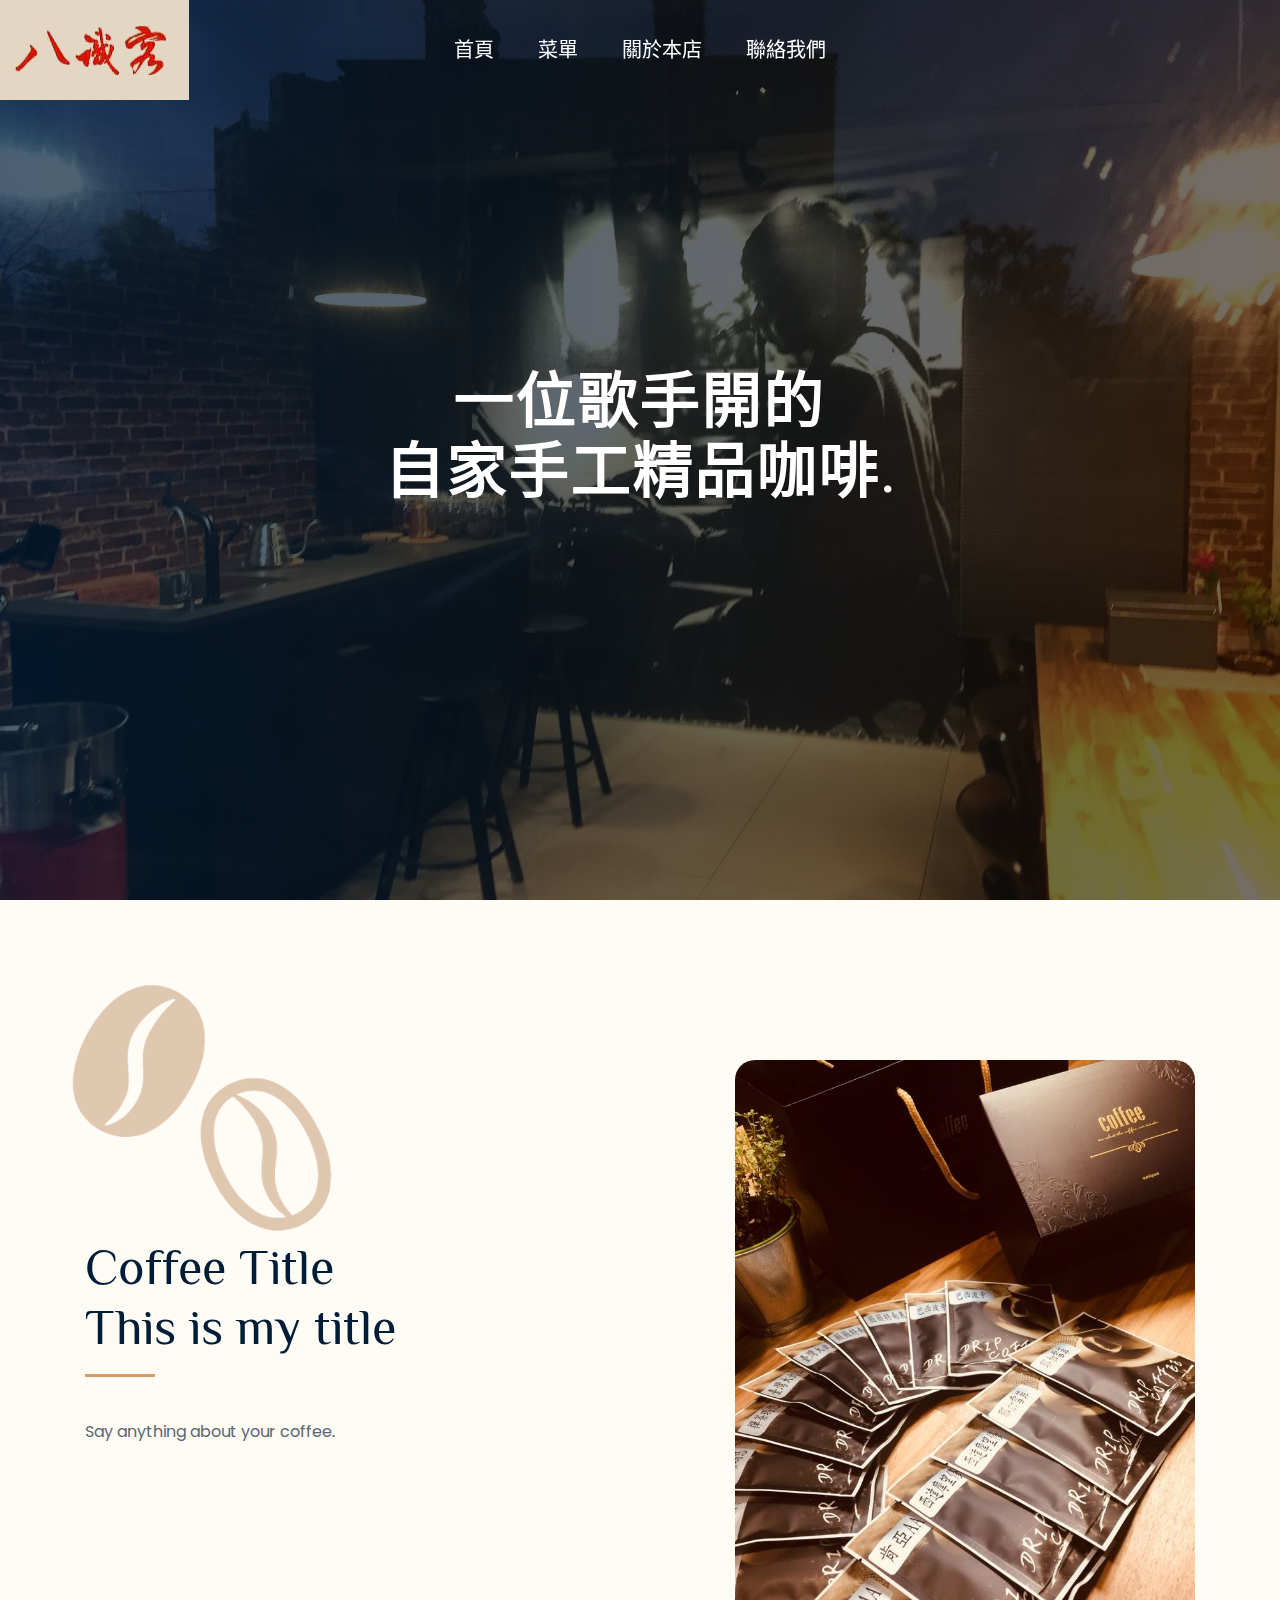
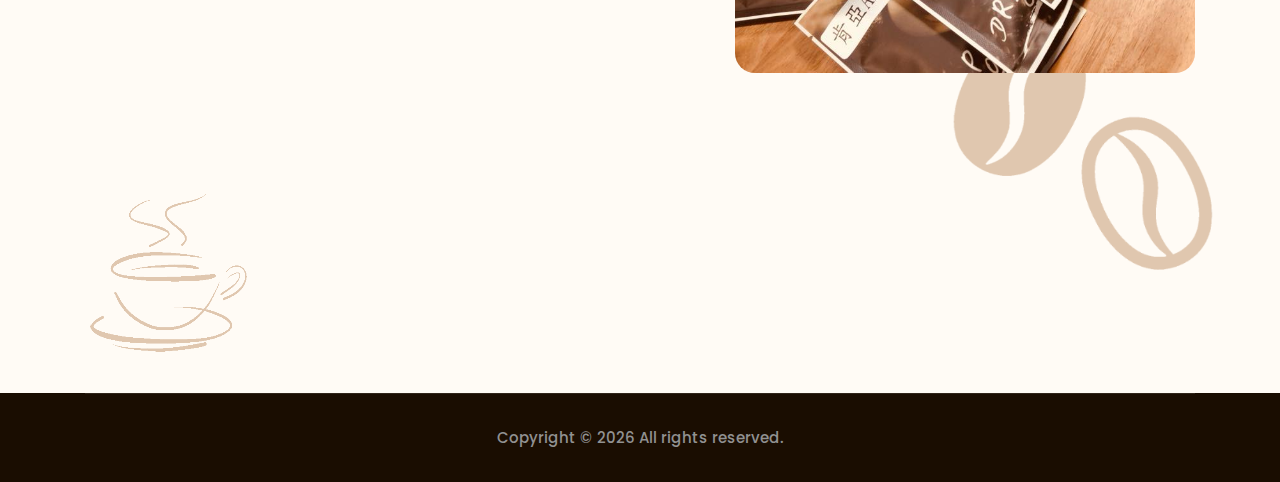
<file: index.html>
﻿<!DOCTYPE html>

<html xmlns="http://www.w3.org/1999/xhtml" class="no-js" lang="zh-tw">
<head>
    <meta http-equiv="Content-Type" content="text/html; charset=utf-8" />
    <meta http-equiv="x-ua-compatible" content="ie=edge" />
    <meta name="viewport" content="width=device-width, initial-scale=1" />
    <meta name="keywords" content="樂兒の八識客咖啡,八識客,樂兒,busker,Busker,buskerCoffee,BuskerCoffee,busker coffee" />
    <meta name="description" content="一位歌手開的自家手工精品咖啡." />
    <meta name="author" content="TJay" />
    <title>樂兒の八識客咖啡</title>

    <link rel="shortcut icon" type="image/x-icon" href="img/favicon.png" />

    <link rel="stylesheet" href="css/bootstrap.min.css" />
    <link rel="stylesheet" href="css/owl.carousel.min.css" />
    <link rel="stylesheet" href="css/magnific-popup.css" />
    <link rel="stylesheet" href="css/font-awesome.min.css" />
    <link rel="stylesheet" href="css/themify-icons.css" />
    <link rel="stylesheet" href="css/gijgo.css" />
    <link rel="stylesheet" href="css/nice-select.css" />
    <link rel="stylesheet" href="css/flaticon.css" />
    <link rel="stylesheet" href="css/slicknav.css" />

    <link rel="stylesheet" href="css/style.css" />
    <link rel="stylesheet" href="css/myTheme.css" />

</head>
<body>
    <!--[if lte IE 9]>
            <p class="browserupgrade">You are using an <strong>outdated</strong> browser. Please <a href="https://browsehappy.com/">upgrade your browser</a> to improve your experience and security.</p>
        <![endif]-->
    <!-- Start header -->
    <header>
        <div class="header-area">
            <div id="sticky-header" class="main-header-area">
                <div class="container-fluid p-0">
                    <div class="header_bottom_border">
                        <div class="row align-items-center no-gutters">
                            <!--Logo (Left)-->
                            <div class="col-xl-3 col-lg-2">
                                <div class="logo">
                                    <a href="index.html">
                                        <img src="img/logo_3.png" alt="" />
                                    </a>
                                </div>
                            </div>
                            <!--Menu (center)-->
                            <div class="col-xl-6 col-lg-7">
                                <div class="main-menu  d-none d-lg-block">
                                    <nav>
                                        <ul id="navigation">
                                            <li><a class="active" href="index.html">首頁</a></li>
                                            <li><a href="menu.html">菜單</a></li>
                                            <li><a href="about.html">關於本店</a></li>
                                            <!--
                                            <li>
                                                <a href="#">關於本店 <i class="ti-angle-down"></i></a>
                                                <ul class="submenu">
                                                    <li><a href="">本店位置</a></li>
                                                </ul>
                                            </li>-->
                                            <li><a href="contact.html">聯絡我們</a></li>
                                        </ul>
                                    </nav>
                                </div>
                            </div>
                            <!--gotop (Right)-->
                            <!-- <div class="col-xl-3 col-lg-3 d-none d-lg-block">
                                <div class="say_hello">
                                    <a href="#">Go Top</a>
                                </div>
                            </div>-->
                            <div class="col-12">
                                <div class="mobile_menu d-block d-lg-none"></div>
                            </div>
                        </div>
                    </div>

                </div>
            </div>
        </div>
    </header>
    <!-- End header -->
    <!-- Start 第一區塊 -->
    <div class="slider_area">
        <div class="slider_active owl-carousel">
            <!--1.-->
            <div class="single_slider  d-flex align-items-center slider_bg_1 overlay">
                <div class="container">
                    <div class="row align-items-center justify-content-center">
                        <div class="col-xl-9 col-md-9 col-md-12">
                            <div class="slider_text text-center">
                                <h3>
                                    一位歌手開的<br />
                                    自家手工精品咖啡.
                                </h3>
                                <!--<a href="menu.html" class="boxed-btn3">View Menus</a>-->
                            </div>
                        </div>
                    </div>
                </div>
            </div>
            <!--2.-->
            <div class="single_slider  d-flex align-items-center slider_bg_2 overlay">
                <div class="container">
                    <div class="row align-items-center justify-content-center">
                        <div class="col-xl-9 col-md-9 col-md-12">
                            <div class="slider_text text-center">
                                <h3>
                                    一位歌手開的<br />
                                    自家手工精品咖啡.
                                </h3>

                            </div>
                        </div>
                    </div>
                </div>
            </div>
            <!--3.-->
            <div class="single_slider  d-flex align-items-center slider_bg_3 overlay">
                <div class="container">
                    <div class="row align-items-center justify-content-center">
                        <div class="col-xl-9 col-md-9 col-md-12">
                            <div class="slider_text text-center">
                                <h3>
                                    一位歌手開的<br />
                                    自家手工精品咖啡.
                                </h3>

                            </div>
                        </div>
                    </div>
                </div>
            </div>

        </div>
    </div>
    <!-- End 第一區塊 -->
    <!-- Start 第二區塊 -->
    <div class="about_area">
        <div class="icon_1 d-none d-md-block">
            <img src="img/icon/coffee_beans.png" alt="" />
        </div>
        <div class="icon_2 d-none d-md-block">
            <img src="img/icon/coffee_cup.png" alt="" />
        </div>
        <div class="icon_3 d-none d-md-block">
            <img src="img/icon/coffee_beans.png" alt="" />
        </div>
        <div class="container">
            <div class="row align-items-center">
                <div class="col-lg-6">
                    <div class="about_info_wrap">
                        <h3>
                            Coffee Title
                            <br />
                            This is my title
                        </h3>
                        <span class="long_dash"></span>
                        <p>Say anything about your coffee.</p>

                        <!--<ul class="food_list">
                            <li>
                                <img src="img/svg_icon/salad.svg" alt="" />
                                <span>Fresh Ingredients</span>
                            </li>
                            <li>
                                <img src="img/svg_icon/tray.svg" alt="" />
                                <span>Expert cooker</span>
                            </li>
                        </ul>-->
                    </div>
                </div>
                <div class="col-lg-6">
                    <div class="about_img">
                        <div class="img_1">
                            <img src="img/about/big.png" alt="" />
                        </div>
                        <!--<div class="small_img">
                            <img src="img/about/small.png" alt="" />
                        </div>-->
                    </div>
                </div>
            </div>
        </div>
    </div>
    <!-- End 第二區塊 -->
    <!-- Start footer  -->
    <footer class="footer">
        <div class="copy-right_text">
            <div class="container">
                <div class="footer_border"></div>
                <div class="row">
                    <div class="col-xl-12">
                        <p class="copy_right text-center">
                            Copyright &copy;
                            <script>document.write(new Date().getFullYear());</script>
                            All rights reserved.
                        </p>
                    </div>
                </div>
            </div>
        </div>
    </footer>
    <!-- End footer -->
    <!-- JS here -->
    <script src="js/vendor/modernizr-3.5.0.min.js"></script>
    <script src="js/vendor/jquery-1.12.4.min.js"></script>
    <script src="js/popper.min.js"></script>
    <script src="js/bootstrap.min.js"></script>
    <script src="js/owl.carousel.min.js"></script>
    <script src="js/isotope.pkgd.min.js"></script>
    <script src="js/ajax-form.js"></script>
    <script src="js/waypoints.min.js"></script>
    <script src="js/jquery.counterup.min.js"></script>
    <script src="js/imagesloaded.pkgd.min.js"></script>
    <script src="js/scrollIt.js"></script>
    <script src="js/jquery.scrollUp.min.js"></script>
    <script src="js/wow.min.js"></script>
    <script src="js/gijgo.min.js"></script>
    <script src="js/nice-select.min.js"></script>
    <script src="js/jquery.slicknav.min.js"></script>
    <script src="js/jquery.magnific-popup.min.js"></script>
    <script src="js/plugins.js"></script>

    <!--contact js-->
    <script src="js/contact.js"></script>
    <script src="js/jquery.ajaxchimp.min.js"></script>
    <script src="js/jquery.form.js"></script>
    <script src="js/jquery.validate.min.js"></script>
    <script src="js/mail-script.js"></script>

    <script src="js/main.js"></script>
</body>
</html>
</file>
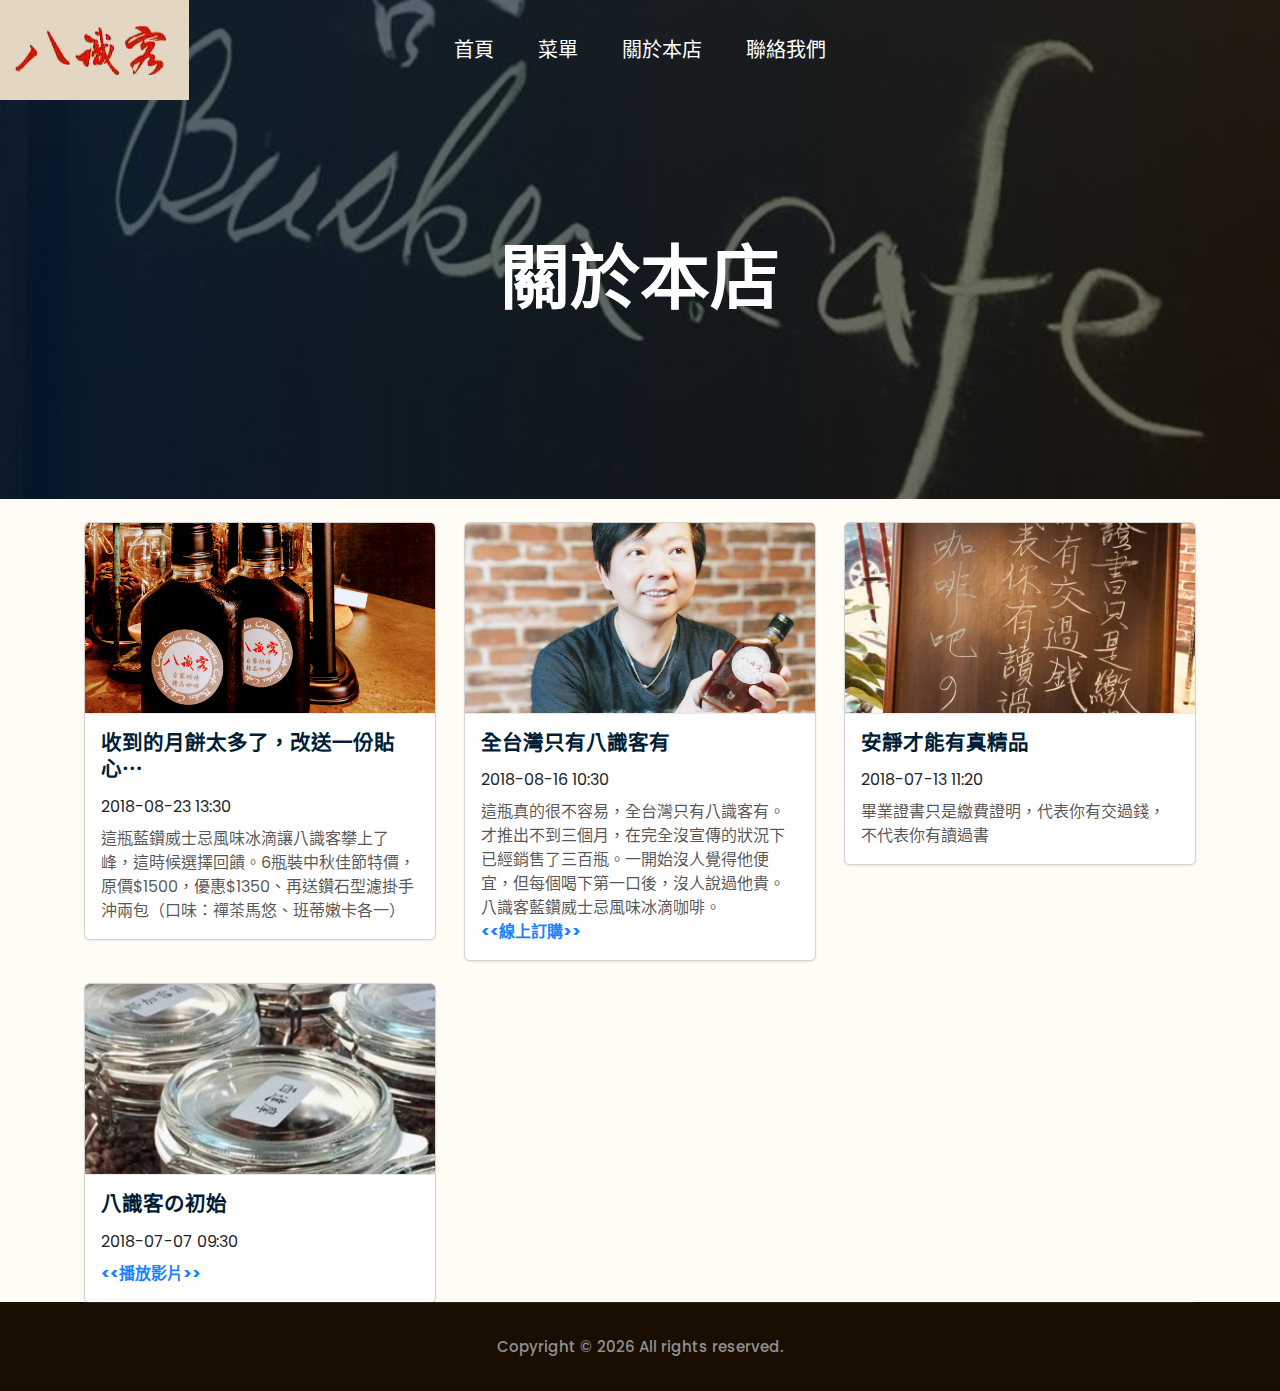
<file: about.html>
﻿<!DOCTYPE html>

<html xmlns="http://www.w3.org/1999/xhtml" class="no-js" lang="zh-tw">
<head>
    <meta http-equiv="Content-Type" content="text/html; charset=utf-8" />
    <meta http-equiv="x-ua-compatible" content="ie=edge" />
    <meta name="viewport" content="width=device-width, initial-scale=1" />
    <meta name="keywords" content="樂兒の八識客咖啡,八識客,樂兒,busker,Busker,buskerCoffee,BuskerCoffee,busker coffee" />
    <meta name="description" content="一位歌手開的自家手工精品咖啡." />
    <meta name="author" content="TJay" />
    <title>樂兒の八識客咖啡</title>

    <link rel="shortcut icon" type="image/x-icon" href="img/favicon.png" />

    <link rel="stylesheet" href="css/bootstrap.min.css" />
    <link rel="stylesheet" href="css/owl.carousel.min.css" />
    <link rel="stylesheet" href="css/magnific-popup.css" />
    <link rel="stylesheet" href="css/font-awesome.min.css" />
    <link rel="stylesheet" href="css/themify-icons.css" />
    <link rel="stylesheet" href="css/gijgo.css" />
    <link rel="stylesheet" href="css/nice-select.css" />
    <link rel="stylesheet" href="css/flaticon.css" />
    <link rel="stylesheet" href="css/animate.css" />
    <link rel="stylesheet" href="css/slicknav.css" />

    <link rel="stylesheet" href="css/style.css" />
    <link rel="stylesheet" href="css/myTheme.css" />
    <link rel="stylesheet" href="css/myAbout.css" />
</head>
<body>
    <!--[if lte IE 9]>
            <p class="browserupgrade">You are using an <strong>outdated</strong> browser. Please <a href="https://browsehappy.com/">upgrade your browser</a> to improve your experience and security.</p>
        <![endif]-->
    <!-- Start header -->
    <header>
        <div class="header-area">
            <div id="sticky-header" class="main-header-area">
                <div class="container-fluid p-0">
                    <div class="header_bottom_border">
                        <div class="row align-items-center no-gutters">
                            <!--Logo (Left)-->
                            <div class="col-xl-3 col-lg-2">
                                <div class="logo">
                                    <a href="index.html">
                                        <img src="img/logo_3.png" alt="" />
                                    </a>
                                </div>
                            </div>
                            <!--Menu (center)-->
                            <div class="col-xl-6 col-lg-7">
                                <div class="main-menu  d-none d-lg-block">
                                    <nav>
                                        <ul id="navigation">
                                            <li><a class="active" href="index.html">首頁</a></li>
                                            <li><a href="menu.html">菜單</a></li>
                                            <li><a href="about.html">關於本店</a></li>
                                            <!--
                                            <li>
                                                <a href="#">關於本店 <i class="ti-angle-down"></i></a>
                                                <ul class="submenu">
                                                    <li><a href="">本店位置</a></li>
                                                </ul>
                                            </li>-->
                                            <li><a href="contact.html">聯絡我們</a></li>
                                        </ul>
                                    </nav>
                                </div>
                            </div>
                            <!--gotop (Right)-->
                            <!-- <div class="col-xl-3 col-lg-3 d-none d-lg-block">
                                <div class="say_hello">
                                    <a href="#">Go Top</a>
                                </div>
                            </div>-->
                            <div class="col-12">
                                <div class="mobile_menu d-block d-lg-none"></div>
                            </div>
                        </div>
                    </div>

                </div>
            </div>
        </div>
    </header>
    <!-- End header -->
    <!-- Start 第一區塊 -->
    <div class="bradcam_area bradcam_bg_2">
        <div class="container">
            <div class="row">
                <div class="col-xl-12">
                    <div class="bradcam_text text-center">
                        <h3>關於本店</h3>
                    </div>
                </div>
            </div>
        </div>
    </div>
    <!-- End 第一區塊 -->
    <!-- Start 第二區塊 -->
    <div class="container">
        <div class="row">
            <div class="col-sm-6 col-md-4 col-lg-4 mt-4">
                <div class="card">
                    <!--<img class="card-img-top" src="img/about/about_1.png" style="max-height:190px;" />-->
                    <a class="popup-image" href="img/about/about_1.png"><div class="card-img-top card-img-top-fix" style="max-height:190px;background-image:url(img/about/about_1.png);"></div></a>
                    <div class="card-block">
                        <h4 class="card-title">收到的月餅太多了，改送一份貼心⋯</h4>
                        <div class="meta">
                            2018-08-23 13:30
                        </div>
                        <div class="card-text">
                            這瓶藍鑽威士忌風味冰滴讓八識客攀上了峰，這時候選擇回饋。6瓶裝中秋佳節特價，原價$1500，優惠$1350、再送鑽石型濾掛手沖兩包（口味：禪茶馬悠、班蒂嫩卡各一）
                        </div>
                    </div>
                    <!--<div class="card-footer">
                        <span>More</span>
                    </div>-->
                </div>
            </div>
            <div class="col-sm-6 col-md-4 col-lg-4 mt-4">
                <div class="card">
                    <!--<img class="card-img-top" src="img/about/about_2.png" style="max-height:190px;" />-->
                    <a class="popup-image" href="img/about/about_2.png"><div class="card-img-top card-img-top-fix" style="max-height:190px;background-image:url(img/about/about_2.png);"></div></a>
                    <div class="card-block">
                        <h4 class="card-title">全台灣只有八識客有</h4>
                        <div class="meta">
                            2018-08-16 10:30
                        </div>
                        <div class="card-text">
                            這瓶真的很不容易，全台灣只有八識客有。才推出不到三個月，在完全沒宣傳的狀況下已經銷售了三百瓶。一開始沒人覺得他便宜，但每個喝下第一口後，沒人說過他貴。八識客藍鑽威士忌風味冰滴咖啡。
                            <br />
                            <a href="https://busker.cashier.ecpay.com.tw/product/6988" target="_blank" style="font-weight:bold;color:#1c82ff"><span><<</span>線上訂購<span>>></span></a>
                        </div>
                    </div>
                </div>
            </div>
            <div class="col-sm-6 col-md-4 col-lg-4 mt-4">
                <div class="card">
                    <!--<img class="card-img-top" src="img/about/about_3.png" style="max-height:190px;" />-->
                    <a class="popup-image" href="img/about/about_3.png"><div class="card-img-top card-img-top-fix" style="max-height:190px;background-image:url(img/about/about_3.png);"></div></a>
                    <div class="card-block">
                        <h4 class="card-title">安靜才能有真精品</h4>
                        <div class="meta">
                            2018-07-13 11:20
                        </div>
                        <div class="card-text">
                            畢業證書只是繳費證明，代表你有交過錢，不代表你有讀過書
                        </div>
                    </div>
                </div>
            </div>
            <div class="col-sm-6 col-md-4 col-lg-4 mt-4">
                <div class="card">
                    <a class="popup-video" href="video/videoplayback.mp4"><div class="card-img-top card-img-top-fix" style="max-height:190px;background-image:url(img/about/about_4.png);"></div></a>
                    <div class="card-block">
                        <h4 class="card-title">八識客の初始</h4>
                        <div class="meta">
                            2018-07-07 09:30
                        </div>
                        <div class="card-text">
                            <a class="popup-video" href="video/videoplayback.mp4" style="font-weight:bold;color:#1c82ff"><span><<</span>播放影片<span>>></span></a>
                        </div>
                    </div>
                </div>
            </div>

        </div>
    </div>
    <!-- End 第二區塊 -->
    <!-- Start footer  -->
    <footer class="footer">
        <div class="copy-right_text">
            <div class="container">
                <div class="footer_border"></div>
                <div class="row">
                    <div class="col-xl-12">
                        <p class="copy_right text-center">
                            Copyright &copy;
                            <script>document.write(new Date().getFullYear());</script>
                            All rights reserved.
                        </p>
                    </div>
                </div>
            </div>
        </div>
    </footer>
    <!-- End footer -->
    <!-- JS here -->
    <script src="js/vendor/modernizr-3.5.0.min.js"></script>
    <script src="js/vendor/jquery-1.12.4.min.js"></script>
    <script src="js/popper.min.js"></script>
    <script src="js/bootstrap.min.js"></script>
    <script src="js/owl.carousel.min.js"></script>
    <script src="js/isotope.pkgd.min.js"></script>
    <script src="js/ajax-form.js"></script>
    <script src="js/waypoints.min.js"></script>
    <script src="js/jquery.counterup.min.js"></script>
    <script src="js/imagesloaded.pkgd.min.js"></script>
    <script src="js/scrollIt.js"></script>
    <script src="js/jquery.scrollUp.min.js"></script>
    <script src="js/wow.min.js"></script>
    <script src="js/gijgo.min.js"></script>
    <script src="js/nice-select.min.js"></script>
    <script src="js/jquery.slicknav.min.js"></script>
    <script src="js/jquery.magnific-popup.min.js"></script>
    <script src="js/plugins.js"></script>

    <!--contact js-->
    <script src="js/contact.js"></script>
    <script src="js/jquery.ajaxchimp.min.js"></script>
    <script src="js/jquery.form.js"></script>
    <script src="js/jquery.validate.min.js"></script>
    <script src="js/mail-script.js"></script>

    <script src="js/main.js"></script>
</body>
</html>
</file>
<file: css/themify-icons.css>
@font-face {
	font-family: 'themify';
	src:url('../fonts/themify.eot?-fvbane');
	src:url('../fonts/themify.eot?#iefix-fvbane') format('embedded-opentype'),
		url('../fonts/themify.woff?-fvbane') format('woff'),
		url('../fonts/themify.ttf?-fvbane') format('truetype'),
		url('../fonts/themify.svg?-fvbane#themify') format('svg');
	font-weight: normal;
	font-style: normal;
}

[class^="ti-"], [class*=" ti-"] {
	font-family: 'themify';
	/* speak: none; */
	font-style: normal;
	font-weight: normal;
	font-variant: normal;
	text-transform: none;
	line-height: 1;

	/* Better Font Rendering =========== */
	-webkit-font-smoothing: antialiased;
	-moz-osx-font-smoothing: grayscale;
}

.ti-wand:before {
	content: "\e600";
}
.ti-volume:before {
	content: "\e601";
}
.ti-user:before {
	content: "\e602";
}
.ti-unlock:before {
	content: "\e603";
}
.ti-unlink:before {
	content: "\e604";
}
.ti-trash:before {
	content: "\e605";
}
.ti-thought:before {
	content: "\e606";
}
.ti-target:before {
	content: "\e607";
}
.ti-tag:before {
	content: "\e608";
}
.ti-tablet:before {
	content: "\e609";
}
.ti-star:before {
	content: "\e60a";
}
.ti-spray:before {
	content: "\e60b";
}
.ti-signal:before {
	content: "\e60c";
}
.ti-shopping-cart:before {
	content: "\e60d";
}
.ti-shopping-cart-full:before {
	content: "\e60e";
}
.ti-settings:before {
	content: "\e60f";
}
.ti-search:before {
	content: "\e610";
}
.ti-zoom-in:before {
	content: "\e611";
}
.ti-zoom-out:before {
	content: "\e612";
}
.ti-cut:before {
	content: "\e613";
}
.ti-ruler:before {
	content: "\e614";
}
.ti-ruler-pencil:before {
	content: "\e615";
}
.ti-ruler-alt:before {
	content: "\e616";
}
.ti-bookmark:before {
	content: "\e617";
}
.ti-bookmark-alt:before {
	content: "\e618";
}
.ti-reload:before {
	content: "\e619";
}
.ti-plus:before {
	content: "\e61a";
}
.ti-pin:before {
	content: "\e61b";
}
.ti-pencil:before {
	content: "\e61c";
}
.ti-pencil-alt:before {
	content: "\e61d";
}
.ti-paint-roller:before {
	content: "\e61e";
}
.ti-paint-bucket:before {
	content: "\e61f";
}
.ti-na:before {
	content: "\e620";
}
.ti-mobile:before {
	content: "\e621";
}
.ti-minus:before {
	content: "\e622";
}
.ti-medall:before {
	content: "\e623";
}
.ti-medall-alt:before {
	content: "\e624";
}
.ti-marker:before {
	content: "\e625";
}
.ti-marker-alt:before {
	content: "\e626";
}
.ti-arrow-up:before {
	content: "\e627";
}
.ti-arrow-right:before {
	content: "\e628";
}
.ti-arrow-left:before {
	content: "\e629";
}
.ti-arrow-down:before {
	content: "\e62a";
}
.ti-lock:before {
	content: "\e62b";
}
.ti-location-arrow:before {
	content: "\e62c";
}
.ti-link:before {
	content: "\e62d";
}
.ti-layout:before {
	content: "\e62e";
}
.ti-layers:before {
	content: "\e62f";
}
.ti-layers-alt:before {
	content: "\e630";
}
.ti-key:before {
	content: "\e631";
}
.ti-import:before {
	content: "\e632";
}
.ti-image:before {
	content: "\e633";
}
.ti-heart:before {
	content: "\e634";
}
.ti-heart-broken:before {
	content: "\e635";
}
.ti-hand-stop:before {
	content: "\e636";
}
.ti-hand-open:before {
	content: "\e637";
}
.ti-hand-drag:before {
	content: "\e638";
}
.ti-folder:before {
	content: "\e639";
}
.ti-flag:before {
	content: "\e63a";
}
.ti-flag-alt:before {
	content: "\e63b";
}
.ti-flag-alt-2:before {
	content: "\e63c";
}
.ti-eye:before {
	content: "\e63d";
}
.ti-export:before {
	content: "\e63e";
}
.ti-exchange-vertical:before {
	content: "\e63f";
}
.ti-desktop:before {
	content: "\e640";
}
.ti-cup:before {
	content: "\e641";
}
.ti-crown:before {
	content: "\e642";
}
.ti-comments:before {
	content: "\e643";
}
.ti-comment:before {
	content: "\e644";
}
.ti-comment-alt:before {
	content: "\e645";
}
.ti-close:before {
	content: "\e646";
}
.ti-clip:before {
	content: "\e647";
}
.ti-angle-up:before {
	content: "\e648";
}
.ti-angle-right:before {
	content: "\e649";
}
.ti-angle-left:before {
	content: "\e64a";
}
.ti-angle-down:before {
	content: "\e64b";
}
.ti-check:before {
	content: "\e64c";
}
.ti-check-box:before {
	content: "\e64d";
}
.ti-camera:before {
	content: "\e64e";
}
.ti-announcement:before {
	content: "\e64f";
}
.ti-brush:before {
	content: "\e650";
}
.ti-briefcase:before {
	content: "\e651";
}
.ti-bolt:before {
	content: "\e652";
}
.ti-bolt-alt:before {
	content: "\e653";
}
.ti-blackboard:before {
	content: "\e654";
}
.ti-bag:before {
	content: "\e655";
}
.ti-move:before {
	content: "\e656";
}
.ti-arrows-vertical:before {
	content: "\e657";
}
.ti-arrows-horizontal:before {
	content: "\e658";
}
.ti-fullscreen:before {
	content: "\e659";
}
.ti-arrow-top-right:before {
	content: "\e65a";
}
.ti-arrow-top-left:before {
	content: "\e65b";
}
.ti-arrow-circle-up:before {
	content: "\e65c";
}
.ti-arrow-circle-right:before {
	content: "\e65d";
}
.ti-arrow-circle-left:before {
	content: "\e65e";
}
.ti-arrow-circle-down:before {
	content: "\e65f";
}
.ti-angle-double-up:before {
	content: "\e660";
}
.ti-angle-double-right:before {
	content: "\e661";
}
.ti-angle-double-left:before {
	content: "\e662";
}
.ti-angle-double-down:before {
	content: "\e663";
}
.ti-zip:before {
	content: "\e664";
}
.ti-world:before {
	content: "\e665";
}
.ti-wheelchair:before {
	content: "\e666";
}
.ti-view-list:before {
	content: "\e667";
}
.ti-view-list-alt:before {
	content: "\e668";
}
.ti-view-grid:before {
	content: "\e669";
}
.ti-uppercase:before {
	content: "\e66a";
}
.ti-upload:before {
	content: "\e66b";
}
.ti-underline:before {
	content: "\e66c";
}
.ti-truck:before {
	content: "\e66d";
}
.ti-timer:before {
	content: "\e66e";
}
.ti-ticket:before {
	content: "\e66f";
}
.ti-thumb-up:before {
	content: "\e670";
}
.ti-thumb-down:before {
	content: "\e671";
}
.ti-text:before {
	content: "\e672";
}
.ti-stats-up:before {
	content: "\e673";
}
.ti-stats-down:before {
	content: "\e674";
}
.ti-split-v:before {
	content: "\e675";
}
.ti-split-h:before {
	content: "\e676";
}
.ti-smallcap:before {
	content: "\e677";
}
.ti-shine:before {
	content: "\e678";
}
.ti-shift-right:before {
	content: "\e679";
}
.ti-shift-left:before {
	content: "\e67a";
}
.ti-shield:before {
	content: "\e67b";
}
.ti-notepad:before {
	content: "\e67c";
}
.ti-server:before {
	content: "\e67d";
}
.ti-quote-right:before {
	content: "\e67e";
}
.ti-quote-left:before {
	content: "\e67f";
}
.ti-pulse:before {
	content: "\e680";
}
.ti-printer:before {
	content: "\e681";
}
.ti-power-off:before {
	content: "\e682";
}
.ti-plug:before {
	content: "\e683";
}
.ti-pie-chart:before {
	content: "\e684";
}
.ti-paragraph:before {
	content: "\e685";
}
.ti-panel:before {
	content: "\e686";
}
.ti-package:before {
	content: "\e687";
}
.ti-music:before {
	content: "\e688";
}
.ti-music-alt:before {
	content: "\e689";
}
.ti-mouse:before {
	content: "\e68a";
}
.ti-mouse-alt:before {
	content: "\e68b";
}
.ti-money:before {
	content: "\e68c";
}
.ti-microphone:before {
	content: "\e68d";
}
.ti-menu:before {
	content: "\e68e";
}
.ti-menu-alt:before {
	content: "\e68f";
}
.ti-map:before {
	content: "\e690";
}
.ti-map-alt:before {
	content: "\e691";
}
.ti-loop:before {
	content: "\e692";
}
.ti-location-pin:before {
	content: "\e693";
}
.ti-list:before {
	content: "\e694";
}
.ti-light-bulb:before {
	content: "\e695";
}
.ti-Italic:before {
	content: "\e696";
}
.ti-info:before {
	content: "\e697";
}
.ti-infinite:before {
	content: "\e698";
}
.ti-id-badge:before {
	content: "\e699";
}
.ti-hummer:before {
	content: "\e69a";
}
.ti-home:before {
	content: "\e69b";
}
.ti-help:before {
	content: "\e69c";
}
.ti-headphone:before {
	content: "\e69d";
}
.ti-harddrives:before {
	content: "\e69e";
}
.ti-harddrive:before {
	content: "\e69f";
}
.ti-gift:before {
	content: "\e6a0";
}
.ti-game:before {
	content: "\e6a1";
}
.ti-filter:before {
	content: "\e6a2";
}
.ti-files:before {
	content: "\e6a3";
}
.ti-file:before {
	content: "\e6a4";
}
.ti-eraser:before {
	content: "\e6a5";
}
.ti-envelope:before {
	content: "\e6a6";
}
.ti-download:before {
	content: "\e6a7";
}
.ti-direction:before {
	content: "\e6a8";
}
.ti-direction-alt:before {
	content: "\e6a9";
}
.ti-dashboard:before {
	content: "\e6aa";
}
.ti-control-stop:before {
	content: "\e6ab";
}
.ti-control-shuffle:before {
	content: "\e6ac";
}
.ti-control-play:before {
	content: "\e6ad";
}
.ti-control-pause:before {
	content: "\e6ae";
}
.ti-control-forward:before {
	content: "\e6af";
}
.ti-control-backward:before {
	content: "\e6b0";
}
.ti-cloud:before {
	content: "\e6b1";
}
.ti-cloud-up:before {
	content: "\e6b2";
}
.ti-cloud-down:before {
	content: "\e6b3";
}
.ti-clipboard:before {
	content: "\e6b4";
}
.ti-car:before {
	content: "\e6b5";
}
.ti-calendar:before {
	content: "\e6b6";
}
.ti-book:before {
	content: "\e6b7";
}
.ti-bell:before {
	content: "\e6b8";
}
.ti-basketball:before {
	content: "\e6b9";
}
.ti-bar-chart:before {
	content: "\e6ba";
}
.ti-bar-chart-alt:before {
	content: "\e6bb";
}
.ti-back-right:before {
	content: "\e6bc";
}
.ti-back-left:before {
	content: "\e6bd";
}
.ti-arrows-corner:before {
	content: "\e6be";
}
.ti-archive:before {
	content: "\e6bf";
}
.ti-anchor:before {
	content: "\e6c0";
}
.ti-align-right:before {
	content: "\e6c1";
}
.ti-align-left:before {
	content: "\e6c2";
}
.ti-align-justify:before {
	content: "\e6c3";
}
.ti-align-center:before {
	content: "\e6c4";
}
.ti-alert:before {
	content: "\e6c5";
}
.ti-alarm-clock:before {
	content: "\e6c6";
}
.ti-agenda:before {
	content: "\e6c7";
}
.ti-write:before {
	content: "\e6c8";
}
.ti-window:before {
	content: "\e6c9";
}
.ti-widgetized:before {
	content: "\e6ca";
}
.ti-widget:before {
	content: "\e6cb";
}
.ti-widget-alt:before {
	content: "\e6cc";
}
.ti-wallet:before {
	content: "\e6cd";
}
.ti-video-clapper:before {
	content: "\e6ce";
}
.ti-video-camera:before {
	content: "\e6cf";
}
.ti-vector:before {
	content: "\e6d0";
}
.ti-themify-logo:before {
	content: "\e6d1";
}
.ti-themify-favicon:before {
	content: "\e6d2";
}
.ti-themify-favicon-alt:before {
	content: "\e6d3";
}
.ti-support:before {
	content: "\e6d4";
}
.ti-stamp:before {
	content: "\e6d5";
}
.ti-split-v-alt:before {
	content: "\e6d6";
}
.ti-slice:before {
	content: "\e6d7";
}
.ti-shortcode:before {
	content: "\e6d8";
}
.ti-shift-right-alt:before {
	content: "\e6d9";
}
.ti-shift-left-alt:before {
	content: "\e6da";
}
.ti-ruler-alt-2:before {
	content: "\e6db";
}
.ti-receipt:before {
	content: "\e6dc";
}
.ti-pin2:before {
	content: "\e6dd";
}
.ti-pin-alt:before {
	content: "\e6de";
}
.ti-pencil-alt2:before {
	content: "\e6df";
}
.ti-palette:before {
	content: "\e6e0";
}
.ti-more:before {
	content: "\e6e1";
}
.ti-more-alt:before {
	content: "\e6e2";
}
.ti-microphone-alt:before {
	content: "\e6e3";
}
.ti-magnet:before {
	content: "\e6e4";
}
.ti-line-double:before {
	content: "\e6e5";
}
.ti-line-dotted:before {
	content: "\e6e6";
}
.ti-line-dashed:before {
	content: "\e6e7";
}
.ti-layout-width-full:before {
	content: "\e6e8";
}
.ti-layout-width-default:before {
	content: "\e6e9";
}
.ti-layout-width-default-alt:before {
	content: "\e6ea";
}
.ti-layout-tab:before {
	content: "\e6eb";
}
.ti-layout-tab-window:before {
	content: "\e6ec";
}
.ti-layout-tab-v:before {
	content: "\e6ed";
}
.ti-layout-tab-min:before {
	content: "\e6ee";
}
.ti-layout-slider:before {
	content: "\e6ef";
}
.ti-layout-slider-alt:before {
	content: "\e6f0";
}
.ti-layout-sidebar-right:before {
	content: "\e6f1";
}
.ti-layout-sidebar-none:before {
	content: "\e6f2";
}
.ti-layout-sidebar-left:before {
	content: "\e6f3";
}
.ti-layout-placeholder:before {
	content: "\e6f4";
}
.ti-layout-menu:before {
	content: "\e6f5";
}
.ti-layout-menu-v:before {
	content: "\e6f6";
}
.ti-layout-menu-separated:before {
	content: "\e6f7";
}
.ti-layout-menu-full:before {
	content: "\e6f8";
}
.ti-layout-media-right-alt:before {
	content: "\e6f9";
}
.ti-layout-media-right:before {
	content: "\e6fa";
}
.ti-layout-media-overlay:before {
	content: "\e6fb";
}
.ti-layout-media-overlay-alt:before {
	content: "\e6fc";
}
.ti-layout-media-overlay-alt-2:before {
	content: "\e6fd";
}
.ti-layout-media-left-alt:before {
	content: "\e6fe";
}
.ti-layout-media-left:before {
	content: "\e6ff";
}
.ti-layout-media-center-alt:before {
	content: "\e700";
}
.ti-layout-media-center:before {
	content: "\e701";
}
.ti-layout-list-thumb:before {
	content: "\e702";
}
.ti-layout-list-thumb-alt:before {
	content: "\e703";
}
.ti-layout-list-post:before {
	content: "\e704";
}
.ti-layout-list-large-image:before {
	content: "\e705";
}
.ti-layout-line-solid:before {
	content: "\e706";
}
.ti-layout-grid4:before {
	content: "\e707";
}
.ti-layout-grid3:before {
	content: "\e708";
}
.ti-layout-grid2:before {
	content: "\e709";
}
.ti-layout-grid2-thumb:before {
	content: "\e70a";
}
.ti-layout-cta-right:before {
	content: "\e70b";
}
.ti-layout-cta-left:before {
	content: "\e70c";
}
.ti-layout-cta-center:before {
	content: "\e70d";
}
.ti-layout-cta-btn-right:before {
	content: "\e70e";
}
.ti-layout-cta-btn-left:before {
	content: "\e70f";
}
.ti-layout-column4:before {
	content: "\e710";
}
.ti-layout-column3:before {
	content: "\e711";
}
.ti-layout-column2:before {
	content: "\e712";
}
.ti-layout-accordion-separated:before {
	content: "\e713";
}
.ti-layout-accordion-merged:before {
	content: "\e714";
}
.ti-layout-accordion-list:before {
	content: "\e715";
}
.ti-ink-pen:before {
	content: "\e716";
}
.ti-info-alt:before {
	content: "\e717";
}
.ti-help-alt:before {
	content: "\e718";
}
.ti-headphone-alt:before {
	content: "\e719";
}
.ti-hand-point-up:before {
	content: "\e71a";
}
.ti-hand-point-right:before {
	content: "\e71b";
}
.ti-hand-point-left:before {
	content: "\e71c";
}
.ti-hand-point-down:before {
	content: "\e71d";
}
.ti-gallery:before {
	content: "\e71e";
}
.ti-face-smile:before {
	content: "\e71f";
}
.ti-face-sad:before {
	content: "\e720";
}
.ti-credit-card:before {
	content: "\e721";
}
.ti-control-skip-forward:before {
	content: "\e722";
}
.ti-control-skip-backward:before {
	content: "\e723";
}
.ti-control-record:before {
	content: "\e724";
}
.ti-control-eject:before {
	content: "\e725";
}
.ti-comments-smiley:before {
	content: "\e726";
}
.ti-brush-alt:before {
	content: "\e727";
}
.ti-youtube:before {
	content: "\e728";
}
.ti-vimeo:before {
	content: "\e729";
}
.ti-twitter:before {
	content: "\e72a";
}
.ti-time:before {
	content: "\e72b";
}
.ti-tumblr:before {
	content: "\e72c";
}
.ti-skype:before {
	content: "\e72d";
}
.ti-share:before {
	content: "\e72e";
}
.ti-share-alt:before {
	content: "\e72f";
}
.ti-rocket:before {
	content: "\e730";
}
.ti-pinterest:before {
	content: "\e731";
}
.ti-new-window:before {
	content: "\e732";
}
.ti-microsoft:before {
	content: "\e733";
}
.ti-list-ol:before {
	content: "\e734";
}
.ti-linkedin:before {
	content: "\e735";
}
.ti-layout-sidebar-2:before {
	content: "\e736";
}
.ti-layout-grid4-alt:before {
	content: "\e737";
}
.ti-layout-grid3-alt:before {
	content: "\e738";
}
.ti-layout-grid2-alt:before {
	content: "\e739";
}
.ti-layout-column4-alt:before {
	content: "\e73a";
}
.ti-layout-column3-alt:before {
	content: "\e73b";
}
.ti-layout-column2-alt:before {
	content: "\e73c";
}
.ti-instagram:before {
	content: "\e73d";
}
.ti-google:before {
	content: "\e73e";
}
.ti-github:before {
	content: "\e73f";
}
.ti-flickr:before {
	content: "\e740";
}
.ti-facebook:before {
	content: "\e741";
}
.ti-dropbox:before {
	content: "\e742";
}
.ti-dribbble:before {
	content: "\e743";
}
.ti-apple:before {
	content: "\e744";
}
.ti-android:before {
	content: "\e745";
}
.ti-save:before {
	content: "\e746";
}
.ti-save-alt:before {
	content: "\e747";
}
.ti-yahoo:before {
	content: "\e748";
}
.ti-wordpress:before {
	content: "\e749";
}
.ti-vimeo-alt:before {
	content: "\e74a";
}
.ti-twitter-alt:before {
	content: "\e74b";
}
.ti-tumblr-alt:before {
	content: "\e74c";
}
.ti-trello:before {
	content: "\e74d";
}
.ti-stack-overflow:before {
	content: "\e74e";
}
.ti-soundcloud:before {
	content: "\e74f";
}
.ti-sharethis:before {
	content: "\e750";
}
.ti-sharethis-alt:before {
	content: "\e751";
}
.ti-reddit:before {
	content: "\e752";
}
.ti-pinterest-alt:before {
	content: "\e753";
}
.ti-microsoft-alt:before {
	content: "\e754";
}
.ti-linux:before {
	content: "\e755";
}
.ti-jsfiddle:before {
	content: "\e756";
}
.ti-joomla:before {
	content: "\e757";
}
.ti-html5:before {
	content: "\e758";
}
.ti-flickr-alt:before {
	content: "\e759";
}
.ti-email:before {
	content: "\e75a";
}
.ti-drupal:before {
	content: "\e75b";
}
.ti-dropbox-alt:before {
	content: "\e75c";
}
.ti-css3:before {
	content: "\e75d";
}
.ti-rss:before {
	content: "\e75e";
}
.ti-rss-alt:before {
	content: "\e75f";
}
</file>
<file: css/gijgo.css>
.gj-button {
    background-color: #f5f5f5;
    border: 1px solid #ddd;
    color: #000;
    border-radius: 3px;
    padding: 6px 10px;
    cursor: pointer;
}

.gj-unselectable {
    -webkit-touch-callout: none;
    -webkit-user-select: none;
    -khtml-user-select: none;
    -moz-user-select: none;
    -ms-user-select: none;
    user-select: none;
}

.gj-row {
    display: -webkit-box;
    display: -ms-flexbox;
    display: flex;
    -ms-flex-wrap: wrap;
    flex-wrap: wrap;
}

.gj-margin-left-5 {
    margin-left: 5px;
}

.gj-margin-left-10 {
    margin-left: 10px;
}

.gj-width-full {
    width: 100%;
}

.gj-cursor-pointer {
    cursor: pointer;
}

.gj-text-align-center {
    text-align: center;
}

.gj-font-size-16 {
    font-size: 16px;
}

.gj-hidden {
    display: none;
}

/** Material Design */
.gj-button-md {
    background: 0 0;
    border: none;
    border-radius: 2px;
    color: rgba(0, 0, 0, 0.87);
    position: relative;
    height: 36px;
    margin: 0;
    min-width: 64px;
    padding: 0 16px;
    display: inline-block;
    font-family: "Roboto","Helvetica","Arial",sans-serif;
    font-size: 1rem;
    font-weight: 500;
    text-transform: uppercase;
    letter-spacing: 0;
    overflow: hidden;
    will-change: box-shadow;
    transition: box-shadow .2s cubic-bezier(.4,0,1,1),background-color .2s cubic-bezier(.4,0,.2,1),color .2s cubic-bezier(.4,0,.2,1);
    outline: none;
    cursor: pointer;
    text-decoration: none;
    text-align: center;
    line-height: 36px;
    vertical-align: middle;
    overflow: hidden;
    -webkit-user-select: none;
    -moz-user-select: none;
    -ms-user-select: none;
    user-select: none;
}

.gj-button-md:hover {
    background-color: rgba(158,158,158,.2);
}

.gj-button-md:disabled {
    color: rgba(0,0,0,.26);
    background: 0 0;
}

.gj-button-md .material-icons,
.gj-button-md .gj-icon {
    vertical-align: middle;
    /*font-size: 1.3rem;
    margin-right: 4px;*/
}

.gj-button-md.gj-button-md-icon {
    width: 24px;
    height: 31px;
    min-width: 24px;
    padding: 0px;
    display: table;
}

.gj-button-md.gj-button-md-icon .material-icons,
.gj-button-md.gj-button-md-icon .gj-icon {
    display: table-cell;
    margin-right: 0px;
    width: 24px;
    height: 24px;
}

.gj-button-md.active {
    background-color: rgba(158,158,158,.4);
}

.gj-button-md-group {
    position: relative;
    display: inline-block;
    vertical-align: middle;
}

.gj-textbox-md {
    border: none;
    border-bottom: 1px solid rgba(0,0,0,.42);
    display: block;
    font-family: "Helvetica","Arial",sans-serif;
    font-size: 16px;
    line-height: 16px;
    padding: 4px 0px;
    margin: 0;
    width: 100%;
    background: 0 0;
    text-align: left;
    color: rgba(0,0,0,.87);
}

.gj-textbox-md:focus,
.gj-textbox-md:active {
    border-bottom: 2px solid rgba(0,0,0,.42);
    outline: none;
}

.gj-textbox-md::placeholder {
    color: #8e8e8e;
}

.gj-textbox-md:-ms-input-placeholder {
    color: #8e8e8e;
}

.gj-textbox-md::-ms-input-placeholder {
    color: #8e8e8e;
}

.gj-md-spacer-24 {
    min-width: 24px;
    width: 24px;
    display: inline-block;
}

.gj-md-spacer-32 {
    min-width: 32px;
    width: 32px;
    display: inline-block;
}

.gj-modal {
    position: fixed;
    top: 0;
    right: 0;
    bottom: 0;
    left: 0;
    z-index: 1203;
    display: none;
    overflow: hidden;
    -webkit-overflow-scrolling: touch;
    outline: 0;
    background-color: rgba(0, 0, 0, 0.54118);
    transition: 200ms ease opacity;
    will-change: opacity;
}

/* List */
ul.gj-list li [data-role="wrapper"] {
    display: table;
    width: 100%;
}

ul.gj-list li [data-role="checkbox"] {
    display: table-cell;
    vertical-align:middle;
    text-align:center;
}

ul.gj-list li [data-role="image"] {
    display: table-cell;
    vertical-align:middle;
    text-align:center;
}

ul.gj-list li [data-role="display"] {
    display: table-cell;
    vertical-align:middle;
    cursor: pointer;
}

ul.gj-list li [data-role="display"]:empty:before {
  content: "\200b"; /* unicode zero width space character */
}

/* List - Bootstrap */
ul.gj-list-bootstrap {
    padding-left: 0px;
    margin-bottom: 0px;
}

ul.gj-list-bootstrap li {
    padding: 0px;
}

ul.gj-list-bootstrap li [data-role="wrapper"] {
    padding: 0px 10px;
}

ul.gj-list-bootstrap li [data-role="checkbox"] {
    width: 24px;
    padding: 3px;
}

ul.gj-list-bootstrap li [data-role="image"] {
    width: 24px;
    height: 24px;
}

ul.gj-list-bootstrap li [data-role="display"] {
    padding: 8px 0px 8px 4px;
}

.list-group-item.active ul li, .list-group-item.active:focus ul li, .list-group-item.active:hover ul li {
    text-shadow: none;
    color:initial;
}

/* List - Material Design */
ul.gj-list-md {
    padding: 0px;
    list-style: none;
    list-style-type: none;
    line-height: 24px;
    letter-spacing: 0;
    color: #616161; /* Gray 700 */
}

ul.gj-list-md li {
    display: list-item;
    list-style-type: none;
    padding: 0px;
    min-height: unset;
    box-sizing: border-box;
    align-items: center;
    cursor: default;
    overflow: hidden;

    font-family: "Roboto","Helvetica","Arial",sans-serif;
    font-size: 16px;
    font-weight: 400;
    letter-spacing: .04em;
    line-height: 1;
    
    -webkit-flex-direction: row;
    -ms-flex-direction: row;
    flex-direction: row;
    -webkit-flex-wrap: nowrap;
    -ms-flex-wrap: nowrap;
    flex-wrap: nowrap;
}

ul.gj-list-md li [data-role="checkbox"] {
    height: 24px;
    width: 24px;
}

ul.gj-list-md li [data-role="image"] {
    height: 24px;
    width: 24px;
}

ul.gj-list-md li [data-role="display"] {
    padding: 8px 0px 8px 5px;
    order: 0;
    flex-grow: 2;
    text-decoration: none;
    box-sizing: border-box;
    align-items: center;
    text-align: left;
    color: rgba(0,0,0,.87);
}

ul.gj-list-md li.disabled>[data-role="wrapper"]>[data-role="display"] {
    color: #9E9E9E; /* Gray 500 */
}

.gj-list-md-active {
    background: #e0e0e0;
    color: #3f51b5;
}


/* Picker */
.gj-picker {
    position: absolute;
    z-index: 1203;
    background-color: #fff;
}

.gj-picker .selected {
    color: #fff;
}

/* Material Design */
.gj-picker-md {
    font-family: "Roboto","Helvetica","Arial",sans-serif;
    font-size: 16px;
    font-weight: 400;
    letter-spacing: .04em;
    line-height: 1;
    color: rgba(0,0,0,.87);
    border: 1px solid #E0E0E0;
}

.gj-modal .gj-picker-md {
    border: 0px;
}

.gj-picker-md [role="header"] {
    color: rgba(255, 255, 255, 0.54);
    display: flex;
    background: #2196f3;
    align-items: baseline;
    user-select: none;
    justify-content: center;
}

.gj-picker-md [role="footer"] {
    float: right;
    padding: 10px;
}

.gj-picker-md [role="footer"] button.gj-button-md {
    color: #2196f3;
    font-weight: bold;
    font-size: 13px;
}

/* Bootstrap */
.gj-picker-bootstrap {
    border-radius: 4px;
    border: 1px solid #E0E0E0;
}

.gj-picker-bootstrap .selected {
    color: #888;
}

.gj-picker-bootstrap [role="header"] {
    background: #eee;
    color: #AAA;
}
@font-face {
    font-family: 'gijgo-material';
    src: url('../fonts/gijgo-material.eot?235541');
    src: url('../fonts/gijgo-material.eot?235541#iefix') format('embedded-opentype'), url('../fonts/gijgo-material.ttf?235541') format('truetype'), url('../fonts/gijgo-material.woff?235541') format('woff'), url('../fonts/gijgo-material.svg?235541#gijgo-material') format('svg');
    font-weight: normal;
    font-style: normal;
}

.gj-icon {
    /* use !important to prevent issues with browser extensions that change fonts */
    font-family: 'gijgo-material' !important;
    font-size: 24px;
    speak: none;
    font-style: normal;
    font-weight: normal;
    font-variant: normal;
    text-transform: none;
    line-height: 1;
    /* Enable Ligatures ================ */
    letter-spacing: 0;
    -webkit-font-feature-settings: "liga";
    -moz-font-feature-settings: "liga=1";
    -moz-font-feature-settings: "liga";
    -ms-font-feature-settings: "liga" 1;
    font-feature-settings: "liga";
    -webkit-font-variant-ligatures: discretionary-ligatures;
    font-variant-ligatures: discretionary-ligatures;
    /* Better Font Rendering =========== */
    -webkit-font-smoothing: antialiased;
    -moz-osx-font-smoothing: grayscale;
}

.gj-icon.undo:before {
    content: "\e900";
}

.gj-icon.vertical-align-top:before {
    content: "\e901";
}

.gj-icon.vertical-align-center:before {
    content: "\e902";
}

.gj-icon.vertical-align-bottom:before {
    content: "\e903";
}

.gj-icon.arrow-dropup:before {
    content: "\e904";
}

.gj-icon.clock:before {
    content: "\e905";
}

.gj-icon.refresh:before {
    content: "\e906";
}

.gj-icon.last-page:before {
    content: "\e907";
}

.gj-icon.first-page:before {
    content: "\e908";
}

.gj-icon.cancel:before {
    content: "\e909";
}

.gj-icon.clear:before {
    content: "\e90a";
}

.gj-icon.check-circle:before {
    content: "\e90b";
}

.gj-icon.delete:before {
    content: "\e90c";
}

.gj-icon.arrow-upward:before {
    content: "\e90d";
}

.gj-icon.arrow-forward:before {
    content: "\e90e";
}

.gj-icon.arrow-downward:before {
    content: "\e90f";
}

.gj-icon.arrow-back:before {
    content: "\e910";
}

.gj-icon.list-numbered:before {
    content: "\e911";
}

.gj-icon.list-bulleted:before {
    content: "\e912";
}

.gj-icon.indent-increase:before {
    content: "\e913";
}

.gj-icon.indent-decrease:before {
    content: "\e914";
}

.gj-icon.redo:before {
    content: "\e915";
}

.gj-icon.align-right:before {
    content: "\e916";
}

.gj-icon.align-left:before {
    content: "\e917";
}

.gj-icon.align-justify:before {
    content: "\e918";
}

.gj-icon.align-center:before {
    content: "\e919";
}

.gj-icon.strikethrough:before {
    content: "\e91a";
}

.gj-icon.italic:before {
    content: "\e91b";
}

.gj-icon.underlined:before {
    content: "\e91c";
}

.gj-icon.bold:before {
    content: "\e91d";
}

.gj-icon.arrow-dropdown:before {
    content: "\e91e";
}

.gj-icon.done:before {
    content: "\e91f";
}

.gj-icon.pencil:before {
    content: "\e920";
}

.gj-icon.minus:before {
    content: "\e921";
}

.gj-icon.plus:before {
    content: "\e922";
}

.gj-icon.chevron-up:before {
    content: "\e923";
}

.gj-icon.chevron-right:before {
    content: "\e924";
}

.gj-icon.chevron-down:before {
    content: "\e925";
}

.gj-icon.chevron-left:before {
    content: "\e926";
}

.gj-icon.event:before {
    content: "\e927";
}
.gj-draggable {
    cursor: move;
}
.gj-resizable-handle {
    position: absolute;
    font-size: 0.1px;
    display: block;
    -ms-touch-action: none;
    touch-action: none;
    z-index: 1203;
}

.gj-resizable-n {
    cursor: n-resize;
    height: 7px;
    width: 100%;
    top: -5px;
    left: 0;
}
.gj-resizable-e {
    cursor: e-resize;
    width: 7px;
    right: -5px;
    top: 0;
    height: 100%;
}
.gj-resizable-s {
    cursor: s-resize;
    height: 7px;
    width: 100%;
    bottom: -5px;
    left: 0;
}
.gj-resizable-w {
	cursor: w-resize;
	width: 7px;
	left: -5px;
	top: 0;
	height: 100%;
}
.gj-resizable-se {
	cursor: se-resize;
	width: 12px;
	height: 12px;
	right: 1px;
	bottom: 1px;
}
.gj-resizable-sw {
	cursor: sw-resize;
	width: 9px;
	height: 9px;
	left: -5px;
	bottom: -5px;
}
.gj-resizable-nw {
	cursor: nw-resize;
	width: 9px;
	height: 9px;
	left: -5px;
	top: -5px;
}
.gj-resizable-ne {
	cursor: ne-resize;
	width: 9px;
	height: 9px;
	right: -5px;
	top: -5px;
}

.gj-dialog-footer {
    position: absolute;
    bottom: 0px;
    width: 100%;
    margin-top: 0px;
}

.gj-dialog-scrollable [data-role="body"] {
    overflow-x: hidden;
    overflow-y: scroll;
}

/** Bootstrap 3 **/
.gj-dialog-bootstrap {
    overflow: hidden;
    z-index: 1202;
}

.gj-dialog-bootstrap [data-role="title"] {
    display: inline;
}
.gj-dialog-bootstrap [data-role="close"] {
    line-height: 1.42857143;
}

/** Bootstrap 4 **/
.gj-dialog-bootstrap4 {
    overflow: hidden;
    z-index: 1202;
}

.gj-dialog-bootstrap4 [data-role="title"] {
    display: inline;
}
.gj-dialog-bootstrap4 [data-role="close"] {
    line-height: 1.5;
}

/** Material Design **/
.gj-dialog-md {
    background-color: #FFF;
    overflow: hidden;
    border: none;
    box-shadow: 0 11px 15px -7px rgba(0,0,0,.2), 0 24px 38px 3px rgba(0,0,0,.14), 0 9px 46px 8px rgba(0,0,0,.12);
    box-sizing: border-box;
    position: relative;
    display: -webkit-box;
    display: -webkit-flex;
    display: -ms-flexbox;
    display: flex;
    -webkit-box-orient: vertical;
    -webkit-box-direction: normal;
    -webkit-flex-direction: column;
    -ms-flex-direction: column;
    flex-direction: column;
    -webkit-background-clip: padding-box;
    background-clip: padding-box;
    outline: 0;
    z-index: 1202;
}

.gj-dialog-md-header {
    padding: 24px 24px 0px 24px;
    font-family: "Roboto","Helvetica","Arial",sans-serif;
}

.gj-dialog-md-title {
    margin: 0;
    font-weight: 400;
    display: inline;
    line-height: 28px;
    font-size: 20px;
}

.gj-dialog-md-close {
    -webkit-appearance: none;
    padding: 0;
    cursor: pointer;
    background: 0 0;
    border: 0;
    float: right;
    line-height: 28px;
    font-size: 28px;
}

.gj-dialog-md-body {
    padding: 20px 24px 24px 24px;
    color: rgba(0,0,0,.54);
    font-family: "Helvetica","Arial",sans-serif;
    font-size: 14px;
    font-weight: 400;
    line-height: 20px;
}

.gj-dialog-md-footer {
    padding: 8px 8px 8px 24px;
    display: -webkit-flex;
    display: -ms-flexbox;
    display: flex;
    -webkit-flex-direction: row-reverse;
    -ms-flex-direction: row-reverse;
    flex-direction: row-reverse;
    -webkit-flex-wrap: wrap;
    -ms-flex-wrap: wrap;
    flex-wrap: wrap;

    box-sizing: border-box;
}

.gj-dialog-md-footer>*:first-child {
    margin-right: 0;
}

.gj-dialog-md-footer>* {
    margin-right: 8px;
    height: 36px;
}
DIV.gj-grid-wrapper {
    margin: auto;
    position: relative;
    clear:both;
    z-index: 1;
}

TABLE.gj-grid {
    margin: auto;    
    border-collapse: collapse;
    width: 100%;
    table-layout: fixed;
}

TABLE.gj-grid THEAD TH [data-role="selectAll"] {
    margin: auto;
}

TABLE.gj-grid THEAD TH [data-role="title"] {
    display: inline-block;
}

TABLE.gj-grid THEAD TH [data-role="sorticon"] {
    display: inline-block;
}

TABLE.gj-grid THEAD TH {
    overflow: hidden;
    text-overflow: ellipsis;
}

TABLE.gj-grid.autogrow-header-row THEAD TH {
    overflow: auto;
    text-overflow: initial;
    white-space: pre-wrap;
    -ms-word-break: break-word;
    word-break: break-word;
}

TABLE.gj-grid > tbody > tr > td {
    overflow: hidden;
    position: relative;
}

table.gj-grid tbody div[data-role="display"] {
    vertical-align: middle;
    text-indent: 0;
    white-space: pre-wrap;
    -ms-word-break: break-word;
    word-break: break-word;
}

table.gj-grid.fixed-body-rows tbody div[data-role="display"] {
    overflow: hidden;
    text-overflow: ellipsis;
    white-space: nowrap;
    -ms-word-break: initial;
    word-break: initial;
}

table.gj-grid tfoot DIV[data-role="display"] {
    vertical-align: middle;
    text-indent: 0;
    display: flex;
}

TABLE.gj-grid .fa {
    padding: 2px;
}

TABLE.gj-grid > tbody > tr > td > div {
    padding: 2px;
    overflow: hidden;
}

DIV.gj-grid-wrapper DIV.gj-grid-loading-cover
{
    background: #BBBBBB;
    opacity: 0.5;
    position: absolute;
    vertical-align: middle;
}

DIV.gj-grid-wrapper DIV.gj-grid-loading-text
{
    position: absolute;
    font-weight: bold;
}

/* Bootstrap Theme */
table.gj-grid-bootstrap thead th {
    background-color: #f5f5f5;
    vertical-align:middle;
}

table.gj-grid-bootstrap thead th [data-role="sorticon"] {
    margin-left: 5px;
}

table.gj-grid-bootstrap thead th [data-role="sorticon"] i.gj-icon,
table.gj-grid-bootstrap thead th [data-role="sorticon"] i.material-icons {
    position: absolute;
    font-size: 20px;
    top: 15px;
}

table.gj-grid-bootstrap tbody tr td div[data-role="display"] {
    padding: 0px;
}

.gj-grid-bootstrap-4 .gj-checkbox-bootstrap {
    display: inline-block;
    padding-top: 2px;
}

.gj-grid-bootstrap-4 tbody tr.active {
    background-color: rgba(0,0,0,.075);
}

/* Material Design Theme */
.gj-grid-md {
    position: relative;
    border: 1px solid #e0e0e0;
    border-collapse: collapse;
    white-space: nowrap;
    font-size: 13px;
    font-family: "Roboto","Helvetica","Arial",sans-serif;
    background-color: #fff;
}

.gj-grid-md td:first-of-type, .gj-grid-md th:first-of-type {
    padding-left: 24px;
}

.gj-grid-md th {
    position: relative;
    vertical-align: bottom;
    font-weight: 700;
    line-height: 31px;
    letter-spacing: 0;
    height: 56px;
    font-size: 12px;
    color: rgba(0,0,0,.54);
    padding-bottom: 8px;
    box-sizing: border-box;
    padding: 12px 18px;
    text-align: right;
}

.gj-grid-md td {
    position: relative;
    height: 48px;
    border-top: 1px solid #e0e0e0;
    border-bottom: 1px solid #e0e0e0;
    padding: 12px 18px;
    box-sizing: border-box;
    text-align: left;
    color: rgba(0,0,0,.87);
}

.gj-grid-md tbody tr {
    position: relative;
    height: 48px;
    transition-duration: .28s;
    transition-timing-function: cubic-bezier(.4,0,.2,1);
    transition-property: background-color;
}

.gj-grid-md tbody tr:hover {
    background-color: #EEEEEE; /* Gray 200 */
}

.gj-grid-md tbody tr.gj-grid-md-select {
    background-color: #F5F5F5; /* Grey 100 */
}


table.gj-grid-md thead th [data-role="sorticon"] {
    margin-left: 5px;
}

table.gj-grid-md thead th [data-role="sorticon"] i.gj-icon,
table.gj-grid-md thead th [data-role="sorticon"] i.material-icons {
    position: absolute;
    font-size: 16px;
    top: 19px;
}

table.gj-grid-md thead th.gj-grid-select-all {
    padding-bottom: 3px;
}
/* Hide all prioritized columns by default */
@media only all {
	th.display-1120,
	td.display-1120,
	th.display-960,
	td.display-960,
	th.display-800,
	td.display-800,
	th.display-640,
	td.display-640,
	th.display-480,
	td.display-480,
	th.display-320,
	td.display-320 {
		display: none;
	}
}

/* Show at 320px (20em x 16px) */
@media screen and (min-width: 20em) {
	TABLE.gj-grid-bootstrap th.display-320,
	TABLE.gj-grid-bootstrap td.display-320 {
		display: table-cell;
	}
}
/* Show at 480px (30em x 16px) */
@media screen and (min-width: 30em) {
	TABLE.gj-grid-bootstrap th.display-480,
	TABLE.gj-grid-bootstrap td.display-480 {
		display: table-cell;
	}
}
/* Show at 640px (40em x 16px) */
@media screen and (min-width: 40em) {
	TABLE.gj-grid-bootstrap th.display-640,
	TABLE.gj-grid-bootstrap td.display-640 {
		display: table-cell;
	}
}
/* Show at 800px (50em x 16px) */
@media screen and (min-width: 50em) {
	TABLE.gj-grid-bootstrap th.display-800,
	TABLE.gj-grid-bootstrap td.display-800 {
		display: table-cell;
	}
}
/* Show at 960px (60em x 16px) */
@media screen and (min-width: 60em) {
	TABLE.gj-grid-bootstrap th.display-960,
	TABLE.gj-grid-bootstrap td.display-960 {
		display: table-cell;
	}
}
/* Show at 1,120px (70em x 16px) */
@media screen and (min-width: 70em) {
	TABLE.gj-grid-bootstrap th.display-1120,
	TABLE.gj-grid-bootstrap td.display-1120 {
		display: table-cell;
	}
}

/* Material Design Theme */
.gj-grid-md tfoot tr th {
    padding-right: 14px;
}

.gj-grid-md tfoot tr[data-role="pager"] .gj-grid-mdl-pager-label {
    padding-left: 5px;
    padding-right: 5px;
}

.gj-grid-md tfoot tr[data-role="pager"] .gj-dropdown-md {
    margin-left: 12px;
}

.gj-grid-md tfoot tr[data-role="pager"] .gj-dropdown-md [role="presenter"] {
    font-size: 12px;
    font-weight: bold;
    color: rgba(0,0,0,.54);
}

.gj-grid-md tfoot tr[data-role="pager"] .gj-dropdown-md [role="presenter"] [role="display"] {
    text-align: right;
}

.gj-grid-md tfoot tr[data-role="pager"] .gj-grid-md-limit-select {
    margin-left: 10px;
    font-size: 12px;
    font-weight: bold;
    color: rgba(0,0,0,.54);
}

/* Bootstrap */
.gj-grid-bootstrap tfoot tr[data-role="pager"] th {
    line-height: 30px;
    background-color: #f5f5f5;
}

.gj-grid-bootstrap tfoot tr[data-role="pager"] th > div > div {
    margin-right: 5px;
}

.gj-grid-bootstrap tfoot tr[data-role="pager"] th > div > button {
    margin-right: 5px;
}

.gj-grid-bootstrap-4 tfoot tr[data-role="pager"] th > div button {
    height: 34px;
}

.gj-grid-bootstrap-4 tfoot tr[data-role="pager"] th div .gj-dropdown-bootstrap-4 .gj-dropdown-expander-mi .gj-icon {
    top: 5px;
}

.gj-grid-bootstrap-3 tfoot tr[data-role="pager"] th > div > input {
    margin-right: 5px;
    width: 40px;
    text-align: right;
    display: inline-block;
    font-weight: bold;
}

.gj-grid-bootstrap-4 tfoot tr[data-role="pager"] th > div > div.input-group {
    width: 40px;
}

.gj-grid-bootstrap-4 tfoot tr[data-role="pager"] th > div > div.input-group input {
    text-align: right;
    font-weight: bold;
    height: 34px;
    padding-top: 2px;
    padding-bottom: 6px;
}

.gj-grid-bootstrap tfoot tr[data-role="pager"] th > div > select {
    display: inline-block;
    margin-right: 5px;
    width: 60px;
}

.gj-grid-bootstrap tfoot tr[data-role="pager"] th .gj-dropdown-bootstrap .gj-list-bootstrap [data-role="display"] {
    line-height: 14px;
}

.gj-grid-bootstrap tfoot tr[data-role="pager"] th .gj-dropdown-bootstrap [role="presenter"] [role="display"] {
    font-weight: bold;
}

.gj-grid-bootstrap tfoot tr[data-role="pager"] th .gj-dropdown-bootstrap-3 [role="presenter"] {
    padding: 2px 8px;
}

.gj-grid-bootstrap tfoot tr[data-role="pager"] th .gj-dropdown-bootstrap-4 [role="presenter"] {
    padding: 1px 8px;
}
.gj-grid thead tr th div.gj-grid-column-resizer-wrapper {
    position: relative;
    width: 100%;
    height: 0px; 
    top: 0px; 
    left: 0px; 
    padding: 0px;
}

span.gj-grid-column-resizer {
    position: absolute;
    right: 0px;
    width: 10px;
    top: -100px;
    height: 300px;
    z-index: 1203;
    cursor: e-resize;
}

.gj-grid-resize-cursor {
    cursor: e-resize;
}
.gj-grid-md tbody tr.gj-grid-top-border td {
  border-top: 2px solid #777;
}
.gj-grid-md tbody tr.gj-grid-bottom-border td {
  border-bottom: 2px solid #777;
}

.gj-grid-bootstrap tbody tr.gj-grid-top-border td {
  border-top: 2px solid #777;
}
.gj-grid-bootstrap tbody tr.gj-grid-bottom-border td {
  border-bottom: 2px solid #777;
}
.gj-grid-md thead tr th.gj-grid-left-border,
.gj-grid-md tbody tr td.gj-grid-left-border
{
    border-left: 3px solid #777;
}
.gj-grid-md thead tr th.gj-grid-right-border,
.gj-grid-md tbody tr td.gj-grid-right-border
{
    border-right: 3px solid #777;
}

.gj-grid-bootstrap thead tr th.gj-grid-left-border,
.gj-grid-bootstrap tbody tr td.gj-grid-left-border
{
    border-left: 5px solid #ddd;
}
.gj-grid-bootstrap thead tr th.gj-grid-right-border,
.gj-grid-bootstrap tbody tr td.gj-grid-right-border
{
    border-right: 5px solid #ddd;
}
.gj-dirty {
    position: absolute;
    top: 0px;
    left: 0px;
    border-style: solid;
    border-width: 3px;
    border-color: #f00 transparent transparent #f00;
    padding: 0;
    overflow: hidden;
    vertical-align: top;
}

/* Material Design */
.gj-grid-md tbody tr td.gj-grid-management-column {
    padding: 3px;
}

.gj-grid-md tbody tr td[data-mode="edit"] {
    padding: 0px 18px;
}

.gj-grid-md tbody .gj-dropdown-md [role="presenter"] [role="display"] {
    padding: 0px;
}

/* Bootstrap */
.gj-grid-bootstrap tbody tr td[data-mode="edit"] {
    padding: 0px;
}

.gj-grid-bootstrap tbody tr td[data-mode="edit"] [data-role="edit"] {
    padding: 0px;
}

/* Bootstrap 3 */
.gj-grid-bootstrap-3 tbody tr td.gj-grid-management-column {
    padding: 3px;
}

.gj-grid-bootstrap-3 tbody tr td[data-mode="edit"] {
    height: 38px;
}

.gj-grid-bootstrap-3 tbody tr td[data-mode="edit"] [data-role="edit"] input[type="text"] {
    height: 37px;
    padding: 8px;
}

.gj-grid-bootstrap-3 tbody tr td[data-mode="edit"] .gj-dropdown-bootstrap [role="presenter"] {
    border: 0px;
    border-radius: 0px;
    height: 37px;
    padding-left: 8px;
}

.gj-grid-bootstrap-3 tbody tr td[data-mode="edit"] .gj-datepicker-bootstrap {
    height: 37px;
}

.gj-grid-bootstrap-3 tbody tr td[data-mode="edit"] .gj-datepicker-bootstrap [role="input"] {
    height: 37px;
    border:0px;
    border-radius: 0px;
}

.gj-grid-bootstrap-3 tbody tr td[data-mode="edit"] .gj-datepicker-bootstrap [role="right-icon"] {
    border:0px;
    border-radius: 0px;
}

.gj-grid-bootstrap-3 tbody tr td[data-mode="edit"] .gj-checkbox-bootstrap {
    display: inline-block;
    padding-top: 10px;
    height: 32px;
}

/* Bootstrap 4 */
.gj-grid-bootstrap-4 tbody tr td.gj-grid-management-column {
    padding: 6px;
}

.gj-grid-bootstrap-4 tbody tr td[data-mode="edit"] [data-role="edit"] input[type="text"] {
    height: 48px;
    padding-left: 12px;
}

.gj-grid-bootstrap-4 tbody tr td[data-mode="edit"] .gj-dropdown-bootstrap [role="presenter"] {
    border: 0px;
    border-radius: 0px;
    height: 48px;
    padding-left: 12px;
    font-family: -apple-system,system-ui,BlinkMacSystemFont,"Segoe UI",Roboto,"Helvetica Neue",Arial,sans-serif;
}

.gj-grid-bootstrap-4 tbody tr td[data-mode="edit"] .gj-dropdown-bootstrap-4 [role="expander"].gj-dropdown-expander-mi .gj-icon,
.gj-grid-bootstrap-4 tbody tr td[data-mode="edit"] .gj-dropdown-bootstrap-4 [role="expander"].gj-dropdown-expander-mi .material-icons {
    top: 13px;
}

.gj-grid-bootstrap-4 tbody tr td[data-mode="edit"] .gj-datepicker-bootstrap {
    height: 48px;
}

.gj-grid-bootstrap-4 tbody tr td[data-mode="edit"] .gj-datepicker-bootstrap [role="input"] {
    height: 48px;
    border:0px;
    border-radius: 0px;
}

.gj-grid-bootstrap-4 tbody tr td[data-mode="edit"] .gj-datepicker-bootstrap [role="right-icon"] {
    background-color: #fff;
}

.gj-grid-bootstrap-4 tbody tr td[data-mode="edit"] .gj-datepicker-bootstrap [role="right-icon"] button {
    border: 0px;
    border-radius: 0px;
    width: 43px;
    position: relative;
}

.gj-grid-bootstrap-4 tbody tr td[data-mode="edit"] .gj-datepicker-bootstrap [role="right-icon"] .gj-icon,
.gj-grid-bootstrap-4 tbody tr td[data-mode="edit"] .gj-datepicker-bootstrap [role="right-icon"] .material-icons {
    top: 13px;
    left: 10px;
    font-size: 24px;
}

.gj-grid-bootstrap-4 tbody tr td[data-mode="edit"] .gj-checkbox-bootstrap {
    display: inline-block;
    padding-top: 15px;
    height: 42px;
}
.gj-grid-md thead tr[data-role="filter"] th {
    border-top: 1px solid #e0e0e0;
}

div.gj-grid-wrapper div.gj-grid-bootstrap-toolbar {
    background-color: #f5f5f5;
    padding: 8px;
    font-weight: bold;
    border: 1px solid #ddd;
}

div.gj-grid-wrapper div.gj-grid-bootstrap-4-toolbar {
    background-color: #f5f5f5;
    padding: 12px;
    font-weight: bold;
    border: 1px solid #ddd;
}

div.gj-grid-wrapper div.gj-grid-md-toolbar {
    font-weight: bold;
    font-size: 24px;
    font-family: "Helvetica","Arial",sans-serif;
    background-color: rgb(255, 255, 255);
    
    border-top: 1px solid #e0e0e0;
    border-left: 1px solid #e0e0e0;
    border-right: 1px solid #e0e0e0;
    border-bottom: 0px;
    border-collapse: collapse;

    padding: 0 18px 0px 18px;
    line-height: 56px;
}
table.gj-grid-scrollable tbody {
    overflow-y: auto;
    overflow-x: hidden;
    display: block;
}

/* Material Design */
table.gj-grid-md.gj-grid-scrollable {
    border-bottom: 0px;
}

table.gj-grid-md.gj-grid-scrollable tbody {
    border-right: 1px solid #e0e0e0;
    border-bottom: 1px solid #e0e0e0;
}

table.gj-grid-md.gj-grid-scrollable tfoot {
    border-bottom: 1px solid #e0e0e0;
}

/* Bootstrap 3 */
table.gj-grid-bootstrap.gj-grid-scrollable {
    border-bottom: 0px;
}

table.gj-grid-bootstrap.gj-grid-scrollable tbody {
    border-right: 1px solid #ddd;
    border-bottom: 1px solid #ddd;
}

table.gj-grid-bootstrap.gj-grid-scrollable tbody tr[data-role="row"]:first-child td {
    border-top: 0px;
}

table.gj-grid-bootstrap.gj-grid-scrollable tbody tr[data-role="row"] td:first-child {
    border-left: 0px;
}

table.gj-grid-bootstrap.gj-grid-scrollable tbody tr[data-role="row"] td:last-child {
    border-right: 0px;
}

table.gj-grid-bootstrap.gj-grid-scrollable tfoot {
    border-bottom: 1px solid #ddd;
}

ul.gj-list li [data-role="spacer"] {
    display: table-cell;
}

ul.gj-list li [data-role="expander"] {
    display: table-cell;
    vertical-align:middle;
    text-align:center;
    cursor: pointer;
}

[data-type="tree"] ul li [data-role="expander"].gj-tree-material-icons-expander {
    width: 24px;
}

[data-type="tree"] ul li [data-role="expander"].gj-tree-font-awesome-expander {
    width: 24px;
}

[data-type="tree"] ul li [data-role="expander"].gj-tree-glyphicons-expander {
    width: 24px;
}

[data-type="tree"] ul li [data-role="expander"].gj-tree-glyphicons-expander .glyphicon {
    top: 4px;
    height: 24px;
}

/* Bootstrap Theme */
.gj-tree-bootstrap-3 ul.gj-list-bootstrap li {
    border: 0px;
    border-radius: 0px;
    color: #333;
}

.gj-tree-bootstrap-3 ul.gj-list-bootstrap li.active {
    color: #fff;
}

.gj-tree-bootstrap-3 ul.gj-list-bootstrap li.disabled {
    color: #777;
    background-color: #eee;
}

.gj-tree-bootstrap-4 ul.gj-list-bootstrap li {
    border: 0px;
    border-radius: 0px;
    color: #212529;
}

.gj-tree-bootstrap-4 ul.gj-list-bootstrap li.active {
    color: #fff;
}

.gj-tree-bootstrap-4 ul.gj-list-bootstrap li.disabled {
    color: #868e96;
}

.gj-tree-bootstrap-4 ul.gj-list-bootstrap li ul.gj-list-bootstrap {
    width: 100%;
}

.gj-tree-bootstrap-border ul.gj-list-bootstrap li {
    border: 1px solid #ddd;
}

.gj-tree-bootstrap-border ul.gj-list-bootstrap li ul.gj-list-bootstrap li {
    border-left: 0px;
    border-right: 0px;
}

.gj-tree-bootstrap-border ul.gj-list-bootstrap li:first-child {
    border-top-left-radius: 4px;
    border-top-right-radius: 4px;
}

.gj-tree-bootstrap-border ul.gj-list-bootstrap li:last-child {
    border-bottom-left-radius: 4px;
    border-bottom-right-radius: 4px;
}

.gj-tree-bootstrap-border ul.gj-list-bootstrap li ul.gj-list-bootstrap li:first-child {
    border-top-left-radius: 0px;
    border-top-right-radius: 0px;
}

.gj-tree-bootstrap-border ul.gj-list-bootstrap li ul.gj-list-bootstrap li:last-child {
    border-bottom: 0px;
    border-bottom-left-radius: 0px;
    border-bottom-right-radius: 0px;
}

ul.gj-list-bootstrap li [data-role="expander"].gj-tree-material-icons-expander {
    padding-top: 8px;
    padding-bottom: 4px;
}

ul.gj-list-bootstrap li [data-role="expander"].gj-tree-material-icons-expander .gj-icon {
    width: 24px;
    height: 24px;
}

/* Material Design Theme */
ul.gj-list-md li.disabled > [data-role="wrapper"] > [data-role="expander"] {
    color: #9E9E9E; /* Gray 500 */
}

.gj-tree-md-border ul.gj-list-md li {
    border: 1px solid #616161; /* Gray 700 */
    margin-bottom: -1px;
}

.gj-tree-md-border ul.gj-list-md li ul.gj-list-md li {
    border-left: 0px;
    border-right: 0px;
}

.gj-tree-md-border ul.gj-list-md li ul.gj-list-md li:last-child {
    border-bottom: 0px;
}
.gj-tree-drop-above {    
    border-top: 1px solid #000;
}

.gj-tree-drop-below {
    border-bottom: 1px solid #000;
}

.gj-tree-bootstrap-3 ul.gj-list-bootstrap li [data-role="wrapper"].drop-above {
    border-top: 2px solid #000;
}

.gj-tree-bootstrap-3 ul.gj-list-bootstrap li [data-role="wrapper"].drop-below {
    border-bottom: 2px solid #000;
}

.gj-tree-bootstrap-4 ul.gj-list-bootstrap li [data-role="wrapper"].drop-above {
    border-top: 2px solid #000;
}

.gj-tree-bootstrap-4 ul.gj-list-bootstrap li [data-role="wrapper"].drop-below {
    border-bottom: 2px solid #000;
}

.gj-tree-drag-el {
    padding: 0px;
    margin: 0px;
    z-index: 1203;
}

.gj-tree-drag-el li {
    padding: 0px;
    margin: 0px;
}

.gj-tree-drag-el [data-role="wrapper"] {
    cursor: move;
    display: table;
}

.gj-tree-drag-el [data-role="indicator"] {
    width: 14px;
    padding: 0px 3px;
    display: table-cell;
    vertical-align: middle;
    text-align: center;
}

.gj-tree-bootstrap-drag-el li.list-group-item {
    border: 0px;
    background: unset;
}

.gj-tree-bootstrap-drag-el [data-role="indicator"] {
    width: 24px;
    height: 24px;
    padding: 0px;
}

.gj-tree-md-drag-el [data-role="indicator"] {
    width: 24px;
    height: 24px;
    padding: 0px;
}
/* Bootstrap */
.gj-checkbox-bootstrap {
    min-width: 0;
    font-size: 0;
    font-weight: normal;
    margin: 0px;
    text-align: center;
    width: 18px;
    height: 18px;
    position: relative;
    display: inline;
}

.gj-checkbox-bootstrap input[type="checkbox"] {
    display: none;
    margin-bottom: -12px;
}

.gj-checkbox-bootstrap span {
    background: #fff;
    display: block;
    content: " ";
    width: 18px;
    height: 18px;
    line-height: 11px;
    font-size: 11px;
    padding: 2px;
    color: #555555;
    border: 1px solid #CCCCCC;
    border-radius: 3px;
    transition: box-shadow 0.2s linear, border-color 0.2s linear;
    cursor: pointer;
    margin: auto;
}

.gj-checkbox-bootstrap input[type="checkbox"]:focus + span:before {
    outline: 0;
    box-shadow: 0 0 0 0 #66afe9, 0 0 6px rgba(102, 175, 233, .6);
    border-color: #66afe9;
}

.gj-checkbox-bootstrap input[type="checkbox"][disabled] + span {
    opacity: 0.6;
    cursor: not-allowed;
}

/* Bootstrap 4 */
.gj-checkbox-bootstrap.gj-checkbox-bootstrap-4 span {
    line-height: 16px;
    padding: 0px;
}

.gj-checkbox-bootstrap-4.gj-checkbox-material-icons input[type="checkbox"]:checked + span:after {
    font-size: 16px;
}

.gj-checkbox-bootstrap-4.gj-checkbox-material-icons input[type="checkbox"]:indeterminate + span:after {
    font-size: 16px;
}

/* Material Design */
.gj-checkbox-md {
    min-width: 0;
    font-size: 0;
    font-weight: normal;
    margin: 0px;
    text-align: center;
    width: 16px;
    height: 16px;
    position: relative;
}

.gj-checkbox-md input[type="checkbox"] {
    display: none;
    margin-bottom: -12px;
}

.gj-checkbox-md span {
    display: inline-block;
    box-sizing: border-box;
    width: 16px;
    height: 16px;
    margin: 0;
    cursor: pointer;
    overflow: hidden;
    border: 2px solid #616161; /* Gray 700 */
    border-radius: 2px;
    z-index: 2;
}

.gj-checkbox-md input[type="checkbox"]:checked + span {
    border: 2px solid #536DFE; /* Indigo A200 */
}

.gj-checkbox-md input[type="checkbox"]:checked + span:after {
    color: #FFF;
    background-color: #536DFE; /* Indigo A200 */
    position: absolute;
    left: 1px;
    top: -15px;
}

.gj-checkbox-md input[type="checkbox"]:indeterminate + span {
    border: 2px solid #616161; /* Gray 700 */
}

.gj-checkbox-md input[type="checkbox"]:indeterminate + span:after {    
    color: #616161;/*color: rgba(0, 0, 0, 1);*/
    position: absolute;
    left: 1px;
    top: -15px;
}

.gj-checkbox-md input[type="checkbox"][disabled] + span {
    border: 2px solid #9E9E9E;
}

.gj-checkbox-md input[type="checkbox"][disabled] + span:after {
    background-color: #9E9E9E;
}

.gj-checkbox-md input[type="checkbox"][disabled]:indeterminate + span:after {
    color: #FFFFFF;
}

/* Material Icons */
.gj-checkbox-material-icons input[type="checkbox"]:checked + span:after {
    content: "\e91f";
    font-size: 14px;
    font-weight: bold;
    white-space: pre;
}

.gj-checkbox-material-icons input[type="checkbox"]:indeterminate + span:after {
    content: "\e921";
    font-size: 14px;
    font-weight: bold;
    white-space: pre;
}

/* Glyphicons */
.gj-checkbox-glyphicons input[type="checkbox"]:checked + span:after {
    display: inline-block;
    font-family: 'Glyphicons Halflings';
    content: "\e013 ";
}

.gj-checkbox-glyphicons input[type="checkbox"]:indeterminate + span:after {
    display: inline-block;
    font-family: 'Glyphicons Halflings';
    content: "\2212 ";
    padding-right: 1px;
}

/* fontawesome */
.gj-checkbox-fontawesome .fa {
    font-size: 14px;
}
.gj-checkbox-bootstrap.gj-checkbox-fontawesome .fa {
    line-height: 18px;
}

.gj-checkbox-fontawesome input[type="checkbox"]:checked + span:before {
    content: "\f00c ";
}

.gj-checkbox-fontawesome input[type="checkbox"]:indeterminate + span:before {
    content: "\f068 ";
}
.gj-editor [role="body"] {
    overflow: auto;
    outline: 0px solid transparent;
    box-sizing: border-box;
}

/* Material Design */
.gj-editor-md {
    padding: 7px;
    font-family: "Roboto","Helvetica","Arial",sans-serif;
    font-size: 14px;
    font-weight: 500;
    letter-spacing: 0;
    border: 1px solid rgba(158,158,158,.2);
}

.gj-editor-md [role="toolbar"] {
    margin-bottom: 7px;
}

.gj-editor-md [role="toolbar"] .gj-button-md {
    min-width: 54px;
    margin-right: 5px;
}

.gj-editor-md [role="toolbar"] .gj-button-md .gj-icon {
    width: 24px;
    height: 24px;
}

.gj-editor-md [role="body"] {
    border: 1px solid rgba(158,158,158,.2);
}

.gj-editor-md p {
    margin: 0;
    padding: 0;
}

.gj-editor-md blockquote {
    font-size: 14px;
}

/* Bootstrap */
.gj-editor-bootstrap {
    padding: 7px;
    border: 1px solid #eceeef;
}

.gj-editor-bootstrap [role="toolbar"] {
    margin-bottom: 7px;
}

.gj-editor-bootstrap [role="toolbar"] .btn-group {
    margin-right: 10px;
}

.gj-editor-bootstrap [role="toolbar"] button {
    height: 36px;
}

.gj-editor-bootstrap [role="body"] {
    border: 1px solid #eceeef;
}

.gj-editor-bootstrap p {
    margin: 0;
    padding: 0;
}

.gj-editor-bootstrap blockquote {
    font-size: 14px;
}
.gj-dropdown {
    position: relative;
    border-collapse: separate;
}

.gj-dropdown [role="presenter"] {
    display: table;
    cursor: pointer;
    outline: none;
    position: relative;
}

.gj-dropdown [role="presenter"] [role="display"] {
    display: table-cell;
    text-align: left;
    width: 100%;
}

.gj-dropdown [role="presenter"] [role="expander"] {
    display: table-cell;
    vertical-align:middle;
    text-align:center;
    width: 24px;
    height: 24px;
}

/* Material Design */
.gj-dropdown-md [role="presenter"] {
    font-family: "Roboto","Helvetica","Arial",sans-serif;
    font-size: 16px;
    font-weight: 400;
    letter-spacing: .04em;
    line-height: 1;
    color: rgba(0,0,0,.87);
    padding: 0px;
    border: 0px;
    border-bottom: 1px solid rgba(0,0,0,.42);
    background: transparent;
}

.gj-dropdown-md [role="presenter"]:focus,
.gj-dropdown-md [role="presenter"]:active {
    border-bottom: 2px solid rgba(0,0,0,.42);
}

.gj-dropdown-md [role="presenter"] [role="display"] {
    padding: 4px 0px;
    line-height: 18px;
}

.gj-dropdown-md [role="presenter"] [role="display"] .placeholder {
    color: #8e8e8e;
}

.gj-dropdown-list-md {
    position: absolute;
    top: 0px;
    left: 0px;
    background-color: #f5f5f5;
    color: #000;
    margin: 0px;
    z-index: 1203;
}

.gj-dropdown-list-md li:hover, .gj-dropdown-list-md li.active {
    background-color: #eee;
}

/* Bootstrap */
.gj-dropdown-bootstrap [role="presenter"] [role="display"] {
    padding-right: 5px;
}

.gj-dropdown-bootstrap [role="presenter"] [role="expander"] {
    padding-left: 5px;
}

.gj-dropdown-bootstrap [role="presenter"] [role="expander"].gj-dropdown-expander-mi {
    width: 24px;
}

.gj-dropdown-bootstrap-3 [role="presenter"] [role="display"] {
    line-height: 20px;
}

.gj-dropdown-bootstrap-3 [role="presenter"] [role="display"] .placeholder {
    color: #9999b3;
}

.gj-dropdown-bootstrap-3 [role="presenter"] [role="expander"] {
    width: 20px;
    height: 20px;
}

.gj-dropdown-bootstrap-3 [role="presenter"] [role="expander"].gj-dropdown-expander-mi .gj-icon,
.gj-dropdown-bootstrap-3 [role="presenter"] [role="expander"].gj-dropdown-expander-mi .material-icons {
    top: 5px;
    right: 10px;
    position: absolute;
}

.gj-dropdown-bootstrap-4 [role="presenter"] {
    border: 1px solid #ced4da;
}

.gj-dropdown-bootstrap-4 [role="presenter"] [role="display"] {
    line-height: 24px;
}

.gj-dropdown-bootstrap-4 [role="presenter"] [role="expander"].gj-dropdown-expander-mi .gj-icon,
.gj-dropdown-bootstrap-4 [role="presenter"] [role="expander"].gj-dropdown-expander-mi .material-icons {
    top: 7px;
    right: 10px;
    position: absolute;
}

.gj-dropdown-list-bootstrap {
    position: absolute;
    top: 32px;
    left: 0px;
    margin: 0px;
    z-index: 1203;
}
.gj-datepicker [role="input"]::-ms-clear {
    display: none;
}

.gj-datepicker [role="right-icon"] {
    cursor: pointer;
}

.gj-picker div[role="navigator"] {
    display: -webkit-box;
    display: -ms-flexbox;
    display: flex;
    -ms-flex-wrap: wrap;
    flex-wrap: wrap;
}

.gj-picker div[role="navigator"] div {
    cursor: pointer;
    position: relative;
    flex-basis: 0;
    -webkit-box-flex: 1;
    -ms-flex-positive: 1;
    flex-grow: 1;
    max-width: 100%;
}

.gj-picker div[role="navigator"] div[role="period"] {
    width: 100%;
    text-align: center;
}

/* Material Design */
.gj-datepicker-md {
    font-family: "Roboto","Helvetica","Arial",sans-serif;
    font-size: 16px;
    font-weight: 400;
    letter-spacing: .04em;
    line-height: 1;
    color: rgba(0,0,0,.87);
    position: relative;
}

.gj-datepicker-md [role="right-icon"] {
    position: absolute;
    right: 0px;
    top: 0px;
    font-size: 24px;
}

.gj-datepicker-md.small .gj-textbox-md {
    font-size: 14px;
}

.gj-datepicker-md.small .gj-icon {
    font-size: 22px;
}

.gj-datepicker-md.large .gj-textbox-md {
    font-size: 18px;
}

.gj-datepicker-md.large .gj-icon {
    font-size: 28px;
}

.gj-picker-md.datepicker [role="header"] {
    padding: 20px 20px;
    display: block;
}

.gj-picker-md.datepicker [role="header"] [role="year"] {
    font-size: 17px;
    padding-bottom: 5px;
    cursor: pointer;
}

.gj-picker-md.datepicker [role="header"] [role="date"] {
    font-size: 36px;
    cursor: pointer;
}

.gj-picker-md div[role="navigator"] {
    height: 42px;
    line-height: 42px;
}

.gj-picker div[role="navigator"] div[role="period"] {
    font-weight: bold;
    font-size: 15px;
}

.gj-picker-md div[role="navigator"] div:first-child {
    max-width: 42px;
}

.gj-picker-md div[role="navigator"] div:last-child {
    max-width: 42px;
}

.gj-picker-md div[role="navigator"] div i.gj-icon,
.gj-picker-md div[role="navigator"] div i.material-icons {
    position: absolute;
    top: 8px;
}

.gj-picker-md div[role="navigator"] div:first-child i.gj-icon,
.gj-picker-md div[role="navigator"] div:first-child i.material-icons {
    left: 10px;
}

.gj-picker-md div[role="navigator"] div:last-child i.gj-icon,
.gj-picker-md div[role="navigator"] div:last-child i.material-icons {
    right: 11px;
}

.gj-picker-md table thead {
    color: #9E9E9E; /* Gray 500 */
}

.gj-picker-md table tr th div,
.gj-picker-md table tr td div {
    display: block;
    width: 40px;
    height: 40px;
    line-height: 40px;
    font-size: 13px;
    text-align: center;
    vertical-align: middle;
}

[type="year"].gj-picker-md table tr td div,
[type="decade"].gj-picker-md table tr td div,
[type="century"].gj-picker-md table tr td div {
    width: 73px;
    height: 73px;
    line-height: 73px;
    cursor: pointer;
}

.gj-picker-md table tr td.gj-cursor-pointer div:hover {
    background: #EEEEEE;
    border-radius: 50%;
    color: rgba(0,0,0,.87);
}

.gj-picker-md table tr td.other-month div,
.gj-picker-md table tr td.disabled div {
    color: #BDBDBD; /* Gray 400 */
}

.gj-picker-md table tr td.focused div {
    background: #E0E0E0; /* Gray 300 */
    border-radius: 50%;
}

.gj-picker-md table tr td.today div {
    color: #1976D2;
}

.gj-picker-md table tr td.selected.gj-cursor-pointer div {
    color: #FFFFFF;
    background: #1976D2; /* Blue 700 */
    border-radius: 50%;
}

.gj-picker-md table tr td.calendar-week div {
    font-weight: bold;
}

/* Bootstrap */
.gj-datepicker-bootstrap :focus,
.gj-datepicker-bootstrap :active {
    box-shadow: none;
}

.gj-picker-bootstrap {
    border: 1px solid rgba(0,0,0,0.15);
    border-radius: 4px;
    padding: 4px;
}

.gj-modal .gj-picker-bootstrap {
    padding: 0px;
}

.gj-picker-bootstrap.datepicker [role="header"] {
    padding: 10px 20px;
    display: block;
}

.gj-picker-bootstrap.datepicker [role="header"] [role="year"] {
    font-size: 15px;
    cursor: pointer;
}

.gj-picker-bootstrap [role="header"] [role="date"] {
    font-size: 24px;
    cursor: pointer;
}

.gj-modal .gj-picker-bootstrap.datepicker [role="body"] {
    padding: 15px;
}

.gj-picker-bootstrap div[role="navigator"] {
    height: 30px;
    line-height: 30px;
    text-align: center;
}

.gj-picker-bootstrap div[role="navigator"] div:first-child {
    max-width: 30px;
}

.gj-picker-bootstrap div[role="navigator"] div:last-child {
    max-width: 30px;
}

.gj-picker-bootstrap table tr td div,
.gj-picker-bootstrap table tr th div {
    display: block;
    width: 30px;
    height: 30px;
    line-height: 30px;
    text-align: center;
    vertical-align: middle;
}

[type="year"].gj-picker-bootstrap table tr td div,
[type="decade"].gj-picker-bootstrap table tr td div,
[type="century"].gj-picker-bootstrap table tr td div {
    width: 53px;
    height: 53px;
    line-height: 53px;
    cursor: pointer;
}

.gj-picker-bootstrap table tr th div i,
.gj-picker-bootstrap table tr th div span {
    line-height: 30px;
}

.gj-picker-bootstrap div[role="navigator"] .gj-icon,
.gj-picker-bootstrap div[role="navigator"] .material-icons {
    margin: 3px;
}

.gj-picker-bootstrap table tr td.focused div,
.gj-picker-bootstrap table tr td.gj-cursor-pointer div:hover {
    background: #EEEEEE;
    border-radius: 4px;
    color: #212529;
}

.gj-picker-bootstrap table tr td.today div {
    color: #204d74;
    font-weight: bold;
}

.gj-picker-bootstrap table tr td.selected.gj-cursor-pointer div {
    color: #fff;
    background-color: #204d74;
    border-color: #122b40;
    border-radius: 4px;
}

.gj-picker-bootstrap table tr td.other-month div,
.gj-picker-bootstrap table tr td.disabled div {
    color: #777;
}

/* Bootstrap 3 */
.gj-datepicker-bootstrap span[role="right-icon"].input-group-addon {
    border-top-left-radius: 0px;
    border-bottom-left-radius: 0px;
    border-top-right-radius: 4px;
    border-bottom-right-radius: 4px;
    border-left: 0px;
    position: relative;
    /*width: 38px;*/
}

.gj-datepicker-bootstrap span[role="right-icon"].input-group-addon .gj-icon,
.gj-datepicker-bootstrap span[role="right-icon"].input-group-addon .material-icons {
    position: absolute;
    top: 7px;
    left: 7px;
}

/* Bootstrap 4 */
.gj-datepicker-bootstrap [role="right-icon"] button {
    width: 38px;
    position: relative;
    border: 1px solid #ced4da;
}

.gj-datepicker-bootstrap [role="right-icon"] button:hover {
    color: #6c757d;
    background-color: transparent;
}

.gj-datepicker-bootstrap.input-group-sm [role="right-icon"] button {
    width: 30px;
}

.gj-datepicker-bootstrap.input-group-lg [role="right-icon"] button {
    width: 48px;
}

.gj-datepicker-bootstrap [role="right-icon"] button .gj-icon,
.gj-datepicker-bootstrap [role="right-icon"] button .material-icons {
    position: absolute;
    font-size: 21px;
    top: 9px;
    left: 9px;
}

.gj-datepicker-bootstrap.input-group-sm [role="right-icon"] button .gj-icon,
.gj-datepicker-bootstrap.input-group-sm [role="right-icon"] button .material-icons {
    top: 6px;
    left: 6px;
    font-size: 19px;
}

.gj-datepicker-bootstrap.input-group-lg [role="right-icon"] button .gj-icon,
.gj-datepicker-bootstrap.input-group-lg [role="right-icon"] button .material-icons {
    font-size: 27px;
    top: 10px;
    left: 10px;
}
.gj-timepicker [role="input"]::-ms-clear {
    display: none;
}

.gj-timepicker [role="right-icon"] {
    cursor: pointer;
}

.gj-picker.timepicker [role="header"] {
    font-size: 58px;
    padding: 20px 0;
    line-height: 58px;

    display: flex;
    align-items: baseline;
    user-select: none;
    justify-content: center;
}

.gj-picker.timepicker [role="header"] div {
    cursor: pointer;
    width: 66px;
    text-align: right;
}

.gj-picker [role="header"] [role="mode"] {
    position: relative;
    width: 0px;
}

.gj-picker [role="header"] [role="mode"] span {
    position: absolute;
    left: 7px;
    line-height: 18px;
    font-size: 18px;
}

.gj-picker [role="header"] [role="mode"] span[role="am"] {
    top: 7px;
}

.gj-picker [role="header"] [role="mode"] span[role="pm"] {
    bottom: 7px;
}

.gj-picker [role="body"] [role="dial"] {
    width: 256px;
    color: rgba(0, 0, 0, 0.87);
    height: 256px;
    position: relative;
    background: #eeeeee;
    border-radius: 50%;
    margin: 10px;
}

.gj-picker [role="body"] [role="hour"] {
    top: calc(50% - 16px);
    left: calc(50% - 16px);
    width: 32px;
    height: 32px;
    cursor: pointer;
    position: absolute;
    font-size: 14px;
    text-align: center;
    line-height: 32px;
    user-select: none;
    pointer-events: none;
}

.gj-picker [role="body"] [role="hour"].selected {
    color: rgba(255, 255, 255, 1);
}

.gj-picker [role="body"] [role="arrow"] {
    top: calc(50% - 1px);
    left: 50%;
    width: calc(50% - 20px);
    height: 2px;
    position: absolute;
    pointer-events: none;
    transform-origin: left center;
    transition: all 250ms cubic-bezier(0.4, 0, 0.2, 1);
    width: calc(50% - 52px);
}

.gj-picker .arrow-begin {
    top: -3px;
    left: -4px;
    width: 8px;
    height: 8px;
    position: absolute;
    border-radius: 50%;
}

.gj-picker .arrow-end {
    top: -15px;
    right: -16px;
    width: 0;
    height: 0;
    position: absolute;
    box-sizing: content-box;
    border-width: 16px;
    border-radius: 50%;
}

/* Material Design */
.gj-timepicker-md {
    font-family: "Roboto","Helvetica","Arial",sans-serif;
    font-size: 16px;
    font-weight: 400;
    letter-spacing: .04em;
    line-height: 1;
    color: rgba(0,0,0,.87);
    position: relative;
}

.gj-timepicker-md.small .gj-textbox-md {
    font-size: 14px;
}

.gj-timepicker-md.small .gj-icon {
    font-size: 22px;
}

.gj-timepicker-md.large .gj-textbox-md {
    font-size: 18px;
}

.gj-timepicker-md.large .gj-icon {
    font-size: 28px;
}

.gj-timepicker-md [role="right-icon"] {
    cursor: pointer;
    position: absolute;
    right: 0px;
    top: 0px;
    font-size: 24px;
}

.gj-picker-md .arrow-begin {
    background-color: #2196f3;
}
.gj-picker-md .arrow-end {
    border: 16px solid #2196f3;
}

.gj-picker-md [role="body"] [role="arrow"] {
    background-color: #2196f3;
}

/* Bootstrap */
.gj-timepicker-bootstrap :focus,
.gj-timepicker-bootstrap :active {
    box-shadow: none;
}

.gj-picker-bootstrap [role="body"] [role="arrow"] {
    background-color: #888;
}

.gj-picker-bootstrap .arrow-begin {
    background-color: #888;
}

.gj-picker-bootstrap .arrow-end {
    border: 16px solid #888;
}

/* Bootstrap 3 */
.gj-timepicker-bootstrap .input-group-addon {
    border-top-left-radius: 0px;
    border-bottom-left-radius: 0px;
    border-top-right-radius: 4px;
    border-bottom-right-radius: 4px;
    border-left: 0px;
    position: relative;
    width: 38px;
}

.gj-timepicker-bootstrap.input-group-sm .input-group-addon {
    width: 30px;
}

.gj-timepicker-bootstrap.input-group-lg .input-group-addon {
    width: 46px;
}

.gj-timepicker-bootstrap .input-group-addon .gj-icon,
.gj-timepicker-bootstrap .input-group-addon .material-icons {
    position: absolute;
    font-size: 21px;
    top: 6px;
    left: 8px;
}

.gj-timepicker-bootstrap.input-group-sm .input-group-addon .gj-icon,
.gj-timepicker-bootstrap.input-group-sm .input-group-addon .material-icons {
    font-size: 19px;
    top: 5px;
    left: 5px;
}

.gj-timepicker-bootstrap.input-group-lg .input-group-addon .gj-icon,
.gj-timepicker-bootstrap.input-group-lg .input-group-addon .material-icons {
    font-size: 27px;
    top: 10px;
    left: 10px;
}

/* Bootstrap 4 */
.gj-timepicker-bootstrap [role="right-icon"] button {
    width: 38px;
    position: relative;
}

.gj-timepicker-bootstrap.input-group-sm [role="right-icon"] button {
    width: 30px;
}

.gj-timepicker-bootstrap.input-group-lg [role="right-icon"] button {
    width: 48px;
}

.gj-timepicker-bootstrap [role="right-icon"] button .gj-icon,
.gj-timepicker-bootstrap [role="right-icon"] button .material-icons {
    position: absolute;
    font-size: 21px;
    top: 7px;
    left: 9px;
}

.gj-timepicker-bootstrap.input-group-sm [role="right-icon"] button .gj-icon,
.gj-timepicker-bootstrap.input-group-sm [role="right-icon"] button .material-icons {
    top: 4px;
    left: 6px;
    font-size: 19px;
}

.gj-timepicker-bootstrap.input-group-lg [role="right-icon"] button .gj-icon,
.gj-timepicker-bootstrap.input-group-lg [role="right-icon"] button .material-icons {
    font-size: 27px;
    top: 8px;
    left: 10px;
}
.gj-picker.datetimepicker [role="header"] [role="date"] {
    padding-bottom: 5px;
    text-align: center;
    cursor: pointer;
}

.gj-picker [role="switch"] {
    align-items: baseline;
    user-select: none;
    position: relative;
}

.gj-picker [role="switch"] [role="calendarMode"] {
    cursor: pointer;
    position: absolute;
    bottom: 2px;
    left: 0px;
}

.gj-picker [role="switch"] [role="time"] {
    width: 100%;
    text-align: center;
}

.gj-picker [role="switch"] [role="time"] div {
    display: inline;
    cursor: pointer;
}

.gj-picker [role="switch"] [role="calendarMode"] {
    cursor: pointer;
}

.gj-picker [role="switch"] [role="clockMode"] {
    position: absolute;
    right: 0px;
    bottom: 3px;
    cursor: pointer;
}

/* Material Design */
.gj-picker-md.datetimepicker [role="header"] {
    font-size: 36px;
    padding: 10px 20px;
    display: block;
}

.gj-picker-md [role="switch"] {
    color: rgba(255, 255, 255, 0.54);
    background: #2196f3;
    font-size: 32px;
}

/* Bootstrap */
.gj-picker-bootstrap.datetimepicker [role="header"] {
    font-size: 36px;
    padding: 10px 20px;
    display: block;
}

.gj-picker-bootstrap.datetimepicker [role="header"] [role="time"] {
    font-size: 22px;
}

.gj-slider {
    position: relative;
    padding: 8px 6px;
}

.gj-slider [role="track"] {
    width: 100%;
}

.gj-slider [role="progress"] {
    position: absolute;
    z-index: 1203;
}

.gj-slider [role="handle"] {
    position: absolute;
}

.gj-slider-md [role="track"] {
    display: -webkit-box;
    display: -ms-flexbox;
    display: flex;
    -webkit-box-orient: vertical;
    -webkit-box-direction: normal;
    -ms-flex-direction: column;
    flex-direction: column;
    -webkit-box-pack: center;
    -ms-flex-pack: center;
    justify-content: center;
    color: #fff;
    text-align: center;
    background-color: #e9ecef;
    height: 2px;
    background-color: rgba(0,0,0,.26);
}

.gj-slider-md [role="progress"] {
    display: -webkit-box;
    display: -ms-flexbox;
    display: flex;
    -webkit-box-orient: vertical;
    -webkit-box-direction: normal;
    -ms-flex-direction: column;
    flex-direction: column;
    -webkit-box-pack: center;
    -ms-flex-pack: center;
    justify-content: center;
    color: #fff;
    text-align: center;
    height: 2px;
    background-color: #536DFE; /* Indigo A200 */
    top: 8px;
    left: 6px;
}

.gj-slider-md [role="handle"] {
    top: 3px;
    left: 0px;
    width: 12px;
    height: 12px;
    background-color: #536DFE; /* Indigo A200 */
    filter: progid:DXImageTransform.Microsoft.gradient(startColorstr='#ff337ab7', endColorstr='#ff2e6da4', GradientType=0);
    filter: none;
    -webkit-box-shadow: inset 0 1px 0 rgba(255,255,255,.2), 0 1px 2px rgba(0,0,0,.05);
    box-shadow: inset 0 1px 0 rgba(255,255,255,.2), 0 1px 2px rgba(0,0,0,.05);
    border: 0px solid transparent;
    border-radius: 50%;
    cursor: pointer;
    z-index: 1204;
}

/* Bootstrap */
.gj-slider-bootstrap [role="track"] {
    border-radius: 4px;
    height: 10px;
}

.gj-slider-bootstrap [role="progress"] {
    height: 10px;
    border-radius: 4px;
    top: 8px;
    left: 6px;
    transition: none;
}

.gj-slider-bootstrap [role="handle"] {
    top: 2px;
    left: 0px;
    width: 20px;
    height: 20px;
    filter: progid:DXImageTransform.Microsoft.gradient(startColorstr='#ff337ab7', endColorstr='#ff2e6da4', GradientType=0);
    filter: none;
    -webkit-box-shadow: inset 0 1px 0 rgba(255,255,255,.2), 0 1px 2px rgba(0,0,0,.05);
    box-shadow: inset 0 1px 0 rgba(255,255,255,.2), 0 1px 2px rgba(0,0,0,.05);
    border: 0px solid transparent;
    border-radius: 50%;
    cursor: pointer;
    z-index: 1204;
}

.gj-slider-bootstrap-3 [role="handle"] {
    background-color: #337ab7;
    background-image: -webkit-linear-gradient(top, #337ab7 0%, #2e6da4 100%);
    background-image: -o-linear-gradient(top, #337ab7 0%, #2e6da4 100%);
    background-image: linear-gradient(to bottom, #337ab7 0%, #2e6da4 100%);
    background-repeat: repeat-x;
}

.gj-slider-bootstrap-4 [role="handle"] {
    background-color: #007bff;
    background-image: -webkit-linear-gradient(top, #007bff 0%, #2e6da4 100%);
    background-image: -o-linear-gradient(top, #007bff 0%, #2e6da4 100%);
    background-image: linear-gradient(to bottom, #007bff 0%, #2e6da4 100%);
    background-repeat: repeat-x;
}


.gj-colorpicker [role="right-icon"] {
    cursor: pointer;
}


/* Material Design */
.gj-colorpicker-md {
    font-family: "Roboto","Helvetica","Arial",sans-serif;
    font-size: 16px;
    font-weight: 400;
    letter-spacing: .04em;
    line-height: 1;
    color: rgba(0,0,0,.87);
    position: relative;
}

.gj-colorpicker-md [role="right-icon"] {
    position: absolute;
    right: 0px;
    top: 0px;
    font-size: 24px;
}

/* ...........
 */
 .gj-datepicker-md [role="right-icon"] {
    position: absolute;
    right: 0px;
    top: 0px;
    font-size: 16px;
    color: #919191;
    margin-right: 15px;
}
</file>
<file: css/nice-select.css>
.nice-select {
  -webkit-tap-highlight-color: transparent;
  background-color: #fff;
  border-radius: 5px;
  border: solid 1px #e8e8e8;
  box-sizing: border-box;
  clear: both;
  cursor: pointer;
  display: block;
  float: left;
  font-family: inherit;
  font-size: 14px;
  font-weight: normal;
  height: 42px;
  line-height: 40px;
  outline: none;
  padding-left: 18px;
  padding-right: 30px;
  position: relative;
  text-align: left !important;
  -webkit-transition: all 0.2s ease-in-out;
  transition: all 0.2s ease-in-out;
  -webkit-user-select: none;
     -moz-user-select: none;
      -ms-user-select: none;
          user-select: none;
  white-space: nowrap;
  width: auto; }
  .nice-select:hover {
    border-color: #dbdbdb; }
  .nice-select:active, .nice-select.open, .nice-select:focus {
    border-color: #999; }


  .nice-select.disabled {
    border-color: #ededed;
    color: #999;
    pointer-events: none; }
    .nice-select.disabled:after {
      border-color: #cccccc; }
  .nice-select.wide {
    width: 100%; }
    .nice-select.wide .list {
      left: 0 !important;
      right: 0 !important; }
  .nice-select.right {
    float: right; }
    .nice-select.right .list {
      left: auto;
      right: 0; }
  .nice-select.small {
    font-size: 12px;
    height: 36px;
    line-height: 34px; }
    .nice-select.small:after {
      height: 4px;
      width: 4px; }
    .nice-select.small .option {
      line-height: 34px;
      min-height: 34px; }
  .nice-select .list {
    background-color: #fff;
    border-radius: 5px;
    box-shadow: 0 0 0 1px rgba(68, 68, 68, 0.11);
    box-sizing: border-box;
    margin-top: 4px;
    opacity: 0;
    overflow: hidden;
    padding: 0;
    pointer-events: none;
    position: absolute;
    top: 100%;
    left: 0;
    -webkit-transform-origin: 50% 0;
        -ms-transform-origin: 50% 0;
            transform-origin: 50% 0;
    -webkit-transform: scale(0.75) translateY(-21px);
        -ms-transform: scale(0.75) translateY(-21px);
            transform: scale(0.75) translateY(-21px);
    -webkit-transition: all 0.2s cubic-bezier(0.5, 0, 0, 1.25), opacity 0.15s ease-out;
    transition: all 0.2s cubic-bezier(0.5, 0, 0, 1.25), opacity 0.15s ease-out;
    z-index: 9; }
    .nice-select .list:hover .option:not(:hover) {
      background-color: transparent !important; }
  .nice-select .option {
    cursor: pointer;
    font-weight: 400;
    line-height: 40px;
    list-style: none;
    min-height: 40px;
    outline: none;
    padding-left: 18px;
    padding-right: 29px;
    text-align: left;
    -webkit-transition: all 0.2s;
    transition: all 0.2s; }
    .nice-select .option:hover, .nice-select .option.focus, .nice-select .option.selected.focus {
      background-color: #f6f6f6; }
    .nice-select .option.selected {
      font-weight: bold; }
    .nice-select .option.disabled {
      background-color: transparent;
      color: #999;
      cursor: default; }

.no-csspointerevents .nice-select .list {
  display: none; }

.no-csspointerevents .nice-select.open .list {
  display: block; }





  /* ,,,,,,,,,,,,,,,, */


  .nice-select:after {
    content: "\e64b";
    display: block;
    height: 5px;
    margin-top: -5px;
    pointer-events: none;
    position: absolute;
    right: 30px;
    top: 8px;
    transition: all 0.15s ease-in-out;
    width: 5px;
    font-family: 'themify';
    color: #ddd; }

    .nice-select.open:after {
 }
    .nice-select.open .list {
      opacity: 1;
      pointer-events: auto;
      -webkit-transform: scale(1) translateY(0);
          -ms-transform: scale(1) translateY(0);
              transform: scale(1) translateY(0); }
</file>
<file: css/flaticon.css>
/*
  	Flaticon icon font: Flaticon
  	Creation date: 18/11/2019 09:49
  	*/

@font-face {
  font-family: "Flaticon";
  src: url("../fonts/Flaticon.eot");
  src: url("../fonts/Flaticon.eot?#iefix") format("embedded-opentype"),
       url("../fonts/Flaticon.woff2") format("woff2"),
       url("../fonts/Flaticon.woff") format("woff"),
       url("../fonts/Flaticon.ttf") format("truetype"),
       url("../fonts/Flaticon.svg#Flaticon") format("svg");
  font-weight: normal;
  font-style: normal;
}

@media screen and (-webkit-min-device-pixel-ratio:0) {
  @font-face {
    font-family: "Flaticon";
    src: url("../fonts/Flaticon.svg#Flaticon") format("svg");
  }
}

[class^="flaticon-"]:before, [class*=" flaticon-"]:before,
[class^="flaticon-"]:after, [class*=" flaticon-"]:after {   
  font-family: Flaticon;
font-style: normal;
}

.flaticon-food:before { content: "\f100"; }
.flaticon-kitchen:before { content: "\f101"; }
.flaticon-lunch:before { content: "\f102"; }
</file>
<file: css/style.css>
@import url("https://fonts.googleapis.com/css?family=Philosopher:400,400i,700,700i|Poppins:200,200i,300,300i,400,400i,500,600,700,800,900&display=swap");
@import url("https://fonts.googleapis.com/css?family=Philosopher:400,400i,700,700i|Poppins:200,200i,300,300i,400,400i,500,600,700,800,900&display=swap");
/* line 1, ../../Arafath/CL/Cl November/225. Restaurant-02/HTML/scss/_extend.scss */
.flex-center-start {
  display: -webkit-box;
  display: -ms-flexbox;
  display: flex;
  -webkit-box-align: center;
  -ms-flex-align: center;
  align-items: center;
  -webkit-box-pack: start;
  -ms-flex-pack: start;
  justify-content: start;
}

/* Normal desktop :1200px. */
/* Normal desktop :992px. */
/* Tablet desktop :768px. */
/* small mobile :320px. */
/* Large Mobile :480px. */
/* 1. Theme default css */
/* Normal desktop :1200px. */
/* Normal desktop :992px. */
/* Tablet desktop :768px. */
/* small mobile :320px. */
/* Large Mobile :480px. */
/* line 6, ../../Arafath/CL/Cl November/225. Restaurant-02/HTML/scss/theme-default.scss */
body {
  font-family: "Poppins", sans-serif;
  font-weight: normal;
  font-style: normal;
}

/* line 13, ../../Arafath/CL/Cl November/225. Restaurant-02/HTML/scss/theme-default.scss */
.img {
  max-width: 100%;
  -webkit-transition: 0.3s;
  -moz-transition: 0.3s;
  -o-transition: 0.3s;
  transition: 0.3s;
}

/* line 17, ../../Arafath/CL/Cl November/225. Restaurant-02/HTML/scss/theme-default.scss */
a,
.button {
  -webkit-transition: 0.3s;
  -moz-transition: 0.3s;
  -o-transition: 0.3s;
  transition: 0.3s;
}

/* line 21, ../../Arafath/CL/Cl November/225. Restaurant-02/HTML/scss/theme-default.scss */
a:focus,
.button:focus, button:focus {
  text-decoration: none;
  outline: none;
}

/* line 26, ../../Arafath/CL/Cl November/225. Restaurant-02/HTML/scss/theme-default.scss */
a:focus {
  text-decoration: none;
}

/* line 29, ../../Arafath/CL/Cl November/225. Restaurant-02/HTML/scss/theme-default.scss */
a:focus,
a:hover,
.portfolio-cat a:hover,
.footer -menu li a:hover {
  text-decoration: none;
}

/* line 35, ../../Arafath/CL/Cl November/225. Restaurant-02/HTML/scss/theme-default.scss */
a,
button {
  color: #1F1F1F;
  outline: medium none;
}

/* line 40, ../../Arafath/CL/Cl November/225. Restaurant-02/HTML/scss/theme-default.scss */
h1, h2, h3, h4, h5 {
  font-family: "Philosopher", sans-serif;
  color: #001D38;
}

/* line 44, ../../Arafath/CL/Cl November/225. Restaurant-02/HTML/scss/theme-default.scss */
h1 a,
h2 a,
h3 a,
h4 a,
h5 a,
h6 a {
  color: inherit;
}

/* line 53, ../../Arafath/CL/Cl November/225. Restaurant-02/HTML/scss/theme-default.scss */
ul {
  margin: 0px;
  padding: 0px;
}

/* line 57, ../../Arafath/CL/Cl November/225. Restaurant-02/HTML/scss/theme-default.scss */
li {
  list-style: none;
}

/* line 60, ../../Arafath/CL/Cl November/225. Restaurant-02/HTML/scss/theme-default.scss */
p {
  font-size: 16px;
  font-weight: 400;
  line-height: 28px;
  color: #596672;
  margin-bottom: 0px;
  font-family: "Poppins", sans-serif;
}

/* line 69, ../../Arafath/CL/Cl November/225. Restaurant-02/HTML/scss/theme-default.scss */
label {
  color: #7e7e7e;
  cursor: pointer;
  font-size: 14px;
  font-weight: 400;
}

/* line 75, ../../Arafath/CL/Cl November/225. Restaurant-02/HTML/scss/theme-default.scss */
*::-moz-selection {
  background: #444;
  color: #fff;
  text-shadow: none;
}

/* line 80, ../../Arafath/CL/Cl November/225. Restaurant-02/HTML/scss/theme-default.scss */
::-moz-selection {
  background: #444;
  color: #fff;
  text-shadow: none;
}

/* line 85, ../../Arafath/CL/Cl November/225. Restaurant-02/HTML/scss/theme-default.scss */
::selection {
  background: #444;
  color: #fff;
  text-shadow: none;
}

/* line 90, ../../Arafath/CL/Cl November/225. Restaurant-02/HTML/scss/theme-default.scss */
*::-webkit-input-placeholder {
  color: #cccccc;
  font-size: 14px;
  opacity: 1;
}

/* line 95, ../../Arafath/CL/Cl November/225. Restaurant-02/HTML/scss/theme-default.scss */
*:-ms-input-placeholder {
  color: #cccccc;
  font-size: 14px;
  opacity: 1;
}

/* line 100, ../../Arafath/CL/Cl November/225. Restaurant-02/HTML/scss/theme-default.scss */
*::-ms-input-placeholder {
  color: #cccccc;
  font-size: 14px;
  opacity: 1;
}

/* line 105, ../../Arafath/CL/Cl November/225. Restaurant-02/HTML/scss/theme-default.scss */
*::placeholder {
  color: #cccccc;
  font-size: 14px;
  opacity: 1;
}

/* line 111, ../../Arafath/CL/Cl November/225. Restaurant-02/HTML/scss/theme-default.scss */
h3 {
  font-size: 24px;
}

/* line 115, ../../Arafath/CL/Cl November/225. Restaurant-02/HTML/scss/theme-default.scss */
.mb-65 {
  margin-bottom: 67px;
}

/* line 119, ../../Arafath/CL/Cl November/225. Restaurant-02/HTML/scss/theme-default.scss */
.black-bg {
  background: #020c26 !important;
}

/* line 123, ../../Arafath/CL/Cl November/225. Restaurant-02/HTML/scss/theme-default.scss */
.white-bg {
  background: #ffffff;
}

/* line 126, ../../Arafath/CL/Cl November/225. Restaurant-02/HTML/scss/theme-default.scss */
.gray-bg {
  background: #f5f5f5;
}

/* line 131, ../../Arafath/CL/Cl November/225. Restaurant-02/HTML/scss/theme-default.scss */
.overlay {
  position: relative;
  z-index: 0;
}

/* line 135, ../../Arafath/CL/Cl November/225. Restaurant-02/HTML/scss/theme-default.scss */
.overlay::before {
  position: absolute;
  content: "";
  /* Permalink - use to edit and share this gradient: https://colorzilla.com/gradient-editor/#001d38+0,1a0d01+100&0.7+0,0.6+100 */
  background: -moz-linear-gradient(left, rgba(0, 29, 56, 0.7) 0%, rgba(26, 13, 1, 0.6) 100%);
  /* FF3.6-15 */
  background: -webkit-linear-gradient(left, rgba(0, 29, 56, 0.7) 0%, rgba(26, 13, 1, 0.6) 100%);
  /* Chrome10-25,Safari5.1-6 */
  background: linear-gradient(to right, rgba(0, 29, 56, 0.7) 0%, rgba(26, 13, 1, 0.6) 100%);
  /* W3C, IE10+, FF16+, Chrome26+, Opera12+, Safari7+ */
  filter: progid:DXImageTransform.Microsoft.gradient( startColorstr='#b3001d38', endColorstr='#991a0d01',GradientType=1 );
  /* IE6-9 */
  top: 0;
  left: 0;
  width: 100%;
  height: 100%;
  z-index: -1;
}

/* line 151, ../../Arafath/CL/Cl November/225. Restaurant-02/HTML/scss/theme-default.scss */
.overlay2 {
  position: relative;
  z-index: 0;
}

/* line 155, ../../Arafath/CL/Cl November/225. Restaurant-02/HTML/scss/theme-default.scss */
.overlay2::before {
  position: absolute;
  content: "";
  background-color: #001D38;
  top: 0;
  left: 0;
  width: 100%;
  height: 100%;
  z-index: -1;
  opacity: 0.6;
}

/* line 167, ../../Arafath/CL/Cl November/225. Restaurant-02/HTML/scss/theme-default.scss */
.overlay_03 {
  position: relative;
  z-index: 0;
}

/* line 171, ../../Arafath/CL/Cl November/225. Restaurant-02/HTML/scss/theme-default.scss */
.overlay_03::before {
  position: absolute;
  width: 100%;
  height: 100%;
  left: 0;
  top: 0;
  background: #001D38;
  opacity: .6;
  content: '';
  z-index: -1;
}

/* line 184, ../../Arafath/CL/Cl November/225. Restaurant-02/HTML/scss/theme-default.scss */
.bradcam_overlay {
  position: relative;
  z-index: 0;
}

/* line 188, ../../Arafath/CL/Cl November/225. Restaurant-02/HTML/scss/theme-default.scss */
.bradcam_overlay::before {
  position: absolute;
  content: "";
  /* Permalink - use to edit and share this gradient: https://colorzilla.com/gradient-editor/#5db2ff+0,7db9e8+100&1+24,0+96 */
  background: -moz-linear-gradient(left, #5db2ff 0%, #65b4f9 24%, rgba(124, 185, 233, 0) 96%, rgba(125, 185, 232, 0) 100%);
  /* FF3.6-15 */
  background: -webkit-linear-gradient(left, #5db2ff 0%, #65b4f9 24%, rgba(124, 185, 233, 0) 96%, rgba(125, 185, 232, 0) 100%);
  /* Chrome10-25,Safari5.1-6 */
  background: linear-gradient(to right, #5db2ff 0%, #65b4f9 24%, rgba(124, 185, 233, 0) 96%, rgba(125, 185, 232, 0) 100%);
  /* W3C, IE10+, FF16+, Chrome26+, Opera12+, Safari7+ */
  filter: progid:DXImageTransform.Microsoft.gradient( startColorstr='#5db2ff', endColorstr='#007db9e8',GradientType=1 );
  /* IE6-9 */
  top: 0;
  left: 0;
  width: 100%;
  height: 100%;
  z-index: -1;
  opacity: 1;
}

/* line 204, ../../Arafath/CL/Cl November/225. Restaurant-02/HTML/scss/theme-default.scss */
.section-padding {
  padding-top: 120px;
  padding-bottom: 120px;
}

/* line 208, ../../Arafath/CL/Cl November/225. Restaurant-02/HTML/scss/theme-default.scss */
.pt-120 {
  padding-top: 120px;
}

/* button style */
/* line 214, ../../Arafath/CL/Cl November/225. Restaurant-02/HTML/scss/theme-default.scss */
.owl-carousel .owl-nav div {
  background: transparent;
  height: 50px;
  left: 0px;
  position: absolute;
  text-align: center;
  top: 50%;
  -webkit-transform: translateY(-50%);
  -ms-transform: translateY(-50%);
  transform: translateY(-50%);
  -webkit-transition: all 0.3s ease 0s;
  -o-transition: all 0.3s ease 0s;
  transition: all 0.3s ease 0s;
  width: 50px;
  color: #707070;
  background-color: transparent;
  -webkit-border-radius: 50%;
  -moz-border-radius: 50%;
  border-radius: 50%;
  left: 50px;
  font-size: 15px;
  line-height: 50px;
  border: 1px solid #4D6174;
  left: 150px;
  color: #fff;
}

/* line 242, ../../Arafath/CL/Cl November/225. Restaurant-02/HTML/scss/theme-default.scss */
.owl-carousel .owl-nav div.owl-next {
  left: auto;
  right: 150px;
}

/* line 247, ../../Arafath/CL/Cl November/225. Restaurant-02/HTML/scss/theme-default.scss */
.owl-carousel .owl-nav div.owl-next i {
  position: relative;
  right: 0;
}

/* line 254, ../../Arafath/CL/Cl November/225. Restaurant-02/HTML/scss/theme-default.scss */
.owl-carousel .owl-nav div.owl-prev i {
  position: relative;
  top: 0px;
}

/* line 264, ../../Arafath/CL/Cl November/225. Restaurant-02/HTML/scss/theme-default.scss */
.owl-carousel:hover .owl-nav div {
  opacity: 1;
  visibility: visible;
}

/* line 267, ../../Arafath/CL/Cl November/225. Restaurant-02/HTML/scss/theme-default.scss */
.owl-carousel:hover .owl-nav div:hover {
  color: #fff;
  background: #001D38;
  border: 1px solid transparent;
}

/* line 277, ../../Arafath/CL/Cl November/225. Restaurant-02/HTML/scss/theme-default.scss */
.mb-20px {
  margin-bottom: 20px;
}

/* line 281, ../../Arafath/CL/Cl November/225. Restaurant-02/HTML/scss/theme-default.scss */
.mb-55 {
  margin-bottom: 55px;
}

/* line 284, ../../Arafath/CL/Cl November/225. Restaurant-02/HTML/scss/theme-default.scss */
.mb-75 {
  margin-bottom: 75px;
}

@media (max-width: 767px) {
  /* line 284, ../../Arafath/CL/Cl November/225. Restaurant-02/HTML/scss/theme-default.scss */
  .mb-75 {
    margin-bottom: 30px;
  }
}

@media (min-width: 768px) and (max-width: 991px) {
  /* line 284, ../../Arafath/CL/Cl November/225. Restaurant-02/HTML/scss/theme-default.scss */
  .mb-75 {
    margin-bottom: 30px;
  }
}

/* line 293, ../../Arafath/CL/Cl November/225. Restaurant-02/HTML/scss/theme-default.scss */
.mb-40 {
  margin-bottom: 40px;
}

/* line 296, ../../Arafath/CL/Cl November/225. Restaurant-02/HTML/scss/theme-default.scss */
.mb-20 {
  margin-bottom: 20px;
}

/* line 301, ../../Arafath/CL/Cl November/225. Restaurant-02/HTML/scss/theme-default.scss */
.mb-60 {
  margin-bottom: 50px !important;
}

/* line 1, ../../Arafath/CL/Cl November/225. Restaurant-02/HTML/scss/_btn.scss */
.boxed-btn {
  background: #fff;
  color: #DB9A64;
  display: inline-block;
  padding: 18px 44px;
  font-family: "Poppins", sans-serif;
  font-size: 14px;
  font-weight: 400;
  border: 0;
  border: 1px solid #DB9A64;
  letter-spacing: 3px;
  text-align: center;
  color: #DB9A64 !important;
  text-transform: uppercase;
  cursor: pointer;
}

/* line 17, ../../Arafath/CL/Cl November/225. Restaurant-02/HTML/scss/_btn.scss */
.boxed-btn:hover {
  background: #DB9A64;
  color: #fff !important;
  border: 1px solid #DB9A64;
}

/* line 22, ../../Arafath/CL/Cl November/225. Restaurant-02/HTML/scss/_btn.scss */
.boxed-btn:focus {
  outline: none;
}

/* line 25, ../../Arafath/CL/Cl November/225. Restaurant-02/HTML/scss/_btn.scss */
.boxed-btn.large-width {
  width: 220px;
}

/* line 29, ../../Arafath/CL/Cl November/225. Restaurant-02/HTML/scss/_btn.scss */
.boxed-btn3 {
  /* Permalink - use to edit and share this gradient: https://colorzilla.com/gradient-editor/#001D38+0,fd8e5e+100 */
  background: #DB9A64;
  /* IE6-9 */
  color: #fff;
  display: inline-block;
  padding: 19px 50px;
  font-family: "Poppins", sans-serif;
  font-size: 14px;
  font-weight: 500;
  border: 0;
  -webkit-border-radius: 0px;
  -moz-border-radius: 0px;
  border-radius: 0px;
  text-align: center;
  color: #fff;
  text-transform: capitalize;
  -webkit-transition: 0.3s;
  -moz-transition: 0.3s;
  -o-transition: 0.3s;
  transition: 0.3s;
  cursor: pointer;
  letter-spacing: 2px;
}

/* line 49, ../../Arafath/CL/Cl November/225. Restaurant-02/HTML/scss/_btn.scss */
.boxed-btn3:hover {
  /* Permalink - use to edit and share this gradient: https://colorzilla.com/gradient-editor/#001D38+0,fd8e5e+100 */
  background: #001D38;
  /* IE6-9 */
  color: #fff !important;
}

/* line 55, ../../Arafath/CL/Cl November/225. Restaurant-02/HTML/scss/_btn.scss */
.boxed-btn3:focus {
  outline: none;
}

/* line 58, ../../Arafath/CL/Cl November/225. Restaurant-02/HTML/scss/_btn.scss */
.boxed-btn3.large-width {
  width: 220px;
}

/* line 63, ../../Arafath/CL/Cl November/225. Restaurant-02/HTML/scss/_btn.scss */
.boxed-btn3-white {
  color: #fff;
  display: inline-block;
  padding: 13px 27px;
  font-family: "Poppins", sans-serif;
  font-size: 14px;
  font-weight: 400;
  border: 0;
  border: 1px solid #fff;
  -webkit-border-radius: 5px;
  -moz-border-radius: 5px;
  border-radius: 5px;
  text-align: center;
  color: #fff !important;
  text-transform: capitalize;
  -webkit-transition: 0.5s;
  -moz-transition: 0.5s;
  -o-transition: 0.5s;
  transition: 0.5s;
  cursor: pointer;
  letter-spacing: 2px;
}

/* line 80, ../../Arafath/CL/Cl November/225. Restaurant-02/HTML/scss/_btn.scss */
.boxed-btn3-white:hover {
  background: #28AE61;
  color: #fff !important;
  border: 1px solid transparent;
}

/* line 85, ../../Arafath/CL/Cl November/225. Restaurant-02/HTML/scss/_btn.scss */
.boxed-btn3-white i {
  margin-right: 2px;
}

/* line 88, ../../Arafath/CL/Cl November/225. Restaurant-02/HTML/scss/_btn.scss */
.boxed-btn3-white:focus {
  outline: none;
}

/* line 91, ../../Arafath/CL/Cl November/225. Restaurant-02/HTML/scss/_btn.scss */
.boxed-btn3-white.large-width {
  width: 220px;
}

/* line 96, ../../Arafath/CL/Cl November/225. Restaurant-02/HTML/scss/_btn.scss */
.boxed-btn3-line {
  color: #fff !important;
  display: inline-block;
  padding: 14px 47px;
  font-family: "Poppins", sans-serif;
  font-size: 14px;
  font-weight: 500;
  border: 0;
  border: 1px solid #001D38;
  -webkit-border-radius: 0px;
  -moz-border-radius: 0px;
  border-radius: 0px;
  text-align: center;
  text-transform: capitalize;
  -webkit-transition: 0.5s;
  -moz-transition: 0.5s;
  -o-transition: 0.5s;
  transition: 0.5s;
  background: #001D38;
  cursor: pointer;
  letter-spacing: 2px;
}

/* line 113, ../../Arafath/CL/Cl November/225. Restaurant-02/HTML/scss/_btn.scss */
.boxed-btn3-line:hover {
  color: #001D38 !important;
  border: 1px solid #001D38;
  /* Permalink - use to edit and share this gradient: https://colorzilla.com/gradient-editor/#001D38+0,fd8e5e+100 */
  background: #fff;
}

/* line 119, ../../Arafath/CL/Cl November/225. Restaurant-02/HTML/scss/_btn.scss */
.boxed-btn3-line:focus {
  outline: none;
}

/* line 122, ../../Arafath/CL/Cl November/225. Restaurant-02/HTML/scss/_btn.scss */
.boxed-btn3-line.large-width {
  width: 220px;
}

/* line 126, ../../Arafath/CL/Cl November/225. Restaurant-02/HTML/scss/_btn.scss */
.boxed-btn2 {
  background: transparent;
  color: #fff;
  display: inline-block;
  padding: 18px 24px;
  font-family: "Poppins", sans-serif;
  font-size: 14px;
  font-weight: 400;
  border: 0;
  border: 1px solid #fff;
  letter-spacing: 2px;
  text-transform: uppercase;
}

/* line 138, ../../Arafath/CL/Cl November/225. Restaurant-02/HTML/scss/_btn.scss */
.boxed-btn2:hover {
  background: #fff;
  color: #131313 !important;
}

/* line 142, ../../Arafath/CL/Cl November/225. Restaurant-02/HTML/scss/_btn.scss */
.boxed-btn2:focus {
  outline: none;
}

/* line 146, ../../Arafath/CL/Cl November/225. Restaurant-02/HTML/scss/_btn.scss */
.line-button {
  color: #919191;
  font-size: 16px;
  font-weight: 400;
  display: inline-block;
  position: relative;
  padding-right: 5px;
  padding-bottom: 2px;
}

/* line 154, ../../Arafath/CL/Cl November/225. Restaurant-02/HTML/scss/_btn.scss */
.line-button::before {
  position: absolute;
  content: "";
  background: #919191;
  width: 100%;
  height: 1px;
  bottom: 0;
  left: 0;
}

/* line 163, ../../Arafath/CL/Cl November/225. Restaurant-02/HTML/scss/_btn.scss */
.line-button:hover {
  color: #009DFF;
}

/* line 166, ../../Arafath/CL/Cl November/225. Restaurant-02/HTML/scss/_btn.scss */
.line-button:hover::before {
  background: #009DFF;
}

/* line 170, ../../Arafath/CL/Cl November/225. Restaurant-02/HTML/scss/_btn.scss */
.book_now {
  display: inline-block;
  font-size: 14px;
  color: #009DFF;
  border: 1px solid #009DFF;
  text-transform: capitalize;
  padding: 10px 25px;
}

/* line 177, ../../Arafath/CL/Cl November/225. Restaurant-02/HTML/scss/_btn.scss */
.book_now:hover {
  background: #009DFF;
  color: #fff;
}

/* line 2, ../../Arafath/CL/Cl November/225. Restaurant-02/HTML/scss/_section_title.scss */
.section_title h3 {
  font-size: 50px;
  font-weight: 700;
  color: #001D38;
  position: relative;
  z-index: 0;
  padding-bottom: 0;
}

@media (max-width: 767px) {
  /* line 2, ../../Arafath/CL/Cl November/225. Restaurant-02/HTML/scss/_section_title.scss */
  .section_title h3 {
    font-size: 30px;
    line-height: 36px;
  }
}

@media (min-width: 768px) and (max-width: 991px) {
  /* line 2, ../../Arafath/CL/Cl November/225. Restaurant-02/HTML/scss/_section_title.scss */
  .section_title h3 {
    font-size: 36px;
    line-height: 42px;
  }
}

@media (min-width: 992px) and (max-width: 1200px) {
  /* line 2, ../../Arafath/CL/Cl November/225. Restaurant-02/HTML/scss/_section_title.scss */
  .section_title h3 {
    font-size: 35px;
    line-height: 42px;
  }
}

@media (max-width: 767px) {
  /* line 22, ../../Arafath/CL/Cl November/225. Restaurant-02/HTML/scss/_section_title.scss */
  .section_title h3 br {
    display: none;
  }
}

@media (min-width: 768px) and (max-width: 991px) {
  /* line 22, ../../Arafath/CL/Cl November/225. Restaurant-02/HTML/scss/_section_title.scss */
  .section_title h3 br {
    display: none;
  }
}

@media (min-width: 992px) and (max-width: 1200px) {
  /* line 22, ../../Arafath/CL/Cl November/225. Restaurant-02/HTML/scss/_section_title.scss */
  .section_title h3 br {
    display: none;
  }
}

/* line 34, ../../Arafath/CL/Cl November/225. Restaurant-02/HTML/scss/_section_title.scss */
.section_title p {
  font-size: 16px;
  color: #DB9A64;
  line-height: 28px;
  margin-bottom: 0;
  font-weight: 400;
  margin-bottom: 15px;
}

@media (max-width: 767px) {
  /* line 41, ../../Arafath/CL/Cl November/225. Restaurant-02/HTML/scss/_section_title.scss */
  .section_title p br {
    display: none;
  }
}

/* line 49, ../../Arafath/CL/Cl November/225. Restaurant-02/HTML/scss/_section_title.scss */
.section_title h4 {
  font-size: 22px;
  font-weight: 500;
  color: #001D38;
  padding-bottom: 21px;
}

/* line 55, ../../Arafath/CL/Cl November/225. Restaurant-02/HTML/scss/_section_title.scss */
.mb-50 {
  margin-bottom: 50px;
}

@media (max-width: 767px) {
  /* line 55, ../../Arafath/CL/Cl November/225. Restaurant-02/HTML/scss/_section_title.scss */
  .mb-50 {
    margin-bottom: 40px;
  }
}

/* line 62, ../../Arafath/CL/Cl November/225. Restaurant-02/HTML/scss/_section_title.scss */
.mb-70 {
  margin-bottom: 70px;
}

@media (max-width: 767px) {
  /* line 62, ../../Arafath/CL/Cl November/225. Restaurant-02/HTML/scss/_section_title.scss */
  .mb-70 {
    margin-bottom: 40px;
  }
}

@media (min-width: 768px) and (max-width: 991px) {
  /* line 62, ../../Arafath/CL/Cl November/225. Restaurant-02/HTML/scss/_section_title.scss */
  .mb-70 {
    margin-bottom: 40px;
  }
}

@media (max-width: 767px) {
  /* line 4, ../../Arafath/CL/Cl November/225. Restaurant-02/HTML/scss/_slick-nav.scss */
  .mobile_menu {
    position: absolute;
    right: 0px;
    width: 100%;
    z-index: 9;
  }
}

/* line 13, ../../Arafath/CL/Cl November/225. Restaurant-02/HTML/scss/_slick-nav.scss */
.slicknav_menu .slicknav_nav {
  background: #fff;
  float: right;
  margin-top: 0;
  padding: 0;
  width: 95%;
  padding: 0;
  border-radius: 0px;
  margin-top: 5px;
  position: absolute;
  left: 0;
  right: 0;
  margin: auto;
  top: 11px;
}

/* line 28, ../../Arafath/CL/Cl November/225. Restaurant-02/HTML/scss/_slick-nav.scss */
.slicknav_menu .slicknav_nav a:hover {
  background: transparent;
  color: #FDAE5C;
}

/* line 32, ../../Arafath/CL/Cl November/225. Restaurant-02/HTML/scss/_slick-nav.scss */
.slicknav_menu .slicknav_nav a.active {
  color: #FDAE5C;
}

@media (max-width: 767px) {
  /* line 35, ../../Arafath/CL/Cl November/225. Restaurant-02/HTML/scss/_slick-nav.scss */
  .slicknav_menu .slicknav_nav a i {
    display: none;
  }
}

@media (min-width: 768px) and (max-width: 991px) {
  /* line 35, ../../Arafath/CL/Cl November/225. Restaurant-02/HTML/scss/_slick-nav.scss */
  .slicknav_menu .slicknav_nav a i {
    display: none;
  }
}

/* line 44, ../../Arafath/CL/Cl November/225. Restaurant-02/HTML/scss/_slick-nav.scss */
.slicknav_menu .slicknav_nav .slicknav_btn {
  background-color: transparent;
  cursor: pointer;
  margin-bottom: 10px;
  margin-top: -40px;
  position: relative;
  z-index: 99;
  border: 1px solid #ddd;
  top: 3px;
  right: 5px;
  top: -36px;
}

/* line 55, ../../Arafath/CL/Cl November/225. Restaurant-02/HTML/scss/_slick-nav.scss */
.slicknav_menu .slicknav_nav .slicknav_btn .slicknav_icon {
  margin-right: 6px;
  margin-top: 3px;
  position: relative;
  padding-bottom: 3px;
  top: -11px;
  right: -5px;
}

@media (max-width: 767px) {
  /* line 12, ../../Arafath/CL/Cl November/225. Restaurant-02/HTML/scss/_slick-nav.scss */
  .slicknav_menu {
    margin-right: 0px;
  }
}

/* line 72, ../../Arafath/CL/Cl November/225. Restaurant-02/HTML/scss/_slick-nav.scss */
.slicknav_nav .slicknav_arrow {
  float: right;
  font-size: 22px;
  position: relative;
  top: -9px;
}

/* line 78, ../../Arafath/CL/Cl November/225. Restaurant-02/HTML/scss/_slick-nav.scss */
.slicknav_btn {
  background-color: transparent;
  cursor: pointer;
  margin-bottom: 10px;
  position: relative;
  z-index: 99;
  border: none;
  border-radius: 3px;
  top: 5px;
  padding: 5px;
  right: 5px;
  margin-top: -5px;
  top: -31px;
}

/* line 92, ../../Arafath/CL/Cl November/225. Restaurant-02/HTML/scss/_slick-nav.scss */
.slicknav_btn {
  background-color: transparent;
  cursor: pointer;
  margin-bottom: 10px;
  position: relative;
  z-index: 99;
  border: none;
  border-radius: 3px;
  top: 5px;
  padding: 5px;
  right: 0;
  margin-top: -5px;
  top: -41px;
}

/* line 106, ../../Arafath/CL/Cl November/225. Restaurant-02/HTML/scss/_slick-nav.scss */
.slicknav_menu .slicknav_nav {
  top: -1px;
}

/* line 1, ../../Arafath/CL/Cl November/225. Restaurant-02/HTML/scss/_header.scss */
.header-area {
  left: 0;
  right: 0;
  width: 100%;
  top: 0;
  z-index: 9;
  position: absolute;
}

@media (max-width: 767px) {
  /* line 1, ../../Arafath/CL/Cl November/225. Restaurant-02/HTML/scss/_header.scss */
  .header-area {
    padding-top: 0;
  }
}

@media (min-width: 768px) and (max-width: 991px) {
  /* line 1, ../../Arafath/CL/Cl November/225. Restaurant-02/HTML/scss/_header.scss */
  .header-area {
    padding-top: 0;
  }
}

/* line 17, ../../Arafath/CL/Cl November/225. Restaurant-02/HTML/scss/_header.scss */
.header-area .main-header-area {
  background: #fff;
  background: transparent;
  padding: 0 !important;
}

/* line 36, ../../Arafath/CL/Cl November/225. Restaurant-02/HTML/scss/_header.scss */
.header-area .main-header-area .logo {
  text-align: left;
}

@media (max-width: 767px) {
  /* line 36, ../../Arafath/CL/Cl November/225. Restaurant-02/HTML/scss/_header.scss */
  .header-area .main-header-area .logo {
    text-align: left;
  }
}

@media (min-width: 768px) and (max-width: 991px) {
  /* line 36, ../../Arafath/CL/Cl November/225. Restaurant-02/HTML/scss/_header.scss */
  .header-area .main-header-area .logo {
    text-align: left;
  }
}

@media (min-width: 992px) and (max-width: 1200px) {
  /* line 36, ../../Arafath/CL/Cl November/225. Restaurant-02/HTML/scss/_header.scss */
  .header-area .main-header-area .logo {
    text-align: left;
  }
}

@media (max-width: 767px) {
  /* line 50, ../../Arafath/CL/Cl November/225. Restaurant-02/HTML/scss/_header.scss */
  .header-area .main-header-area .logo img {
    width: 110px;
  }
}

@media (min-width: 768px) and (max-width: 991px) {
  /* line 50, ../../Arafath/CL/Cl November/225. Restaurant-02/HTML/scss/_header.scss */
  .header-area .main-header-area .logo img {
    width: 110px;
  }
}

/* line 62, ../../Arafath/CL/Cl November/225. Restaurant-02/HTML/scss/_header.scss */
.header-area .main-header-area .say_hello {
  text-align: right;
  padding-right: 48px;
}

/* line 65, ../../Arafath/CL/Cl November/225. Restaurant-02/HTML/scss/_header.scss */
.header-area .main-header-area .say_hello a {
  font-size: 16px;
  font-weight: 500;
  color: #FFFFFF;
  position: relative;
  padding-bottom: 5px;
}

/* line 71, ../../Arafath/CL/Cl November/225. Restaurant-02/HTML/scss/_header.scss */
.header-area .main-header-area .say_hello a::before {
  position: absolute;
  background: #FFE8C3;
  width: 100%;
  height: 3px;
  left: 0;
  bottom: 0;
  content: '';
}

/* line 82, ../../Arafath/CL/Cl November/225. Restaurant-02/HTML/scss/_header.scss */
.header-area .main-header-area .Appointment {
  display: -webkit-box;
  display: -moz-box;
  display: -ms-flexbox;
  display: -webkit-flex;
  display: flex;
  -webkit-align-items: center;
  -moz-align-items: center;
  -ms-align-items: center;
  align-items: center;
  -webkit-justify-content: flex-end;
  -moz-justify-content: flex-end;
  -ms-justify-content: flex-end;
  justify-content: flex-end;
  -ms-flex-pack: flex-end;
}

@media (min-width: 992px) and (max-width: 1200px) {
  /* line 86, ../../Arafath/CL/Cl November/225. Restaurant-02/HTML/scss/_header.scss */
  .header-area .main-header-area .Appointment .search_button {
    margin-right: 15px;
  }
}

@media (min-width: 1200px) and (max-width: 1500px) {
  /* line 86, ../../Arafath/CL/Cl November/225. Restaurant-02/HTML/scss/_header.scss */
  .header-area .main-header-area .Appointment .search_button {
    margin-right: 15px;
  }
}

/* line 95, ../../Arafath/CL/Cl November/225. Restaurant-02/HTML/scss/_header.scss */
.header-area .main-header-area .Appointment .search_button a i {
  color: #E8E8E8;
}

/* line 102, ../../Arafath/CL/Cl November/225. Restaurant-02/HTML/scss/_header.scss */
.header-area .main-header-area .Appointment .socail_links ul li {
  display: inline-block;
}

/* line 105, ../../Arafath/CL/Cl November/225. Restaurant-02/HTML/scss/_header.scss */
.header-area .main-header-area .Appointment .socail_links ul li a {
  color: #A8A7A0;
  margin: 0 10px;
  font-size: 15px;
}

/* line 109, ../../Arafath/CL/Cl November/225. Restaurant-02/HTML/scss/_header.scss */
.header-area .main-header-area .Appointment .socail_links ul li a:hover {
  color: #fff;
}

/* line 116, ../../Arafath/CL/Cl November/225. Restaurant-02/HTML/scss/_header.scss */
.header-area .main-header-area .Appointment .book_btn {
  margin-left: 30px;
}

@media (min-width: 992px) and (max-width: 1200px) {
  /* line 116, ../../Arafath/CL/Cl November/225. Restaurant-02/HTML/scss/_header.scss */
  .header-area .main-header-area .Appointment .book_btn {
    margin-left: 0;
  }
}

@media (min-width: 1200px) and (max-width: 1500px) {
  /* line 116, ../../Arafath/CL/Cl November/225. Restaurant-02/HTML/scss/_header.scss */
  .header-area .main-header-area .Appointment .book_btn {
    margin-left: 0;
  }
}

/* line 124, ../../Arafath/CL/Cl November/225. Restaurant-02/HTML/scss/_header.scss */
.header-area .main-header-area .Appointment .book_btn a {
  /* Permalink - use to edit and share this gradient: https://colorzilla.com/gradient-editor/#fdae5c+0,fd8e5e+100 */
  background: #fdae5c;
  /* Old browsers */
  background: -moz-linear-gradient(top, #fdae5c 0%, #fd8e5e 100%);
  /* FF3.6-15 */
  background: -webkit-linear-gradient(top, #fdae5c 0%, #fd8e5e 100%);
  /* Chrome10-25,Safari5.1-6 */
  background: linear-gradient(to bottom, #fdae5c 0%, #fd8e5e 100%);
  /* W3C, IE10+, FF16+, Chrome26+, Opera12+, Safari7+ */
  filter: progid:DXImageTransform.Microsoft.gradient( startColorstr='#fdae5c', endColorstr='#fd8e5e',GradientType=0 );
  /* IE6-9 */
  padding: 13px 26px;
  font-size: 14px;
  font-weight: 400;
  border: 1px solid transparent;
  color: #fff;
  -webkit-border-radius: 30px;
  -moz-border-radius: 30px;
  border-radius: 30px;
}

@media (min-width: 992px) and (max-width: 1200px) {
  /* line 124, ../../Arafath/CL/Cl November/225. Restaurant-02/HTML/scss/_header.scss */
  .header-area .main-header-area .Appointment .book_btn a {
    padding: 12px 20px;
  }
}

/* line 142, ../../Arafath/CL/Cl November/225. Restaurant-02/HTML/scss/_header.scss */
.header-area .main-header-area .Appointment .book_btn a:hover {
  /* Permalink - use to edit and share this gradient: https://colorzilla.com/gradient-editor/#fdae5c+0,fd8e5e+100 */
  background: #fdae5c;
  /* Old browsers */
  background: -moz-linear-gradient(top, #fdae5c 0%, #fd8e5e 100%);
  /* FF3.6-15 */
  background: -webkit-linear-gradient(top, #fdae5c 0%, #fd8e5e 100%);
  /* Chrome10-25,Safari5.1-6 */
  background: linear-gradient(to bottom, #fdae5c 0%, #fd8e5e 100%);
  /* W3C, IE10+, FF16+, Chrome26+, Opera12+, Safari7+ */
  filter: progid:DXImageTransform.Microsoft.gradient( startColorstr='#fdae5c', endColorstr='#fd8e5e',GradientType=0 );
  /* IE6-9 */
}

/* line 154, ../../Arafath/CL/Cl November/225. Restaurant-02/HTML/scss/_header.scss */
.header-area .main-header-area .main-menu {
  text-align: center;
  padding: 12px 0;
}

/* line 158, ../../Arafath/CL/Cl November/225. Restaurant-02/HTML/scss/_header.scss */
.header-area .main-header-area .main-menu ul li {
  display: inline-block;
  position: relative;
  margin: 0 20px;
}

/* line 168, ../../Arafath/CL/Cl November/225. Restaurant-02/HTML/scss/_header.scss */
.header-area .main-header-area .main-menu ul li a {
  color: #fff;
  font-size: 15px;
  text-transform: capitalize;
  font-weight: 500;
  display: inline-block;
  padding: 0px 0px 0px 0px;
  font-family: "Poppins", sans-serif;
  position: relative;
  text-transform: capitalize;
}

@media (min-width: 992px) and (max-width: 1200px) {
  /* line 168, ../../Arafath/CL/Cl November/225. Restaurant-02/HTML/scss/_header.scss */
  .header-area .main-header-area .main-menu ul li a {
    font-size: 15px;
  }
}

@media (min-width: 1200px) and (max-width: 1500px) {
  /* line 168, ../../Arafath/CL/Cl November/225. Restaurant-02/HTML/scss/_header.scss */
  .header-area .main-header-area .main-menu ul li a {
    font-size: 15px;
  }
}

/* line 187, ../../Arafath/CL/Cl November/225. Restaurant-02/HTML/scss/_header.scss */
.header-area .main-header-area .main-menu ul li a i {
  font-size: 9px;
}

@media (max-width: 767px) {
  /* line 187, ../../Arafath/CL/Cl November/225. Restaurant-02/HTML/scss/_header.scss */
  .header-area .main-header-area .main-menu ul li a i {
    display: none !important;
  }
}

@media (min-width: 768px) and (max-width: 991px) {
  /* line 187, ../../Arafath/CL/Cl November/225. Restaurant-02/HTML/scss/_header.scss */
  .header-area .main-header-area .main-menu ul li a i {
    display: none !important;
  }
}

/* line 228, ../../Arafath/CL/Cl November/225. Restaurant-02/HTML/scss/_header.scss */
.header-area .main-header-area .main-menu ul li .submenu {
  position: absolute;
  left: 0;
  top: 160%;
  background: #fff;
  width: 200px;
  z-index: 2;
  box-shadow: 0 0 10px rgba(0, 0, 0, 0.02);
  opacity: 0;
  visibility: hidden;
  text-align: left;
  -webkit-transition: 0.6s;
  -moz-transition: 0.6s;
  -o-transition: 0.6s;
  transition: 0.6s;
}

/* line 240, ../../Arafath/CL/Cl November/225. Restaurant-02/HTML/scss/_header.scss */
.header-area .main-header-area .main-menu ul li .submenu li {
  display: block;
}

/* line 242, ../../Arafath/CL/Cl November/225. Restaurant-02/HTML/scss/_header.scss */
.header-area .main-header-area .main-menu ul li .submenu li a {
  padding: 10px 15px;
  position: inherit;
  -webkit-transition: 0.3s;
  -moz-transition: 0.3s;
  -o-transition: 0.3s;
  transition: 0.3s;
  display: block;
  color: #000;
}

/* line 248, ../../Arafath/CL/Cl November/225. Restaurant-02/HTML/scss/_header.scss */
.header-area .main-header-area .main-menu ul li .submenu li a::before {
  display: none;
}

/* line 252, ../../Arafath/CL/Cl November/225. Restaurant-02/HTML/scss/_header.scss */
.header-area .main-header-area .main-menu ul li .submenu li:hover a {
  color: #000;
}

/* line 257, ../../Arafath/CL/Cl November/225. Restaurant-02/HTML/scss/_header.scss */
.header-area .main-header-area .main-menu ul li:hover > .submenu {
  opacity: 1;
  visibility: visible;
  top: 150%;
}

/* line 262, ../../Arafath/CL/Cl November/225. Restaurant-02/HTML/scss/_header.scss */
.header-area .main-header-area .main-menu ul li:hover > a::before {
  opacity: 1;
  transform: scaleX(1);
}

/* line 266, ../../Arafath/CL/Cl November/225. Restaurant-02/HTML/scss/_header.scss */
.header-area .main-header-area .main-menu ul li:first-child a {
  padding-left: 0;
}

/* line 272, ../../Arafath/CL/Cl November/225. Restaurant-02/HTML/scss/_header.scss */
.header-area .main-header-area.sticky {
  box-shadow: 0px 3px 16px 0px rgba(0, 0, 0, 0.1);
  position: fixed;
  width: 100%;
  top: -70px;
  left: 0;
  right: 0;
  z-index: 990;
  transform: translateY(70px);
  transition: transform 500ms ease, background 500ms ease;
  -webkit-transition: transform 500ms ease, background 500ms ease;
  box-shadow: 0px 3px 16px 0px rgba(0, 0, 0, 0.1);
  background: rgba(255, 255, 255, 0.96);
  background: #1A0D01;
}

/* line 300, ../../Arafath/CL/Cl November/225. Restaurant-02/HTML/scss/_header.scss */
.header-area .main-header-area.sticky .main-menu {
  padding: 0;
}

/* line 303, ../../Arafath/CL/Cl November/225. Restaurant-02/HTML/scss/_header.scss */
.header-area .main-header-area.sticky .header_bottom_border {
  border-bottom: none;
}

/* line 306, ../../Arafath/CL/Cl November/225. Restaurant-02/HTML/scss/_header.scss */
.header-area .main-header-area.sticky .header_bottom_border.white_border {
  border-bottom: none !important;
}

/* line 330, ../../Arafath/CL/Cl November/225. Restaurant-02/HTML/scss/_header.scss */
.header-area .header-top_area {
  padding: 12px 0;
  background: #001D38;
}

@media (max-width: 767px) {
  /* line 333, ../../Arafath/CL/Cl November/225. Restaurant-02/HTML/scss/_header.scss */
  .header-area .header-top_area .social_media_links {
    text-align: center;
  }
}

/* line 337, ../../Arafath/CL/Cl November/225. Restaurant-02/HTML/scss/_header.scss */
.header-area .header-top_area .social_media_links a {
  font-size: 15px;
  color: #C7C7C7;
  margin-right: 12px;
}

/* line 341, ../../Arafath/CL/Cl November/225. Restaurant-02/HTML/scss/_header.scss */
.header-area .header-top_area .social_media_links a:hover {
  color: #FDAE5C;
}

/* line 347, ../../Arafath/CL/Cl November/225. Restaurant-02/HTML/scss/_header.scss */
.header-area .header-top_area .header_left p {
  color: #727272;
  font-weight: 400;
  font-size: 13px;
  margin-bottom: 0;
}

/* line 354, ../../Arafath/CL/Cl November/225. Restaurant-02/HTML/scss/_header.scss */
.header-area .header-top_area .short_contact_list {
  text-align: right;
}

@media (max-width: 767px) {
  /* line 354, ../../Arafath/CL/Cl November/225. Restaurant-02/HTML/scss/_header.scss */
  .header-area .header-top_area .short_contact_list {
    text-align: center;
  }
}

/* line 360, ../../Arafath/CL/Cl November/225. Restaurant-02/HTML/scss/_header.scss */
.header-area .header-top_area .short_contact_list ul li {
  display: inline-block;
}

/* line 362, ../../Arafath/CL/Cl November/225. Restaurant-02/HTML/scss/_header.scss */
.header-area .header-top_area .short_contact_list ul li a {
  font-size: 13px;
  color: #919191;
  margin-right: 50px;
}

@media (max-width: 767px) {
  /* line 362, ../../Arafath/CL/Cl November/225. Restaurant-02/HTML/scss/_header.scss */
  .header-area .header-top_area .short_contact_list ul li a {
    margin-left: 0;
    margin: 0 5px;
  }
}

/* line 371, ../../Arafath/CL/Cl November/225. Restaurant-02/HTML/scss/_header.scss */
.header-area .header-top_area .short_contact_list ul li a i {
  color: #FDAE5C;
  margin-right: 7px;
}

/* line 379, ../../Arafath/CL/Cl November/225. Restaurant-02/HTML/scss/_header.scss */
.header-area .header-top_area .header_right.d-flex {
  display: flex;
  justify-content: flex-end;
}

/* line 384, ../../Arafath/CL/Cl November/225. Restaurant-02/HTML/scss/_header.scss */
.header-area .search_btn i {
  color: #fff;
  font-size: 15px;
}

@media (min-width: 992px) and (max-width: 1200px) {
  /* line 388, ../../Arafath/CL/Cl November/225. Restaurant-02/HTML/scss/_header.scss */
  .header-area .search_btn {
    position: relative;
    right: 10px;
  }
}

@media (min-width: 1200px) and (max-width: 1500px) {
  /* line 388, ../../Arafath/CL/Cl November/225. Restaurant-02/HTML/scss/_header.scss */
  .header-area .search_btn {
    position: relative;
    right: 10px;
  }
}

/* line 1, ../../Arafath/CL/Cl November/225. Restaurant-02/HTML/scss/_slider.scss */
.slider_bg_1 {
  background-image: url(../img/banner/banner.png);
}

/* line 4, ../../Arafath/CL/Cl November/225. Restaurant-02/HTML/scss/_slider.scss */
.slider_bg_2 {
  background-image: url(../img/banner/banner2.png);
}

/* line 7, ../../Arafath/CL/Cl November/225. Restaurant-02/HTML/scss/_slider.scss */
.slider_area {
  position: relative;
  z-index: 0;
}

/* line 20, ../../Arafath/CL/Cl November/225. Restaurant-02/HTML/scss/_slider.scss */
.slider_area .single_slider {
  height: 900px;
  background-size: cover;
  background-repeat: no-repeat;
  background-position: center center;
}

/* line 25, ../../Arafath/CL/Cl November/225. Restaurant-02/HTML/scss/_slider.scss */
.slider_area .single_slider.single_slider2 {
  height: 450px;
}

@media (max-width: 767px) {
  /* line 25, ../../Arafath/CL/Cl November/225. Restaurant-02/HTML/scss/_slider.scss */
  .slider_area .single_slider.single_slider2 {
    height: auto;
  }
}

/* line 30, ../../Arafath/CL/Cl November/225. Restaurant-02/HTML/scss/_slider.scss */
.slider_area .single_slider.single_slider2 .property_wrap {
  position: relative;
  top: 166px;
}

@media (max-width: 767px) {
  /* line 30, ../../Arafath/CL/Cl November/225. Restaurant-02/HTML/scss/_slider.scss */
  .slider_area .single_slider.single_slider2 .property_wrap {
    top: 0;
  }
}

/* line 37, ../../Arafath/CL/Cl November/225. Restaurant-02/HTML/scss/_slider.scss */
.slider_area .single_slider.single_slider2 .property_wrap .slider_text h3 {
  font-size: 42px;
  margin-bottom: 51px;
}

/* line 42, ../../Arafath/CL/Cl November/225. Restaurant-02/HTML/scss/_slider.scss */
.slider_area .single_slider.single_slider2 .property_wrap .property_form {
  background: #001D38;
}

@media (max-width: 767px) {
  /* line 20, ../../Arafath/CL/Cl November/225. Restaurant-02/HTML/scss/_slider.scss */
  .slider_area .single_slider {
    height: auto;
  }
}

@media (min-width: 768px) and (max-width: 991px) {
  /* line 20, ../../Arafath/CL/Cl November/225. Restaurant-02/HTML/scss/_slider.scss */
  .slider_area .single_slider {
    height: 600px;
  }
}

@media (max-width: 767px) {
  /* line 54, ../../Arafath/CL/Cl November/225. Restaurant-02/HTML/scss/_slider.scss */
  .slider_area .single_slider .slider_text {
    margin: 100px 0 50px 0;
  }
}

/* line 58, ../../Arafath/CL/Cl November/225. Restaurant-02/HTML/scss/_slider.scss */
.slider_area .single_slider .slider_text h3 {
  font-family: "Philosopher", sans-serif;
  font-size: 60px;
  text-transform: capitalize;
  letter-spacing: 2px;
  font-weight: 600;
  line-height: 70px;
  margin-bottom: 27px;
  color: #fff;
}

/* line 67, ../../Arafath/CL/Cl November/225. Restaurant-02/HTML/scss/_slider.scss */
.slider_area .single_slider .slider_text h3 span {
  font-weight: 700;
}

@media (max-width: 767px) {
  /* line 58, ../../Arafath/CL/Cl November/225. Restaurant-02/HTML/scss/_slider.scss */
  .slider_area .single_slider .slider_text h3 {
    font-size: 30px;
    line-height: 45px;
  }
}

@media (min-width: 768px) and (max-width: 991px) {
  /* line 58, ../../Arafath/CL/Cl November/225. Restaurant-02/HTML/scss/_slider.scss */
  .slider_area .single_slider .slider_text h3 {
    font-size: 54px;
  }
}

/* line 82, ../../Arafath/CL/Cl November/225. Restaurant-02/HTML/scss/_slider.scss */
.slider_area .single_slider .slider_text p {
  font-size: 20px;
  font-weight: 400;
  color: #FFF;
  margin-bottom: 24px;
  margin-top: 10px;
}

@media (min-width: 992px) and (max-width: 1200px) {
  /* line 82, ../../Arafath/CL/Cl November/225. Restaurant-02/HTML/scss/_slider.scss */
  .slider_area .single_slider .slider_text p {
    font-size: 16px;
  }
}

@media (max-width: 767px) {
  /* line 82, ../../Arafath/CL/Cl November/225. Restaurant-02/HTML/scss/_slider.scss */
  .slider_area .single_slider .slider_text p {
    font-size: 16px;
  }
}

/* line 95, ../../Arafath/CL/Cl November/225. Restaurant-02/HTML/scss/_slider.scss */
.slider_area .single_slider .slider_text .video_service_btn > a {
  margin-right: 15px;
}

@media (max-width: 767px) {
  /* line 95, ../../Arafath/CL/Cl November/225. Restaurant-02/HTML/scss/_slider.scss */
  .slider_area .single_slider .slider_text .video_service_btn > a {
    margin-bottom: 20px;
  }
}

/* line 102, ../../Arafath/CL/Cl November/225. Restaurant-02/HTML/scss/_slider.scss */
.slider_area .single_slider .property_form {
  padding: 30px;
  background: rgba(0, 28, 56, 0.6);
  -webkit-border-radius: 10px;
  -moz-border-radius: 10px;
  border-radius: 10px;
}

@media (max-width: 767px) {
  /* line 102, ../../Arafath/CL/Cl November/225. Restaurant-02/HTML/scss/_slider.scss */
  .slider_area .single_slider .property_form {
    margin-bottom: 30px;
  }
}

@media (max-width: 767px) {
  /* line 109, ../../Arafath/CL/Cl November/225. Restaurant-02/HTML/scss/_slider.scss */
  .slider_area .single_slider .property_form .form_wrap {
    display: block !important;
  }
}

@media (min-width: 768px) and (max-width: 991px) {
  /* line 109, ../../Arafath/CL/Cl November/225. Restaurant-02/HTML/scss/_slider.scss */
  .slider_area .single_slider .property_form .form_wrap {
    -ms-flex-wrap: wrap;
    flex-wrap: wrap;
  }
}

/* line 120, ../../Arafath/CL/Cl November/225. Restaurant-02/HTML/scss/_slider.scss */
.slider_area .serach_icon a {
  width: 45px;
  height: 45px;
  background: #FD8E5E;
  text-align: center;
  line-height: 45px;
  color: #fff;
  border-radius: 5px;
  display: inline-block;
}

@media (max-width: 767px) {
  /* line 120, ../../Arafath/CL/Cl November/225. Restaurant-02/HTML/scss/_slider.scss */
  .slider_area .serach_icon a {
    width: 100%;
    margin-bottom: 15px;
  }
}

@media (min-width: 768px) and (max-width: 991px) {
  /* line 120, ../../Arafath/CL/Cl November/225. Restaurant-02/HTML/scss/_slider.scss */
  .slider_area .serach_icon a {
    width: 50%;
  }
}

/* line 137, ../../Arafath/CL/Cl November/225. Restaurant-02/HTML/scss/_slider.scss */
.slider_area .serach_icon {
  display: -webkit-box;
  display: -moz-box;
  display: -ms-flexbox;
  display: -webkit-flex;
  display: flex;
  -webkit-align-items: end;
  -moz-align-items: end;
  -ms-align-items: end;
  align-items: end;
}

@media (max-width: 767px) {
  /* line 137, ../../Arafath/CL/Cl November/225. Restaurant-02/HTML/scss/_slider.scss */
  .slider_area .serach_icon {
    display: block;
  }
}

@media (min-width: 768px) and (max-width: 991px) {
  /* line 137, ../../Arafath/CL/Cl November/225. Restaurant-02/HTML/scss/_slider.scss */
  .slider_area .serach_icon {
    width: 50%;
    align-items: center;
    margin-top: 12px;
  }
}

@media (min-width: 768px) and (max-width: 991px) {
  /* line 149, ../../Arafath/CL/Cl November/225. Restaurant-02/HTML/scss/_slider.scss */
  .slider_area .single-field {
    margin-bottom: 20px;
  }
}

/* line 153, ../../Arafath/CL/Cl November/225. Restaurant-02/HTML/scss/_slider.scss */
.slider_area .single-field.range_slider {
  width: 100%;
}

/* line 155, ../../Arafath/CL/Cl November/225. Restaurant-02/HTML/scss/_slider.scss */
.slider_area .single-field.range_slider #slider {
  margin: 0;
}

/* line 161, ../../Arafath/CL/Cl November/225. Restaurant-02/HTML/scss/_slider.scss */
.slider_area .single-field .nice-select .list {
  color: #000;
  border-radius: 0;
}

/* line 165, ../../Arafath/CL/Cl November/225. Restaurant-02/HTML/scss/_slider.scss */
.slider_area .single-field.max_width {
  margin-right: 24px;
}

@media (max-width: 767px) {
  /* line 165, ../../Arafath/CL/Cl November/225. Restaurant-02/HTML/scss/_slider.scss */
  .slider_area .single-field.max_width {
    margin-right: 0;
  }
}

/* line 170, ../../Arafath/CL/Cl November/225. Restaurant-02/HTML/scss/_slider.scss */
.slider_area .single-field.max_width label {
  display: block;
  font-size: 15px;
  color: #FDAE5C;
}

/* line 176, ../../Arafath/CL/Cl November/225. Restaurant-02/HTML/scss/_slider.scss */
.slider_area .single-field.max_width .nice-select.wide {
  width: 166px;
  background: transparent;
  color: #C7C7C7;
  font-size: 15px;
  font-weight: 400;
  border: 1px solid rgba(255, 255, 255, 0.4);
  height: 45px;
  line-height: 45px;
}

@media (max-width: 767px) {
  /* line 176, ../../Arafath/CL/Cl November/225. Restaurant-02/HTML/scss/_slider.scss */
  .slider_area .single-field.max_width .nice-select.wide {
    width: 100%;
    margin-bottom: 15px;
  }
}

/* line 190, ../../Arafath/CL/Cl November/225. Restaurant-02/HTML/scss/_slider.scss */
.slider_area .single-field.max_width .nice-select::after {
  content: "\e64b";
  display: block;
  height: 5px;
  margin-top: -5px;
  pointer-events: none;
  position: absolute;
  right: 30px;
  top: 8px;
  transition: all 0.15s ease-in-out;
  width: 5px;
  font-family: 'themify';
  color: #ddd;
  color: #FFFFFF;
  top: 5px;
  font-size: 12px;
}

/* line 208, ../../Arafath/CL/Cl November/225. Restaurant-02/HTML/scss/_slider.scss */
.slider_area .single-field.min_width {
  margin-right: 24px;
}

@media (max-width: 767px) {
  /* line 208, ../../Arafath/CL/Cl November/225. Restaurant-02/HTML/scss/_slider.scss */
  .slider_area .single-field.min_width {
    margin-right: 0;
    margin-bottom: 20px;
  }
}

/* line 214, ../../Arafath/CL/Cl November/225. Restaurant-02/HTML/scss/_slider.scss */
.slider_area .single-field.min_width label {
  display: block;
  font-size: 15px;
  color: #FDAE5C;
}

/* line 220, ../../Arafath/CL/Cl November/225. Restaurant-02/HTML/scss/_slider.scss */
.slider_area .single-field.min_width .nice-select.wide {
  width: 110px;
  background: transparent;
  color: #C7C7C7;
  font-size: 15px;
  font-weight: 400;
  border: 1px solid rgba(255, 255, 255, 0.4);
  height: 45px;
  line-height: 45px;
}

@media (max-width: 767px) {
  /* line 220, ../../Arafath/CL/Cl November/225. Restaurant-02/HTML/scss/_slider.scss */
  .slider_area .single-field.min_width .nice-select.wide {
    width: 100%;
    margin-bottom: 15px;
  }
}

/* line 234, ../../Arafath/CL/Cl November/225. Restaurant-02/HTML/scss/_slider.scss */
.slider_area .single-field.min_width .nice-select::after {
  content: "\e64b";
  display: block;
  height: 5px;
  margin-top: -5px;
  pointer-events: none;
  position: absolute;
  right: 30px;
  top: 8px;
  transition: all 0.15s ease-in-out;
  width: 5px;
  font-family: 'themify';
  color: #ddd;
  color: #FFFFFF;
  top: 5px;
  font-size: 12px;
}

/* line 253, ../../Arafath/CL/Cl November/225. Restaurant-02/HTML/scss/_slider.scss */
.slider_area .owl-carousel .owl-nav div {
  height: 120px;
  left: 0px;
  width: 50px;
  color: #fff;
  background-color: transparent;
  -webkit-border-radius: 0;
  -moz-border-radius: 0;
  border-radius: 0;
  left: 50px;
  font-size: 14px;
  border: none;
  left: 150px;
  line-height: 120px;
  background: rgba(255, 255, 255, 0.2);
  left: 0;
  border: none !important;
}

/* line 268, ../../Arafath/CL/Cl November/225. Restaurant-02/HTML/scss/_slider.scss */
.slider_area .owl-carousel .owl-nav div.owl-next {
  right: 0;
  left: auto;
}

/* line 272, ../../Arafath/CL/Cl November/225. Restaurant-02/HTML/scss/_slider.scss */
.slider_area .owl-carousel .owl-nav div:hover {
  background: white;
  color: #001D38;
  border: none;
}

/* line 279, ../../Arafath/CL/Cl November/225. Restaurant-02/HTML/scss/_slider.scss */
.property_bg {
  background-image: url(../img/banner/property.png);
}

/* line 1, ../../Arafath/CL/Cl November/225. Restaurant-02/HTML/scss/_about.scss */
.about_area {
  padding-top: 160px;
  padding-bottom: 320px;
  background: #FFFBF5;
  position: relative;
}

@media (max-width: 767px) {
  /* line 1, ../../Arafath/CL/Cl November/225. Restaurant-02/HTML/scss/_about.scss */
  .about_area {
    padding-top: 50px;
    padding-bottom: 50px;
  }
}

@media (min-width: 768px) and (max-width: 991px) {
  /* line 10, ../../Arafath/CL/Cl November/225. Restaurant-02/HTML/scss/_about.scss */
  .about_area .about_info_wrap {
    margin-bottom: 30px;
  }
}

/* line 14, ../../Arafath/CL/Cl November/225. Restaurant-02/HTML/scss/_about.scss */
.about_area .about_info_wrap h3 {
  font-size: 50px;
  font-family: "Philosopher", sans-serif;
  color: #001D38;
  line-height: 60px;
  margin-bottom: 0;
}

@media (max-width: 767px) {
  /* line 14, ../../Arafath/CL/Cl November/225. Restaurant-02/HTML/scss/_about.scss */
  .about_area .about_info_wrap h3 {
    font-size: 30px;
    line-height: 38px;
  }
}

@media (max-width: 767px) {
  /* line 24, ../../Arafath/CL/Cl November/225. Restaurant-02/HTML/scss/_about.scss */
  .about_area .about_info_wrap h3 br {
    display: none;
  }
}

@media (min-width: 768px) and (max-width: 991px) {
  /* line 24, ../../Arafath/CL/Cl November/225. Restaurant-02/HTML/scss/_about.scss */
  .about_area .about_info_wrap h3 br {
    display: none;
  }
}

/* line 33, ../../Arafath/CL/Cl November/225. Restaurant-02/HTML/scss/_about.scss */
.about_area .about_info_wrap .long_dash {
  height: 3px;
  width: 70px;
  background: #DB9A64;
  display: inline-block;
  margin-bottom: 34px;
  margin-top: 17px;
}

/* line 41, ../../Arafath/CL/Cl November/225. Restaurant-02/HTML/scss/_about.scss */
.about_area .about_info_wrap p {
  font-size: 16px;
  line-height: 28px;
  color: #596672;
  margin-bottom: 50px;
}

/* line 47, ../../Arafath/CL/Cl November/225. Restaurant-02/HTML/scss/_about.scss */
.about_area .about_info_wrap .food_list {
  display: -webkit-box;
  display: -moz-box;
  display: -ms-flexbox;
  display: -webkit-flex;
  display: flex;
}

@media (max-width: 767px) {
  /* line 47, ../../Arafath/CL/Cl November/225. Restaurant-02/HTML/scss/_about.scss */
  .about_area .about_info_wrap .food_list {
    display: block;
  }
}

/* line 52, ../../Arafath/CL/Cl November/225. Restaurant-02/HTML/scss/_about.scss */
.about_area .about_info_wrap .food_list li {
  margin-right: 50px;
}

@media (max-width: 767px) {
  /* line 52, ../../Arafath/CL/Cl November/225. Restaurant-02/HTML/scss/_about.scss */
  .about_area .about_info_wrap .food_list li {
    margin-right: 0;
    margin-bottom: 30px;
  }
}

/* line 58, ../../Arafath/CL/Cl November/225. Restaurant-02/HTML/scss/_about.scss */
.about_area .about_info_wrap .food_list li span {
  padding-left: 14px;
  color: #DB9A64;
  font-size: 16px;
  font-weight: 400;
}

/* line 67, ../../Arafath/CL/Cl November/225. Restaurant-02/HTML/scss/_about.scss */
.about_area .about_img {
  position: relative;
}

/* line 69, ../../Arafath/CL/Cl November/225. Restaurant-02/HTML/scss/_about.scss */
.about_area .about_img .img_1 {
  padding-left: 80px;
  -webkit-border-radius: 20px;
  -moz-border-radius: 20px;
  border-radius: 20px;
}

/* line 72, ../../Arafath/CL/Cl November/225. Restaurant-02/HTML/scss/_about.scss */
.about_area .about_img .img_1 img {
  -webkit-border-radius: 20px;
  -moz-border-radius: 20px;
  border-radius: 20px;
  width: 100%;
}

/* line 77, ../../Arafath/CL/Cl November/225. Restaurant-02/HTML/scss/_about.scss */
.about_area .about_img .small_img {
  position: absolute;
  margin-top: -170px;
  -webkit-border-radius: 20px;
  -moz-border-radius: 20px;
  border-radius: 20px;
  border: 10px solid #fff;
}

@media (max-width: 767px) {
  /* line 77, ../../Arafath/CL/Cl November/225. Restaurant-02/HTML/scss/_about.scss */
  .about_area .about_img .small_img {
    position: absolute;
    margin-top: -80px;
    -webkit-border-radius: 20px;
    -moz-border-radius: 20px;
    border-radius: 20px;
    border: 10px solid #fff;
    width: 210px;
  }
}

/* line 91, ../../Arafath/CL/Cl November/225. Restaurant-02/HTML/scss/_about.scss */
.about_area .about_img .small_img img {
  -webkit-border-radius: 20px;
  -moz-border-radius: 20px;
  border-radius: 20px;
  width: 100%;
}

/* line 97, ../../Arafath/CL/Cl November/225. Restaurant-02/HTML/scss/_about.scss */
.about_area .icon_1 {
  position: absolute;
  top: 7%;
  left: 4%;
}

/* line 102, ../../Arafath/CL/Cl November/225. Restaurant-02/HTML/scss/_about.scss */
.about_area .icon_3 {
  position: absolute;
  right: 4%;
  bottom: 10%;
}

/* line 107, ../../Arafath/CL/Cl November/225. Restaurant-02/HTML/scss/_about.scss */
.about_area .icon_2 {
  position: absolute;
  bottom: -12%;
  left: 6%;
}

/* line 115, ../../Arafath/CL/Cl November/225. Restaurant-02/HTML/scss/_about.scss */
.main_about_wrap {
  padding-top: 145px;
  padding-bottom: 130px;
}

@media (max-width: 767px) {
  /* line 115, ../../Arafath/CL/Cl November/225. Restaurant-02/HTML/scss/_about.scss */
  .main_about_wrap {
    padding-top: 50px;
    padding-bottom: 40px;
  }
}

@media (min-width: 768px) and (max-width: 991px) {
  /* line 115, ../../Arafath/CL/Cl November/225. Restaurant-02/HTML/scss/_about.scss */
  .main_about_wrap {
    padding-top: 50px;
    padding-bottom: 40px;
  }
}

/* line 128, ../../Arafath/CL/Cl November/225. Restaurant-02/HTML/scss/_about.scss */
.main_about_wrap h3 {
  font-weight: 700;
  font-size: 50px;
  margin-bottom: 0;
}

@media (max-width: 767px) {
  /* line 128, ../../Arafath/CL/Cl November/225. Restaurant-02/HTML/scss/_about.scss */
  .main_about_wrap h3 {
    font-size: 30px;
  }
}

@media (min-width: 768px) and (max-width: 991px) {
  /* line 128, ../../Arafath/CL/Cl November/225. Restaurant-02/HTML/scss/_about.scss */
  .main_about_wrap h3 {
    font-size: 35px;
  }
}

/* line 139, ../../Arafath/CL/Cl November/225. Restaurant-02/HTML/scss/_about.scss */
.main_about_wrap p {
  font-size: 16px;
  font-weight: 400;
  line-height: 28px;
  margin-bottom: 46px;
  margin-top: 24px;
}

/* line 146, ../../Arafath/CL/Cl November/225. Restaurant-02/HTML/scss/_about.scss */
.main_about_wrap .about_thumb {
  margin-bottom: 30px;
}

/* line 148, ../../Arafath/CL/Cl November/225. Restaurant-02/HTML/scss/_about.scss */
.main_about_wrap .about_thumb img {
  width: 100%;
}

/* line 2, ../../Arafath/CL/Cl November/225. Restaurant-02/HTML/scss/_testmonial.scss */
.testimonial_area {
  background-image: url(../img/testimonial/bg.png);
  background-size: cover;
  background-position: center center;
  background-repeat: no-repeat;
  position: relative;
  padding: 160px 0;
}

/* line 9, ../../Arafath/CL/Cl November/225. Restaurant-02/HTML/scss/_testmonial.scss */
.testimonial_area .owl-dots {
  position: absolute;
  left: 50%;
  transform: translateX(-50%);
}

/* line 13, ../../Arafath/CL/Cl November/225. Restaurant-02/HTML/scss/_testmonial.scss */
.testimonial_area .owl-dots div.owl-dot {
  width: 7px;
  height: 7px;
  background: #596672;
  display: inline-block;
  margin: 0 7.5px;
  border-radius: 50%;
}

/* line 20, ../../Arafath/CL/Cl November/225. Restaurant-02/HTML/scss/_testmonial.scss */
.testimonial_area .owl-dots div.owl-dot.active {
  position: relative;
  background: #596672;
}

/* line 23, ../../Arafath/CL/Cl November/225. Restaurant-02/HTML/scss/_testmonial.scss */
.testimonial_area .owl-dots div.owl-dot.active:before {
  position: absolute;
  border: 2px solid #001D38;
  content: '';
  left: -4px;
  top: -4px;
  bottom: -4px;
  right: -4px;
  -webkit-border-radius: 50%;
  -moz-border-radius: 50%;
  border-radius: 50%;
}

@media (max-width: 767px) {
  /* line 2, ../../Arafath/CL/Cl November/225. Restaurant-02/HTML/scss/_testmonial.scss */
  .testimonial_area {
    padding: 50px 0;
  }
}

/* line 39, ../../Arafath/CL/Cl November/225. Restaurant-02/HTML/scss/_testmonial.scss */
.testimonial_area.overlay::before {
  opacity: .4;
  background: #fff;
}

/* line 43, ../../Arafath/CL/Cl November/225. Restaurant-02/HTML/scss/_testmonial.scss */
.testimonial_area .single_testmonial {
  margin-bottom: 100px;
  margin-top: 20px;
}

/* line 46, ../../Arafath/CL/Cl November/225. Restaurant-02/HTML/scss/_testmonial.scss */
.testimonial_area .single_testmonial .author_opinion {
  background: #fff;
  padding: 50px 40px;
  border-radius: 10px;
  border: 2px solid #DB9A64;
  margin-bottom: 30px;
  position: relative;
}

/* line 53, ../../Arafath/CL/Cl November/225. Restaurant-02/HTML/scss/_testmonial.scss */
.testimonial_area .single_testmonial .author_opinion:before {
  position: absolute;
  content: '';
  bottom: 0;
  left: 20px;
  width: 20px;
  height: 20px;
  background: #fff;
  -webkit-transform: rotate(45deg);
  -moz-transform: rotate(45deg);
  -ms-transform: rotate(45deg);
  transform: rotate(45deg);
  bottom: -11px;
  border-bottom: 2px solid #DB9A64;
  border-right: 2px solid #DB9A64;
}

/* line 66, ../../Arafath/CL/Cl November/225. Restaurant-02/HTML/scss/_testmonial.scss */
.testimonial_area .single_testmonial .author_opinion:after {
  position: absolute;
  content: '';
  background-image: url(../img/svg_icon/quote.svg);
  top: -15px;
  width: 39px;
  height: 29px;
  z-index: 999;
  background-size: 100% 100%;
}

/* line 77, ../../Arafath/CL/Cl November/225. Restaurant-02/HTML/scss/_testmonial.scss */
.testimonial_area .single_testmonial p {
  color: #596672;
  font-weight: 400;
  font-size: 20px;
  line-height: 32px;
  margin-bottom: 0;
}

@media (min-width: 320px) and (max-width: 1500px) {
  /* line 83, ../../Arafath/CL/Cl November/225. Restaurant-02/HTML/scss/_testmonial.scss */
  .testimonial_area .single_testmonial p br {
    display: none;
  }
}

/* line 91, ../../Arafath/CL/Cl November/225. Restaurant-02/HTML/scss/_testmonial.scss */
.testimonial_area .single_testmonial .testmonial_author .name {
  overflow: hidden;
  padding-left: 15px;
  position: relative;
  top: 13px;
}

/* line 97, ../../Arafath/CL/Cl November/225. Restaurant-02/HTML/scss/_testmonial.scss */
.testimonial_area .single_testmonial .testmonial_author .thumb {
  width: 70px;
  height: 70px;
  -webkit-border-radius: 50%;
  -moz-border-radius: 50%;
  border-radius: 50%;
  float: left;
}

/* line 101, ../../Arafath/CL/Cl November/225. Restaurant-02/HTML/scss/_testmonial.scss */
.testimonial_area .single_testmonial .testmonial_author .thumb img {
  width: auto;
}

/* line 106, ../../Arafath/CL/Cl November/225. Restaurant-02/HTML/scss/_testmonial.scss */
.testimonial_area .single_testmonial .testmonial_author h3 {
  color: #001D38;
  font-family: "Poppins", sans-serif;
  font-size: 16px;
  font-weight: 500;
  margin-bottom: 0;
}

/* line 114, ../../Arafath/CL/Cl November/225. Restaurant-02/HTML/scss/_testmonial.scss */
.testimonial_area .single_testmonial .testmonial_author .icon a {
  color: #DB9A64;
  font-size: 13px;
  margin-right: 3px;
}

/* line 120, ../../Arafath/CL/Cl November/225. Restaurant-02/HTML/scss/_testmonial.scss */
.testimonial_area .single_testmonial .testmonial_author span {
  font-size: 13px;
  font-weight: 400;
  color: #fff;
}

/* line 127, ../../Arafath/CL/Cl November/225. Restaurant-02/HTML/scss/_testmonial.scss */
.testimonial_area .owl-carousel .owl-item img {
  display: inline-block;
  width: auto;
}

/* line 131, ../../Arafath/CL/Cl November/225. Restaurant-02/HTML/scss/_testmonial.scss */
.testimonial_area .owl-carousel .owl-nav div.owl-next {
  left: auto;
  right: 0;
}

/* line 135, ../../Arafath/CL/Cl November/225. Restaurant-02/HTML/scss/_testmonial.scss */
.testimonial_area .owl-carousel .owl-nav div {
  left: 0;
}

/* line 141, ../../Arafath/CL/Cl November/225. Restaurant-02/HTML/scss/_testmonial.scss */
.Information_area {
  background-image: url(../img/banner/info_banner.png);
  background-repeat: no-repeat;
  background-size: cover;
  background-position: center center;
  padding: 162px 0;
}

@media (max-width: 767px) {
  /* line 141, ../../Arafath/CL/Cl November/225. Restaurant-02/HTML/scss/_testmonial.scss */
  .Information_area {
    padding: 100px 0;
  }
}

/* line 151, ../../Arafath/CL/Cl November/225. Restaurant-02/HTML/scss/_testmonial.scss */
.Information_area .info_text h3 {
  font-size: 46px;
  font-weight: 300;
  color: #fff;
  margin-bottom: 0;
}

@media (max-width: 767px) {
  /* line 151, ../../Arafath/CL/Cl November/225. Restaurant-02/HTML/scss/_testmonial.scss */
  .Information_area .info_text h3 {
    font-size: 30px;
  }
}

/* line 160, ../../Arafath/CL/Cl November/225. Restaurant-02/HTML/scss/_testmonial.scss */
.Information_area .info_text p {
  font-size: 15px;
  font-weight: 400;
  color: #E8E8E8;
  margin: 25px 0;
}

/* line 166, ../../Arafath/CL/Cl November/225. Restaurant-02/HTML/scss/_testmonial.scss */
.Information_area .info_text a.boxed-btn3 {
  padding: 14px 40px;
}

/* line 174, ../../Arafath/CL/Cl November/225. Restaurant-02/HTML/scss/_testmonial.scss */
.newsletter_form {
  position: relative;
  margin-bottom: 20px;
}

/* line 177, ../../Arafath/CL/Cl November/225. Restaurant-02/HTML/scss/_testmonial.scss */
.newsletter_form input {
  width: 100%;
  height: 45px;
  background: #fff;
  padding-left: 20px;
  font-size: 16px;
  color: #000;
  border: none;
}

/* line 185, ../../Arafath/CL/Cl November/225. Restaurant-02/HTML/scss/_testmonial.scss */
.newsletter_form input::placeholder {
  font-size: 16px;
  color: #919191;
}

/* line 190, ../../Arafath/CL/Cl November/225. Restaurant-02/HTML/scss/_testmonial.scss */
.newsletter_form button {
  position: absolute;
  top: 0;
  right: 0;
  height: 100%;
  border: none;
  font-size: 14px;
  color: #fff;
  background: #A70000;
  padding: 10px;
  padding: 0 22px;
  cursor: pointer;
}

/* line 204, ../../Arafath/CL/Cl November/225. Restaurant-02/HTML/scss/_testmonial.scss */
.newsletter_text {
  font-size: 16px;
  color: #BABABA;
}

@media (max-width: 767px) {
  /* line 209, ../../Arafath/CL/Cl November/225. Restaurant-02/HTML/scss/_testmonial.scss */
  .custom_mt {
    margin-top: 100px;
  }
}

/* line 1, ../../Arafath/CL/Cl November/225. Restaurant-02/HTML/scss/_gallery.scss */
.gallery_area {
  overflow: hidden;
  padding-top: 160px;
}

@media (max-width: 767px) {
  /* line 1, ../../Arafath/CL/Cl November/225. Restaurant-02/HTML/scss/_gallery.scss */
  .gallery_area {
    padding: 60px 10px;
  }
}

@media (min-width: 768px) and (max-width: 991px) {
  /* line 1, ../../Arafath/CL/Cl November/225. Restaurant-02/HTML/scss/_gallery.scss */
  .gallery_area {
    padding-top: 60px;
  }
}

/* line 11, ../../Arafath/CL/Cl November/225. Restaurant-02/HTML/scss/_gallery.scss */
.gallery_area .single_gallery {
  position: relative;
  height: 500px;
  float: left;
  overflow: hidden;
  border-right: 8px solid #fff;
  border-bottom: 8px solid #fff;
}

@media (max-width: 767px) {
  /* line 11, ../../Arafath/CL/Cl November/225. Restaurant-02/HTML/scss/_gallery.scss */
  .gallery_area .single_gallery {
    height: auto;
    border: none;
    margin-bottom: 10px;
  }
}

@media (max-width: 767px) {
  /* line 11, ../../Arafath/CL/Cl November/225. Restaurant-02/HTML/scss/_gallery.scss */
  .gallery_area .single_gallery {
    height: 300px;
  }
}

@media (min-width: 992px) and (max-width: 1200px) {
  /* line 11, ../../Arafath/CL/Cl November/225. Restaurant-02/HTML/scss/_gallery.scss */
  .gallery_area .single_gallery {
    height: 300px;
  }
}

@media (min-width: 768px) and (max-width: 991px) {
  /* line 11, ../../Arafath/CL/Cl November/225. Restaurant-02/HTML/scss/_gallery.scss */
  .gallery_area .single_gallery {
    height: 300px;
  }
}

/* line 33, ../../Arafath/CL/Cl November/225. Restaurant-02/HTML/scss/_gallery.scss */
.gallery_area .single_gallery a {
  position: absolute;
  width: 100%;
  height: 100%;
  left: 0;
  top: 0;
  z-index: 12;
}

/* line 41, ../../Arafath/CL/Cl November/225. Restaurant-02/HTML/scss/_gallery.scss */
.gallery_area .single_gallery:before {
  position: absolute;
  width: 100%;
  height: 100%;
  left: 0;
  top: 0;
  content: '';
  background: #BB8151;
  opacity: 0;
  -webkit-transform: scale(0.8);
  -moz-transform: scale(0.8);
  -ms-transform: scale(0.8);
  transform: scale(0.8);
  -webkit-transition: 0.3s;
  -moz-transition: 0.3s;
  -o-transition: 0.3s;
  transition: 0.3s;
  z-index: 8;
}

/* line 54, ../../Arafath/CL/Cl November/225. Restaurant-02/HTML/scss/_gallery.scss */
.gallery_area .single_gallery img {
  width: 100%;
  height: 100%;
  -webkit-transform: scale(1.1);
  -moz-transform: scale(1.1);
  -ms-transform: scale(1.1);
  transform: scale(1.1);
  -webkit-transition: 0.3s;
  -moz-transition: 0.3s;
  -o-transition: 0.3s;
  transition: 0.3s;
}

/* line 60, ../../Arafath/CL/Cl November/225. Restaurant-02/HTML/scss/_gallery.scss */
.gallery_area .single_gallery.small_img {
  width: 30%;
}

@media (max-width: 767px) {
  /* line 60, ../../Arafath/CL/Cl November/225. Restaurant-02/HTML/scss/_gallery.scss */
  .gallery_area .single_gallery.small_img {
    width: 100%;
  }
}

@media (min-width: 768px) and (max-width: 991px) {
  /* line 60, ../../Arafath/CL/Cl November/225. Restaurant-02/HTML/scss/_gallery.scss */
  .gallery_area .single_gallery.small_img {
    width: 50%;
  }
}

/* line 69, ../../Arafath/CL/Cl November/225. Restaurant-02/HTML/scss/_gallery.scss */
.gallery_area .single_gallery.big_img {
  width: 40%;
}

@media (max-width: 767px) {
  /* line 69, ../../Arafath/CL/Cl November/225. Restaurant-02/HTML/scss/_gallery.scss */
  .gallery_area .single_gallery.big_img {
    width: 100%;
  }
}

@media (min-width: 768px) and (max-width: 991px) {
  /* line 69, ../../Arafath/CL/Cl November/225. Restaurant-02/HTML/scss/_gallery.scss */
  .gallery_area .single_gallery.big_img {
    width: 50%;
  }
}

@media (max-width: 767px) {
  /* line 69, ../../Arafath/CL/Cl November/225. Restaurant-02/HTML/scss/_gallery.scss */
  .gallery_area .single_gallery.big_img {
    width: 100%;
  }
}

/* line 88, ../../Arafath/CL/Cl November/225. Restaurant-02/HTML/scss/_gallery.scss */
.gallery_area .single_gallery:hover::before {
  opacity: .3;
  -webkit-transform: scale(1.1);
  -moz-transform: scale(1.1);
  -ms-transform: scale(1.1);
  transform: scale(1.1);
}

/* line 92, ../../Arafath/CL/Cl November/225. Restaurant-02/HTML/scss/_gallery.scss */
.gallery_area .single_gallery:hover img {
  -webkit-transform: scale(1);
  -moz-transform: scale(1);
  -ms-transform: scale(1);
  transform: scale(1);
}

/* line 1, ../../Arafath/CL/Cl November/225. Restaurant-02/HTML/scss/_reservation.scss */
.Reservation_area {
  padding-top: 140px;
  padding-bottom: 130px;
  position: relative;
}

/* line 5, ../../Arafath/CL/Cl November/225. Restaurant-02/HTML/scss/_reservation.scss */
.Reservation_area .rev_icon_3 {
  position: absolute;
  left: 2%;
  bottom: 4%;
}

/* line 10, ../../Arafath/CL/Cl November/225. Restaurant-02/HTML/scss/_reservation.scss */
.Reservation_area .rev_icon_1 {
  position: absolute;
  top: 2%;
  right: 4%;
}

/* line 15, ../../Arafath/CL/Cl November/225. Restaurant-02/HTML/scss/_reservation.scss */
.Reservation_area .rev_icon_2 {
  position: absolute;
  bottom: -12%;
  right: 4%;
}

@media (max-width: 767px) {
  /* line 1, ../../Arafath/CL/Cl November/225. Restaurant-02/HTML/scss/_reservation.scss */
  .Reservation_area {
    padding: 50px 15px;
  }
}

@media (min-width: 768px) and (max-width: 991px) {
  /* line 1, ../../Arafath/CL/Cl November/225. Restaurant-02/HTML/scss/_reservation.scss */
  .Reservation_area {
    padding: 50px 0;
  }
}

@media (min-width: 992px) and (max-width: 1200px) {
  /* line 1, ../../Arafath/CL/Cl November/225. Restaurant-02/HTML/scss/_reservation.scss */
  .Reservation_area {
    padding: 80px 0;
  }
}

/* line 29, ../../Arafath/CL/Cl November/225. Restaurant-02/HTML/scss/_reservation.scss */
.Reservation_area .book_Form {
  margin-bottom: 30px;
  background: #DB9A64;
  padding: 34px 40px;
}

@media (max-width: 767px) {
  /* line 29, ../../Arafath/CL/Cl November/225. Restaurant-02/HTML/scss/_reservation.scss */
  .Reservation_area .book_Form {
    padding: 20px;
  }
}

/* line 36, ../../Arafath/CL/Cl November/225. Restaurant-02/HTML/scss/_reservation.scss */
.Reservation_area .book_Form h3 {
  font-size: 35px;
  font-family: "Philosopher", sans-serif;
  font-weight: 700;
  color: #fff;
  margin-bottom: 40px;
}

/* line 45, ../../Arafath/CL/Cl November/225. Restaurant-02/HTML/scss/_reservation.scss */
.Reservation_area .book_Form .input_field input {
  width: 100%;
  height: 45px;
  border: 1px solid rgba(255, 255, 255, 0.3);
  background: transparent;
  font-size: 14px;
  color: #fff;
  padding-left: 15px;
}

/* line 53, ../../Arafath/CL/Cl November/225. Restaurant-02/HTML/scss/_reservation.scss */
.Reservation_area .book_Form .input_field input:focus {
  outline: none;
}

/* line 56, ../../Arafath/CL/Cl November/225. Restaurant-02/HTML/scss/_reservation.scss */
.Reservation_area .book_Form .input_field input::placeholder {
  color: #fff;
  font-size: 14px;
}

/* line 62, ../../Arafath/CL/Cl November/225. Restaurant-02/HTML/scss/_reservation.scss */
.Reservation_area .book_Form .sumbit_btn {
  width: 100%;
  background: #BB8151;
  display: block;
  padding: 11px;
  color: #fff;
  font-size: 14px;
  font-weight: 500;
  border: none;
  cursor: pointer;
}

/* line 72, ../../Arafath/CL/Cl November/225. Restaurant-02/HTML/scss/_reservation.scss */
.Reservation_area .book_Form .sumbit_btn:hover {
  background: #B08151;
}

/* line 76, ../../Arafath/CL/Cl November/225. Restaurant-02/HTML/scss/_reservation.scss */
.Reservation_area .book_Form .single_add {
  margin-top: 30px;
}

/* line 78, ../../Arafath/CL/Cl November/225. Restaurant-02/HTML/scss/_reservation.scss */
.Reservation_area .book_Form .single_add .icon {
  margin-right: 14px;
}

/* line 82, ../../Arafath/CL/Cl November/225. Restaurant-02/HTML/scss/_reservation.scss */
.Reservation_area .book_Form .single_add .ifno h4 {
  font-weight: 300;
  font-family: "Poppins", sans-serif;
  color: #fff;
  margin-bottom: 0;
}

/* line 88, ../../Arafath/CL/Cl November/225. Restaurant-02/HTML/scss/_reservation.scss */
.Reservation_area .book_Form .single_add .ifno p {
  margin-bottom: 0;
  color: #fff;
  font-size: 14px;
  font-weight: 400;
  font-family: "Poppins", sans-serif;
}

/* line 98, ../../Arafath/CL/Cl November/225. Restaurant-02/HTML/scss/_reservation.scss */
.Reservation_area .map_area {
  margin-bottom: 30px;
}

/* line 101, ../../Arafath/CL/Cl November/225. Restaurant-02/HTML/scss/_reservation.scss */
.Reservation_area .gj-datepicker.gj-datepicker-md.gj-unselectable span {
  color: #fff;
  top: 14px;
  font-size: 14px;
}

/* line 106, ../../Arafath/CL/Cl November/225. Restaurant-02/HTML/scss/_reservation.scss */
.Reservation_area .nice-select {
  width: auto;
  height: 45px;
  border-radius: 0;
  border: 1px solid rgba(255, 255, 255, 0.3);
  background: transparent;
  color: #fff;
  line-height: 45px;
  width: 100%;
  margin-bottom: 15px;
}

/* line 117, ../../Arafath/CL/Cl November/225. Restaurant-02/HTML/scss/_reservation.scss */
.Reservation_area .nice-select .option {
  cursor: pointer;
  font-weight: 400;
  line-height: 40px;
  list-style: none;
  min-height: 40px;
  outline: none;
  padding-left: 18px;
  padding-right: 29px;
  text-align: left;
  -webkit-transition: all 0.2s;
  transition: all 0.2s;
  color: #000;
  font-size: 14px;
}

/* line 134, ../../Arafath/CL/Cl November/225. Restaurant-02/HTML/scss/_reservation.scss */
.mb_15 {
  margin-bottom: 15px;
}

/* line 138, ../../Arafath/CL/Cl November/225. Restaurant-02/HTML/scss/_reservation.scss */
.gj-picker.gj-picker-md.datepicker.gj-unselectable .fa-chevron-left {
  position: absolute;
  left: 30px;
  top: 16px;
}

/* line 1, ../../Arafath/CL/Cl November/225. Restaurant-02/HTML/scss/_delicious.scss */
.Delicious_area {
  padding-bottom: 110px;
  padding-top: 150px;
}

/* line 4, ../../Arafath/CL/Cl November/225. Restaurant-02/HTML/scss/_delicious.scss */
.Delicious_area .tablist_menu {
  border-bottom: 1px solid #E5E8EA;
  margin-bottom: 60px;
}

/* line 7, ../../Arafath/CL/Cl November/225. Restaurant-02/HTML/scss/_delicious.scss */
.Delicious_area .tablist_menu .nav {
  margin-bottom: 0px;
}

/* line 9, ../../Arafath/CL/Cl November/225. Restaurant-02/HTML/scss/_delicious.scss */
.Delicious_area .tablist_menu .nav li {
  margin: 0 25px;
}

@media (max-width: 767px) {
  /* line 9, ../../Arafath/CL/Cl November/225. Restaurant-02/HTML/scss/_delicious.scss */
  .Delicious_area .tablist_menu .nav li {
    margin: 0 4px;
  }
}

/* line 14, ../../Arafath/CL/Cl November/225. Restaurant-02/HTML/scss/_delicious.scss */
.Delicious_area .tablist_menu .nav li a {
  padding: 0 12px 27px 12px;
  -webkit-transition: 0.3s;
  -moz-transition: 0.3s;
  -o-transition: 0.3s;
  transition: 0.3s;
}

/* line 19, ../../Arafath/CL/Cl November/225. Restaurant-02/HTML/scss/_delicious.scss */
.Delicious_area .tablist_menu .nav li a .single_menu .icon i {
  font-size: 50px;
  color: #596672;
}

/* line 24, ../../Arafath/CL/Cl November/225. Restaurant-02/HTML/scss/_delicious.scss */
.Delicious_area .tablist_menu .nav li a .single_menu h4 {
  margin-bottom: 0;
  font-size: 16px;
  font-weight: 400;
  color: #596672;
  font-family: "Poppins", sans-serif;
}

/* line 32, ../../Arafath/CL/Cl November/225. Restaurant-02/HTML/scss/_delicious.scss */
.Delicious_area .tablist_menu .nav li a.active {
  position: relative;
}

/* line 36, ../../Arafath/CL/Cl November/225. Restaurant-02/HTML/scss/_delicious.scss */
.Delicious_area .tablist_menu .nav li a.active .single_menu .icon i {
  color: #DB9A64;
}

/* line 40, ../../Arafath/CL/Cl November/225. Restaurant-02/HTML/scss/_delicious.scss */
.Delicious_area .tablist_menu .nav li a.active .single_menu h4 {
  color: #DB9A64;
}

/* line 44, ../../Arafath/CL/Cl November/225. Restaurant-02/HTML/scss/_delicious.scss */
.Delicious_area .tablist_menu .nav li a.active:before {
  position: absolute;
  left: 0;
  width: 100%;
  height: 2px;
  content: '';
  background: #DB9A64;
  bottom: 0;
}

@media (max-width: 767px) {
  /* line 1, ../../Arafath/CL/Cl November/225. Restaurant-02/HTML/scss/_delicious.scss */
  .Delicious_area {
    padding-bottom: 50px;
  }
}

/* line 61, ../../Arafath/CL/Cl November/225. Restaurant-02/HTML/scss/_delicious.scss */
.Delicious_area .single_delicious {
  margin-bottom: 50px;
}

@media (max-width: 767px) {
  /* line 61, ../../Arafath/CL/Cl November/225. Restaurant-02/HTML/scss/_delicious.scss */
  .Delicious_area .single_delicious {
    display: block !important;
  }
}

@media (min-width: 768px) and (max-width: 991px) {
  /* line 61, ../../Arafath/CL/Cl November/225. Restaurant-02/HTML/scss/_delicious.scss */
  .Delicious_area .single_delicious {
    display: block !important;
  }
}

/* line 69, ../../Arafath/CL/Cl November/225. Restaurant-02/HTML/scss/_delicious.scss */
.Delicious_area .single_delicious .thumb {
  -webkit-border-radius: 10px;
  -moz-border-radius: 10px;
  border-radius: 10px;
}

/* line 71, ../../Arafath/CL/Cl November/225. Restaurant-02/HTML/scss/_delicious.scss */
.Delicious_area .single_delicious .thumb img {
  -webkit-border-radius: 10px;
  -moz-border-radius: 10px;
  border-radius: 10px;
}

/* line 75, ../../Arafath/CL/Cl November/225. Restaurant-02/HTML/scss/_delicious.scss */
.Delicious_area .single_delicious .info {
  padding-left: 28px;
}

@media (max-width: 767px) {
  /* line 75, ../../Arafath/CL/Cl November/225. Restaurant-02/HTML/scss/_delicious.scss */
  .Delicious_area .single_delicious .info {
    padding-left: 0;
    margin-bottom: 15px;
    margin-top: 20px;
  }
}

@media (min-width: 768px) and (max-width: 991px) {
  /* line 75, ../../Arafath/CL/Cl November/225. Restaurant-02/HTML/scss/_delicious.scss */
  .Delicious_area .single_delicious .info {
    padding-left: 0;
    margin-top: 30px;
  }
}

/* line 86, ../../Arafath/CL/Cl November/225. Restaurant-02/HTML/scss/_delicious.scss */
.Delicious_area .single_delicious .info h3 {
  font-size: 24px;
  color: #001D38;
  font-weight: 400;
  font-family: "Poppins", sans-serif;
}

/* line 92, ../../Arafath/CL/Cl November/225. Restaurant-02/HTML/scss/_delicious.scss */
.Delicious_area .single_delicious .info p {
  font-size: 16px;
  font-weight: 400;
  line-height: 24px;
  margin-bottom: 0;
  margin-top: 15px;
  margin-bottom: 16px;
}

/* line 100, ../../Arafath/CL/Cl November/225. Restaurant-02/HTML/scss/_delicious.scss */
.Delicious_area .single_delicious .info span {
  display: block;
  font-weight: 400;
  font-size: 26px;
  color: #DB9A64;
}

/* line 1, ../../Arafath/CL/Cl November/225. Restaurant-02/HTML/scss/_bradcam.scss */
.bradcam_bg_1 {
  background-image: url(../img/banner/bradcam.png);
}

/* line 4, ../../Arafath/CL/Cl November/225. Restaurant-02/HTML/scss/_bradcam.scss */
.bradcam_bg_2 {
  background-image: url(../img/banner/bradcam2.png);
}

/* line 7, ../../Arafath/CL/Cl November/225. Restaurant-02/HTML/scss/_bradcam.scss */
.bradcam_bg_3 {
  background-image: url(../img/banner/bradcam3.png);
}

/* line 10, ../../Arafath/CL/Cl November/225. Restaurant-02/HTML/scss/_bradcam.scss */
.bradcam_bg_4 {
  background-image: url(../img/banner/details.png);
}

/* line 13, ../../Arafath/CL/Cl November/225. Restaurant-02/HTML/scss/_bradcam.scss */
.bradcam_area {
  background-size: cover;
  background-position: center center;
  padding: 237px 0 178px 0;
  background-repeat: no-repeat;
  position: relative;
  z-index: 0;
}

@media (min-width: 768px) and (max-width: 991px) {
  /* line 13, ../../Arafath/CL/Cl November/225. Restaurant-02/HTML/scss/_bradcam.scss */
  .bradcam_area {
    padding: 120px 0;
  }
}

/* line 23, ../../Arafath/CL/Cl November/225. Restaurant-02/HTML/scss/_bradcam.scss */
.bradcam_area::before {
  position: absolute;
  left: 0;
  top: 0;
  width: 100%;
  height: 100%;
  /* Permalink - use to edit and share this gradient: https://colorzilla.com/gradient-editor/#001d38+0,1a0d01+100&0.7+0,0.6+100 */
  background: -moz-linear-gradient(left, rgba(0, 29, 56, 0.7) 0%, rgba(26, 13, 1, 0.6) 100%);
  /* FF3.6-15 */
  background: -webkit-linear-gradient(left, rgba(0, 29, 56, 0.7) 0%, rgba(26, 13, 1, 0.6) 100%);
  /* Chrome10-25,Safari5.1-6 */
  background: linear-gradient(to right, rgba(0, 29, 56, 0.7) 0%, rgba(26, 13, 1, 0.6) 100%);
  /* W3C, IE10+, FF16+, Chrome26+, Opera12+, Safari7+ */
  filter: progid:DXImageTransform.Microsoft.gradient( startColorstr='#b3001d38', endColorstr='#991a0d01',GradientType=1 );
  /* IE6-9 */
  z-index: -1;
  content: '';
}

@media (max-width: 767px) {
  /* line 13, ../../Arafath/CL/Cl November/225. Restaurant-02/HTML/scss/_bradcam.scss */
  .bradcam_area {
    padding: 150px 0;
  }
}

/* line 40, ../../Arafath/CL/Cl November/225. Restaurant-02/HTML/scss/_bradcam.scss */
.bradcam_area h3 {
  font-size: 70px;
  color: #fff;
  font-weight: 700;
  margin-bottom: 0;
  text-transform: capitalize;
}

@media (max-width: 767px) {
  /* line 40, ../../Arafath/CL/Cl November/225. Restaurant-02/HTML/scss/_bradcam.scss */
  .bradcam_area h3 {
    font-size: 30px;
  }
}

/* line 50, ../../Arafath/CL/Cl November/225. Restaurant-02/HTML/scss/_bradcam.scss */
.bradcam_area p {
  font-size: 18px;
  color: #fff;
  font-weight: 400;
  text-transform: capitalize;
}

/* line 55, ../../Arafath/CL/Cl November/225. Restaurant-02/HTML/scss/_bradcam.scss */
.bradcam_area p a {
  color: #fff;
}

/* line 57, ../../Arafath/CL/Cl November/225. Restaurant-02/HTML/scss/_bradcam.scss */
.bradcam_area p a:hover {
  color: #fff;
}

/* line 63, ../../Arafath/CL/Cl November/225. Restaurant-02/HTML/scss/_bradcam.scss */
.bradcam_area .bradcam_text2 h3 {
  font-size: 50px;
  margin-bottom: 14px;
}

@media (max-width: 767px) {
  /* line 63, ../../Arafath/CL/Cl November/225. Restaurant-02/HTML/scss/_bradcam.scss */
  .bradcam_area .bradcam_text2 h3 {
    font-size: 30px;
  }
}

/* line 70, ../../Arafath/CL/Cl November/225. Restaurant-02/HTML/scss/_bradcam.scss */
.bradcam_area .bradcam_text2 p {
  font-size: 20px;
  margin-bottom: 0;
}

/* line 75, ../../Arafath/CL/Cl November/225. Restaurant-02/HTML/scss/_bradcam.scss */
.bradcam_area.Extra_padding {
  padding: 399px 0;
}

@media (max-width: 767px) {
  /* line 75, ../../Arafath/CL/Cl November/225. Restaurant-02/HTML/scss/_bradcam.scss */
  .bradcam_area.Extra_padding {
    padding: 150px 0;
  }
}

@media (min-width: 768px) and (max-width: 991px) {
  /* line 75, ../../Arafath/CL/Cl November/225. Restaurant-02/HTML/scss/_bradcam.scss */
  .bradcam_area.Extra_padding {
    padding: 150px 0;
  }
}

@media (min-width: 992px) and (max-width: 1200px) {
  /* line 75, ../../Arafath/CL/Cl November/225. Restaurant-02/HTML/scss/_bradcam.scss */
  .bradcam_area.Extra_padding {
    padding: 150px 0;
  }
}

/* line 89, ../../Arafath/CL/Cl November/225. Restaurant-02/HTML/scss/_bradcam.scss */
.popup_box {
  background: #fff;
  display: inline-block;
  z-index: 9;
  width: 558px;
}

/* line 96, ../../Arafath/CL/Cl November/225. Restaurant-02/HTML/scss/_bradcam.scss */
.popup_box .boxed-btn3 {
  width: 100%;
  text-transform: capitalize;
}

/* line 100, ../../Arafath/CL/Cl November/225. Restaurant-02/HTML/scss/_bradcam.scss */
.popup_box .popup_header {
  background: #F5FBFF;
  padding: 28px 0;
  display: block;
}

/* line 104, ../../Arafath/CL/Cl November/225. Restaurant-02/HTML/scss/_bradcam.scss */
.popup_box .popup_header h3 {
  text-align: center;
  font-size: 20px;
  color: #2C2C2C;
  margin-bottom: 0;
  font-weight: 400;
}

/* line 112, ../../Arafath/CL/Cl November/225. Restaurant-02/HTML/scss/_bradcam.scss */
.popup_box .custom_form {
  padding: 60px 68px;
}

/* line 116, ../../Arafath/CL/Cl November/225. Restaurant-02/HTML/scss/_bradcam.scss */
.popup_box input {
  width: 100%;
  height: 50px;
  border: none;
  border-bottom: 1px solid #C7C7C7;
  padding: 15px 0;
  margin-bottom: 20px;
}

/* line 123, ../../Arafath/CL/Cl November/225. Restaurant-02/HTML/scss/_bradcam.scss */
.popup_box input::placeholder {
  color: #919191;
  font-weight: 400;
}

/* line 127, ../../Arafath/CL/Cl November/225. Restaurant-02/HTML/scss/_bradcam.scss */
.popup_box input:focus {
  outline: none;
}

/* line 131, ../../Arafath/CL/Cl November/225. Restaurant-02/HTML/scss/_bradcam.scss */
.popup_box textarea {
  width: 100%;
  border: none;
  margin-top: 112px;
  border-bottom: 1px solid #C7C7C7;
  padding: 15px 0;
  margin-bottom: 20px;
  height: 55px;
  resize: none;
  margin-bottom: 40px;
}

/* line 142, ../../Arafath/CL/Cl November/225. Restaurant-02/HTML/scss/_bradcam.scss */
.popup_box textarea::placeholder {
  color: #919191;
  font-weight: 400;
}

/* line 146, ../../Arafath/CL/Cl November/225. Restaurant-02/HTML/scss/_bradcam.scss */
.popup_box textarea:focus {
  outline: none;
}

/* line 150, ../../Arafath/CL/Cl November/225. Restaurant-02/HTML/scss/_bradcam.scss */
.popup_box .nice-select {
  -webkit-tap-highlight-color: transparent;
  background-color: #fff;
  /* border-radius: 5px; */
  border: solid 1px #E2E2E2;
  box-sizing: border-box;
  clear: both;
  cursor: pointer;
  display: block;
  float: left;
  font-family: "Poppins", sans-serif;
  font-weight: normal;
  width: 100% !important;
  /* height: 42px; */
  line-height: 50px;
  outline: none;
  padding-left: 18px;
  padding-right: 30px;
  position: relative;
  text-align: left !important;
  -webkit-transition: all 0.2s ease-in-out;
  transition: all 0.2s ease-in-out;
  -webkit-user-select: none;
  -moz-user-select: none;
  -ms-user-select: none;
  user-select: none;
  white-space: nowrap;
  width: auto;
  border-radius: 0;
  margin-bottom: 30px;
  height: 50px !important;
  font-size: 16px;
  font-weight: 400;
  color: #919191;
}

/* line 184, ../../Arafath/CL/Cl November/225. Restaurant-02/HTML/scss/_bradcam.scss */
.popup_box .nice-select::after {
  content: "\f0d7";
  display: block;
  height: 5px;
  margin-top: -5px;
  pointer-events: none;
  position: absolute;
  right: 17px;
  top: 3px;
  transition: all 0.15s ease-in-out;
  width: 5px;
  font-family: fontawesome;
  color: #919191;
  font-size: 15px;
}

/* line 199, ../../Arafath/CL/Cl November/225. Restaurant-02/HTML/scss/_bradcam.scss */
.popup_box .nice-select.open .list {
  opacity: 1;
  pointer-events: auto;
  -webkit-transform: scale(1) translateY(0);
  -ms-transform: scale(1) translateY(0);
  transform: scale(1) translateY(0);
  height: 200px;
  overflow-y: scroll;
}

/* line 208, ../../Arafath/CL/Cl November/225. Restaurant-02/HTML/scss/_bradcam.scss */
.popup_box .nice-select.list {
  height: 200px;
  overflow-y: scroll;
}

/* line 214, ../../Arafath/CL/Cl November/225. Restaurant-02/HTML/scss/_bradcam.scss */
#test-form {
  display: inline-block;
  margin: auto;
  text-align: center;
  position: absolute;
  left: 50%;
  top: 50%;
  -webkit-transform: translate(-50%, -50%);
  -moz-transform: translate(-50%, -50%);
  -ms-transform: translate(-50%, -50%);
  transform: translate(-50%, -50%);
}

/* line 222, ../../Arafath/CL/Cl November/225. Restaurant-02/HTML/scss/_bradcam.scss */
#test-form .mfp-close-btn-in .mfp-close {
  color: #333;
  display: none !important;
}

/* line 227, ../../Arafath/CL/Cl November/225. Restaurant-02/HTML/scss/_bradcam.scss */
#test-form button.mfp-close {
  display: none !important;
}

/* line 232, ../../Arafath/CL/Cl November/225. Restaurant-02/HTML/scss/_bradcam.scss */
.mfp-bg {
  top: 0;
  left: 0;
  width: 100%;
  height: 100%;
  z-index: 1042;
  overflow: hidden;
  position: fixed;
  background: #000000;
  opacity: .7;
}

/* line 1, ../../Arafath/CL/Cl November/225. Restaurant-02/HTML/scss/_service.scss */
.service_area {
  padding-top: 100px;
  padding-bottom: 70px;
}

/* line 4, ../../Arafath/CL/Cl November/225. Restaurant-02/HTML/scss/_service.scss */
.service_area.minus_padding {
  padding-bottom: 0;
}

/* line 7, ../../Arafath/CL/Cl November/225. Restaurant-02/HTML/scss/_service.scss */
.service_area .single_service {
  padding: 30px;
  border: 1px solid #E8E8E8;
  -webkit-transition: 0.3s;
  -moz-transition: 0.3s;
  -o-transition: 0.3s;
  transition: 0.3s;
  margin-bottom: 30px;
}

/* line 13, ../../Arafath/CL/Cl November/225. Restaurant-02/HTML/scss/_service.scss */
.service_area .single_service .service_icon {
  line-height: 94px;
  text-align: center;
  width: 98px;
  height: 98px;
  margin: auto;
  -webkit-border-radius: 50%;
  -moz-border-radius: 50%;
  border-radius: 50%;
  /* Permalink - use to edit and share this gradient: https://colorzilla.com/gradient-editor/#0181f5+0,5db2ff+100 */
  background: #0181f5;
  /* Old browsers */
  background: -moz-linear-gradient(top, #0181f5 0%, #5db2ff 100%);
  /* FF3.6-15 */
  background: -webkit-linear-gradient(top, #0181f5 0%, #5db2ff 100%);
  /* Chrome10-25,Safari5.1-6 */
  background: linear-gradient(to bottom, #0181f5 0%, #5db2ff 100%);
  /* W3C, IE10+, FF16+, Chrome26+, Opera12+, Safari7+ */
  filter: progid:DXImageTransform.Microsoft.gradient( startColorstr='#0181f5', endColorstr='#5db2ff',GradientType=0 );
  /* IE6-9 */
}

/* line 27, ../../Arafath/CL/Cl November/225. Restaurant-02/HTML/scss/_service.scss */
.service_area .single_service h3 {
  font-size: 22px;
  color: #001D38;
  font-weight: 300;
  margin-top: 35px;
  margin-bottom: 23px;
}

/* line 34, ../../Arafath/CL/Cl November/225. Restaurant-02/HTML/scss/_service.scss */
.service_area .single_service p {
  font-size: 15px;
  font-weight: 400;
  color: #727272;
  line-height: 28px;
  margin-bottom: 6px;
}

/* line 41, ../../Arafath/CL/Cl November/225. Restaurant-02/HTML/scss/_service.scss */
.service_area .single_service a.learn_more {
  color: #5DB2FF;
  font-weight: 400;
  font-size: 15px;
}

/* line 46, ../../Arafath/CL/Cl November/225. Restaurant-02/HTML/scss/_service.scss */
.service_area .single_service:hover {
  box-shadow: 0 10px 20px rgba(0, 0, 0, 0.04);
  border-color: transparent;
}

/* line 51, ../../Arafath/CL/Cl November/225. Restaurant-02/HTML/scss/_service.scss */
.service_area .col-xl-4:nth-child(2) .single_service .service_icon {
  /* Permalink - use to edit and share this gradient: https://colorzilla.com/gradient-editor/#00d363+0,37ef8d+100 */
  background: #00d363;
  /* Old browsers */
  background: -moz-linear-gradient(top, #00d363 0%, #37ef8d 100%);
  /* FF3.6-15 */
  background: -webkit-linear-gradient(top, #00d363 0%, #37ef8d 100%);
  /* Chrome10-25,Safari5.1-6 */
  background: linear-gradient(to bottom, #00d363 0%, #37ef8d 100%);
  /* W3C, IE10+, FF16+, Chrome26+, Opera12+, Safari7+ */
  filter: progid:DXImageTransform.Microsoft.gradient( startColorstr='#00d363', endColorstr='#37ef8d',GradientType=0 );
  /* IE6-9 */
}

/* line 60, ../../Arafath/CL/Cl November/225. Restaurant-02/HTML/scss/_service.scss */
.service_area .col-xl-4:nth-child(3) .single_service .service_icon {
  /* Permalink - use to edit and share this gradient: https://colorzilla.com/gradient-editor/#fd8e5e+0,fd8e5e+100 */
  background: #fd8e5e;
  /* Old browsers */
  background: -moz-linear-gradient(top, #fd8e5e 0%, #fd8e5e 100%);
  /* FF3.6-15 */
  background: -webkit-linear-gradient(top, #fd8e5e 0%, #fd8e5e 100%);
  /* Chrome10-25,Safari5.1-6 */
  background: linear-gradient(to bottom, #fd8e5e 0%, #fd8e5e 100%);
  /* W3C, IE10+, FF16+, Chrome26+, Opera12+, Safari7+ */
  filter: progid:DXImageTransform.Microsoft.gradient( startColorstr='#fd8e5e', endColorstr='#fd8e5e',GradientType=0 );
  /* IE6-9 */
}

/* line 69, ../../Arafath/CL/Cl November/225. Restaurant-02/HTML/scss/_service.scss */
.service_area .col-xl-4:nth-child(4) .single_service .service_icon {
  /* Permalink - use to edit and share this gradient: https://colorzilla.com/gradient-editor/#615cfd+0,d465ef+100 */
  background: #615cfd;
  /* Old browsers */
  background: -moz-linear-gradient(top, #615cfd 0%, #d465ef 100%);
  /* FF3.6-15 */
  background: -webkit-linear-gradient(top, #615cfd 0%, #d465ef 100%);
  /* Chrome10-25,Safari5.1-6 */
  background: linear-gradient(to bottom, #615cfd 0%, #d465ef 100%);
  /* W3C, IE10+, FF16+, Chrome26+, Opera12+, Safari7+ */
  filter: progid:DXImageTransform.Microsoft.gradient( startColorstr='#615cfd', endColorstr='#d465ef',GradientType=0 );
  /* IE6-9 */
}

/* line 81, ../../Arafath/CL/Cl November/225. Restaurant-02/HTML/scss/_service.scss */
.service_area .col-xl-4:nth-child(6) .single_service .service_icon {
  /* Permalink - use to edit and share this gradient: https://colorzilla.com/gradient-editor/#a64eee+0,3c35ce+100 */
  background: #a64eee;
  /* Old browsers */
  background: -moz-linear-gradient(top, #a64eee 0%, #3c35ce 100%);
  /* FF3.6-15 */
  background: -webkit-linear-gradient(top, #a64eee 0%, #3c35ce 100%);
  /* Chrome10-25,Safari5.1-6 */
  background: linear-gradient(to bottom, #a64eee 0%, #3c35ce 100%);
  /* W3C, IE10+, FF16+, Chrome26+, Opera12+, Safari7+ */
  filter: progid:DXImageTransform.Microsoft.gradient( startColorstr='#a64eee', endColorstr='#3c35ce',GradientType=0 );
  /* IE6-9 */
}

/* line 1, ../../Arafath/CL/Cl November/225. Restaurant-02/HTML/scss/_footer.scss */
.footer {
  background-repeat: no-repeat;
  background-position: center center;
  background-repeat: no-repeat;
  background-size: cover;
  background: #1A0D01;
  position: relative;
  z-index: 9;
}

/* line 9, ../../Arafath/CL/Cl November/225. Restaurant-02/HTML/scss/_footer.scss */
.footer .footer_top {
  padding-top: 145px;
  padding-bottom: 129px;
}

@media (max-width: 767px) {
  /* line 9, ../../Arafath/CL/Cl November/225. Restaurant-02/HTML/scss/_footer.scss */
  .footer .footer_top {
    padding-top: 60px;
    padding-bottom: 30px;
  }
}

@media (max-width: 767px) {
  /* line 16, ../../Arafath/CL/Cl November/225. Restaurant-02/HTML/scss/_footer.scss */
  .footer .footer_top .footer_widget {
    margin-bottom: 30px;
  }
}

@media (min-width: 768px) and (max-width: 991px) {
  /* line 16, ../../Arafath/CL/Cl November/225. Restaurant-02/HTML/scss/_footer.scss */
  .footer .footer_top .footer_widget {
    margin-bottom: 30px;
  }
}

/* line 23, ../../Arafath/CL/Cl November/225. Restaurant-02/HTML/scss/_footer.scss */
.footer .footer_top .footer_widget .footer_title {
  font-size: 18px;
  font-weight: 500;
  color: #DB9A64;
  text-transform: capitalize;
  margin-bottom: 40px;
}

@media (max-width: 767px) {
  /* line 23, ../../Arafath/CL/Cl November/225. Restaurant-02/HTML/scss/_footer.scss */
  .footer .footer_top .footer_widget .footer_title {
    margin-bottom: 20px;
  }
}

/* line 33, ../../Arafath/CL/Cl November/225. Restaurant-02/HTML/scss/_footer.scss */
.footer .footer_top .footer_widget .footer_logo {
  font-size: 22px;
  font-weight: 400;
  color: #fff;
  text-transform: capitalize;
  margin-bottom: 40px;
}

@media (max-width: 767px) {
  /* line 33, ../../Arafath/CL/Cl November/225. Restaurant-02/HTML/scss/_footer.scss */
  .footer .footer_top .footer_widget .footer_logo {
    margin-bottom: 20px;
  }
}

/* line 43, ../../Arafath/CL/Cl November/225. Restaurant-02/HTML/scss/_footer.scss */
.footer .footer_top .footer_widget p {
  color: #919191;
  font-size: 14px;
  font-weight: 400;
  line-height: 28px;
}

/* line 49, ../../Arafath/CL/Cl November/225. Restaurant-02/HTML/scss/_footer.scss */
.footer .footer_top .footer_widget p a {
  color: #919191;
}

/* line 51, ../../Arafath/CL/Cl November/225. Restaurant-02/HTML/scss/_footer.scss */
.footer .footer_top .footer_widget p a:hover {
  color: #DB9A64;
}

/* line 57, ../../Arafath/CL/Cl November/225. Restaurant-02/HTML/scss/_footer.scss */
.footer .footer_top .footer_widget p.footer_text {
  font-size: 16px;
  color: #B2B2B2;
  margin-bottom: 23px;
  font-weight: 400;
  line-height: 28px;
}

/* line 63, ../../Arafath/CL/Cl November/225. Restaurant-02/HTML/scss/_footer.scss */
.footer .footer_top .footer_widget p.footer_text a.domain {
  color: #B2B2B2;
  font-weight: 400;
}

/* line 66, ../../Arafath/CL/Cl November/225. Restaurant-02/HTML/scss/_footer.scss */
.footer .footer_top .footer_widget p.footer_text a.domain:hover {
  color: #DB9A64;
  border-bottom: 1px solid #DB9A64;
}

/* line 72, ../../Arafath/CL/Cl November/225. Restaurant-02/HTML/scss/_footer.scss */
.footer .footer_top .footer_widget p.footer_text.doanar a {
  font-weight: 500;
  color: #B2B2B2;
}

/* line 76, ../../Arafath/CL/Cl November/225. Restaurant-02/HTML/scss/_footer.scss */
.footer .footer_top .footer_widget p.footer_text.doanar a:hover {
  color: #DB9A64;
  border-bottom: 1px solid #DB9A64;
}

/* line 80, ../../Arafath/CL/Cl November/225. Restaurant-02/HTML/scss/_footer.scss */
.footer .footer_top .footer_widget p.footer_text.doanar a.first {
  margin-bottom: 10px;
}

/* line 88, ../../Arafath/CL/Cl November/225. Restaurant-02/HTML/scss/_footer.scss */
.footer .footer_top .footer_widget ul li {
  color: #ACACAC;
  font-size: 14px;
  line-height: 36px;
}

/* line 92, ../../Arafath/CL/Cl November/225. Restaurant-02/HTML/scss/_footer.scss */
.footer .footer_top .footer_widget ul li a {
  color: #919191;
  font-weight: 400;
}

/* line 95, ../../Arafath/CL/Cl November/225. Restaurant-02/HTML/scss/_footer.scss */
.footer .footer_top .footer_widget ul li a:hover {
  color: #DB9A64;
}

/* line 101, ../../Arafath/CL/Cl November/225. Restaurant-02/HTML/scss/_footer.scss */
.footer .footer_top .footer_widget .newsletter_form {
  position: relative;
  margin-bottom: 20px;
}

/* line 104, ../../Arafath/CL/Cl November/225. Restaurant-02/HTML/scss/_footer.scss */
.footer .footer_top .footer_widget .newsletter_form input {
  width: 100%;
  height: 50px;
  background: #F5FBFF;
  padding-left: 20px;
  font-size: 15px;
  color: #000;
  border: none;
  border: 1px solid #E8E8E8;
  border-radius: 30px;
}

/* line 114, ../../Arafath/CL/Cl November/225. Restaurant-02/HTML/scss/_footer.scss */
.footer .footer_top .footer_widget .newsletter_form input::placeholder {
  font-size: 15px;
  color: #919191;
}

/* line 118, ../../Arafath/CL/Cl November/225. Restaurant-02/HTML/scss/_footer.scss */
.footer .footer_top .footer_widget .newsletter_form input:focus {
  outline: none;
}

/* line 122, ../../Arafath/CL/Cl November/225. Restaurant-02/HTML/scss/_footer.scss */
.footer .footer_top .footer_widget .newsletter_form button {
  position: absolute;
  top: 0;
  right: 0;
  height: 40px;
  border: none;
  font-size: 14px;
  color: #fff;
  background: #DB9A64;
  padding: 10px;
  padding: 0 22px;
  cursor: pointer;
  border-radius: 30px;
  top: 5px;
  right: 5px;
  font-size: 14px;
  font-weight: 500;
}

/* line 141, ../../Arafath/CL/Cl November/225. Restaurant-02/HTML/scss/_footer.scss */
.footer .footer_top .footer_widget .newsletter_text {
  font-size: 14px;
  color: #919191;
  line-height: 26px;
}

/* line 148, ../../Arafath/CL/Cl November/225. Restaurant-02/HTML/scss/_footer.scss */
.footer .copy-right_text {
  padding-bottom: 30px;
}

/* line 150, ../../Arafath/CL/Cl November/225. Restaurant-02/HTML/scss/_footer.scss */
.footer .copy-right_text .footer_border {
  border-top: 1px solid #31261B;
  padding-bottom: 30px;
}

/* line 154, ../../Arafath/CL/Cl November/225. Restaurant-02/HTML/scss/_footer.scss */
.footer .copy-right_text .copy_right {
  font-size: 15px;
  color: #919191;
  margin-bottom: 0;
  font-weight: 500;
}

@media (max-width: 767px) {
  /* line 154, ../../Arafath/CL/Cl November/225. Restaurant-02/HTML/scss/_footer.scss */
  .footer .copy-right_text .copy_right {
    font-size: 14px;
  }
}

/* line 162, ../../Arafath/CL/Cl November/225. Restaurant-02/HTML/scss/_footer.scss */
.footer .copy-right_text .copy_right a {
  color: #DB9A64;
}

/* line 167, ../../Arafath/CL/Cl November/225. Restaurant-02/HTML/scss/_footer.scss */
.footer .socail_links {
  margin-top: 47px;
}

@media (max-width: 767px) {
  /* line 167, ../../Arafath/CL/Cl November/225. Restaurant-02/HTML/scss/_footer.scss */
  .footer .socail_links {
    margin-top: 30px;
  }
}

/* line 173, ../../Arafath/CL/Cl November/225. Restaurant-02/HTML/scss/_footer.scss */
.footer .socail_links ul li {
  display: inline-block;
}

/* line 176, ../../Arafath/CL/Cl November/225. Restaurant-02/HTML/scss/_footer.scss */
.footer .socail_links ul li a {
  font-size: 15px;
  color: #C3B2F0;
  width: 30px;
  display: inline-block;
  text-align: center;
  background: transparent;
  margin-right: 7px;
  color: #FFFFFF;
  line-height: 40px !important;
  color: #E8E8E8;
}

/* line 191, ../../Arafath/CL/Cl November/225. Restaurant-02/HTML/scss/_footer.scss */
.footer .socail_links ul li a:hover {
  color: #DB9A64 !important;
  border-color: transparent;
}

/*=================== contact banner start ====================*/
/* line 3, ../../Arafath/CL/Cl November/225. Restaurant-02/HTML/scss/_contact.scss */
.dropdown .dropdown-menu {
  -webkit-transition: all 0.3s;
  -moz-transition: all 0.3s;
  -ms-transition: all 0.3s;
  -o-transition: all 0.3s;
  transition: all 0.3s;
}

/* line 10, ../../Arafath/CL/Cl November/225. Restaurant-02/HTML/scss/_contact.scss */
.contact-info {
  margin-bottom: 25px;
}

/* line 13, ../../Arafath/CL/Cl November/225. Restaurant-02/HTML/scss/_contact.scss */
.contact-info__icon {
  margin-right: 20px;
}

/* line 16, ../../Arafath/CL/Cl November/225. Restaurant-02/HTML/scss/_contact.scss */
.contact-info__icon i, .contact-info__icon span {
  color: #8f9195;
  font-size: 27px;
}

/* line 24, ../../Arafath/CL/Cl November/225. Restaurant-02/HTML/scss/_contact.scss */
.contact-info .media-body h3 {
  font-size: 16px;
  margin-bottom: 0;
  font-size: 16px;
  color: #2a2a2a;
}

/* line 30, ../../Arafath/CL/Cl November/225. Restaurant-02/HTML/scss/_contact.scss */
.contact-info .media-body h3 a:hover {
  color: #ff5e13;
}

/* line 36, ../../Arafath/CL/Cl November/225. Restaurant-02/HTML/scss/_contact.scss */
.contact-info .media-body p {
  color: #8a8a8a;
}

/*=================== contact banner end ====================*/
/*=================== contact form start ====================*/
/* line 45, ../../Arafath/CL/Cl November/225. Restaurant-02/HTML/scss/_contact.scss */
.contact-title {
  font-size: 27px;
  font-weight: 600;
  margin-bottom: 20px;
}

/* line 53, ../../Arafath/CL/Cl November/225. Restaurant-02/HTML/scss/_contact.scss */
.form-contact label {
  font-size: 14px;
}

/* line 57, ../../Arafath/CL/Cl November/225. Restaurant-02/HTML/scss/_contact.scss */
.form-contact .form-group {
  margin-bottom: 30px;
}

/* line 61, ../../Arafath/CL/Cl November/225. Restaurant-02/HTML/scss/_contact.scss */
.form-contact .form-control {
  border: 1px solid #e5e6e9;
  border-radius: 0px;
  height: 48px;
  padding-left: 18px;
  font-size: 13px;
  background: transparent;
}

/* line 69, ../../Arafath/CL/Cl November/225. Restaurant-02/HTML/scss/_contact.scss */
.form-contact .form-control:focus {
  outline: 0;
  box-shadow: none;
}

/* line 74, ../../Arafath/CL/Cl November/225. Restaurant-02/HTML/scss/_contact.scss */
.form-contact .form-control::placeholder {
  font-weight: 300;
  color: #999999;
}

/* line 80, ../../Arafath/CL/Cl November/225. Restaurant-02/HTML/scss/_contact.scss */
.form-contact textarea {
  border-radius: 0px;
  height: 100% !important;
}

/*=================== contact form end ====================*/
/* Contact Success and error Area css
============================================================================================ */
/* line 97, ../../Arafath/CL/Cl November/225. Restaurant-02/HTML/scss/_contact.scss */
.modal-message .modal-dialog {
  position: absolute;
  top: 36%;
  left: 50%;
  transform: translateX(-50%) translateY(-50%) !important;
  margin: 0px;
  max-width: 500px;
  width: 100%;
}

/* line 106, ../../Arafath/CL/Cl November/225. Restaurant-02/HTML/scss/_contact.scss */
.modal-message .modal-dialog .modal-content .modal-header {
  text-align: center;
  display: block;
  border-bottom: none;
  padding-top: 50px;
  padding-bottom: 50px;
}

/* line 112, ../../Arafath/CL/Cl November/225. Restaurant-02/HTML/scss/_contact.scss */
.modal-message .modal-dialog .modal-content .modal-header .close {
  position: absolute;
  right: -15px;
  top: -15px;
  padding: 0px;
  color: #fff;
  opacity: 1;
  cursor: pointer;
}

/* line 121, ../../Arafath/CL/Cl November/225. Restaurant-02/HTML/scss/_contact.scss */
.modal-message .modal-dialog .modal-content .modal-header h2 {
  display: block;
  text-align: center;
  padding-bottom: 10px;
}

/* line 126, ../../Arafath/CL/Cl November/225. Restaurant-02/HTML/scss/_contact.scss */
.modal-message .modal-dialog .modal-content .modal-header p {
  display: block;
}

/* line 133, ../../Arafath/CL/Cl November/225. Restaurant-02/HTML/scss/_contact.scss */
.contact-section {
  padding: 130px 0 100px;
}

@media (max-width: 991px) {
  /* line 133, ../../Arafath/CL/Cl November/225. Restaurant-02/HTML/scss/_contact.scss */
  .contact-section {
    padding: 70px 0 40px;
  }
}

@media only screen and (min-width: 992px) and (max-width: 1200px) {
  /* line 133, ../../Arafath/CL/Cl November/225. Restaurant-02/HTML/scss/_contact.scss */
  .contact-section {
    padding: 80px 0 50px;
  }
}

/* line 141, ../../Arafath/CL/Cl November/225. Restaurant-02/HTML/scss/_contact.scss */
.contact-section .btn_2 {
  background-color: #191d34;
  padding: 18px 60px;
  border-radius: 50px;
  margin-top: 0;
}

/* line 146, ../../Arafath/CL/Cl November/225. Restaurant-02/HTML/scss/_contact.scss */
.contact-section .btn_2:hover {
  background-color: #ff5e13;
}

/* line 75, ../../Arafath/CL/Cl November/225. Restaurant-02/HTML/scss/_elements.scss */
.sample-text-area {
  background: #fff;
  padding: 100px 0 70px 0;
}

/* line 80, ../../Arafath/CL/Cl November/225. Restaurant-02/HTML/scss/_elements.scss */
.text-heading {
  margin-bottom: 30px;
  font-size: 24px;
}

/* line 85, ../../Arafath/CL/Cl November/225. Restaurant-02/HTML/scss/_elements.scss */
b,
sup,
sub,
u,
del {
  color: #ff5e13;
}

/* line 93, ../../Arafath/CL/Cl November/225. Restaurant-02/HTML/scss/_elements.scss */
h1 {
  font-size: 36px;
}

/* line 97, ../../Arafath/CL/Cl November/225. Restaurant-02/HTML/scss/_elements.scss */
h2 {
  font-size: 30px;
}

/* line 101, ../../Arafath/CL/Cl November/225. Restaurant-02/HTML/scss/_elements.scss */
h3 {
  font-size: 24px;
}

/* line 105, ../../Arafath/CL/Cl November/225. Restaurant-02/HTML/scss/_elements.scss */
h4 {
  font-size: 18px;
}

/* line 109, ../../Arafath/CL/Cl November/225. Restaurant-02/HTML/scss/_elements.scss */
h5 {
  font-size: 16px;
}

/* line 113, ../../Arafath/CL/Cl November/225. Restaurant-02/HTML/scss/_elements.scss */
h6 {
  font-size: 14px;
}

/* line 117, ../../Arafath/CL/Cl November/225. Restaurant-02/HTML/scss/_elements.scss */
h1,
h2,
h3,
h4,
h5,
h6 {
  line-height: 1.2em;
}

/* line 127, ../../Arafath/CL/Cl November/225. Restaurant-02/HTML/scss/_elements.scss */
.typography h1,
.typography h2,
.typography h3,
.typography h4,
.typography h5,
.typography h6 {
  color: #828bb2;
}

/* line 137, ../../Arafath/CL/Cl November/225. Restaurant-02/HTML/scss/_elements.scss */
.button-area {
  background: #fff;
}

/* line 138, ../../Arafath/CL/Cl November/225. Restaurant-02/HTML/scss/_elements.scss */
.button-area .border-top-generic {
  padding: 70px 15px;
  border-top: 1px dotted #eee;
}

/* line 146, ../../Arafath/CL/Cl November/225. Restaurant-02/HTML/scss/_elements.scss */
.button-group-area .genric-btn {
  margin-right: 10px;
  margin-top: 10px;
}

/* line 149, ../../Arafath/CL/Cl November/225. Restaurant-02/HTML/scss/_elements.scss */
.button-group-area .genric-btn:last-child {
  margin-right: 0;
}

/* line 155, ../../Arafath/CL/Cl November/225. Restaurant-02/HTML/scss/_elements.scss */
.genric-btn {
  display: inline-block;
  outline: none;
  line-height: 40px;
  padding: 0 30px;
  font-size: .8em;
  text-align: center;
  text-decoration: none;
  font-weight: 500;
  cursor: pointer;
  -webkit-transition: all 0.3s ease 0s;
  -moz-transition: all 0.3s ease 0s;
  -o-transition: all 0.3s ease 0s;
  transition: all 0.3s ease 0s;
}

/* line 166, ../../Arafath/CL/Cl November/225. Restaurant-02/HTML/scss/_elements.scss */
.genric-btn:focus {
  outline: none;
}

/* line 169, ../../Arafath/CL/Cl November/225. Restaurant-02/HTML/scss/_elements.scss */
.genric-btn.e-large {
  padding: 0 40px;
  line-height: 50px;
}

/* line 173, ../../Arafath/CL/Cl November/225. Restaurant-02/HTML/scss/_elements.scss */
.genric-btn.large {
  line-height: 45px;
}

/* line 176, ../../Arafath/CL/Cl November/225. Restaurant-02/HTML/scss/_elements.scss */
.genric-btn.medium {
  line-height: 30px;
}

/* line 179, ../../Arafath/CL/Cl November/225. Restaurant-02/HTML/scss/_elements.scss */
.genric-btn.small {
  line-height: 25px;
}

/* line 182, ../../Arafath/CL/Cl November/225. Restaurant-02/HTML/scss/_elements.scss */
.genric-btn.radius {
  border-radius: 3px;
}

/* line 185, ../../Arafath/CL/Cl November/225. Restaurant-02/HTML/scss/_elements.scss */
.genric-btn.circle {
  border-radius: 20px;
}

/* line 188, ../../Arafath/CL/Cl November/225. Restaurant-02/HTML/scss/_elements.scss */
.genric-btn.arrow {
  display: -webkit-inline-box;
  display: -ms-inline-flexbox;
  display: inline-flex;
  -webkit-box-align: center;
  -ms-flex-align: center;
  align-items: center;
}

/* line 195, ../../Arafath/CL/Cl November/225. Restaurant-02/HTML/scss/_elements.scss */
.genric-btn.arrow span {
  margin-left: 10px;
}

/* line 199, ../../Arafath/CL/Cl November/225. Restaurant-02/HTML/scss/_elements.scss */
.genric-btn.default {
  color: #415094;
  background: #f9f9ff;
  border: 1px solid transparent;
}

/* line 203, ../../Arafath/CL/Cl November/225. Restaurant-02/HTML/scss/_elements.scss */
.genric-btn.default:hover {
  border: 1px solid #f9f9ff;
  background: #fff;
}

/* line 208, ../../Arafath/CL/Cl November/225. Restaurant-02/HTML/scss/_elements.scss */
.genric-btn.default-border {
  border: 1px solid #f9f9ff;
  background: #fff;
}

/* line 211, ../../Arafath/CL/Cl November/225. Restaurant-02/HTML/scss/_elements.scss */
.genric-btn.default-border:hover {
  color: #415094;
  background: #f9f9ff;
  border: 1px solid transparent;
}

/* line 217, ../../Arafath/CL/Cl November/225. Restaurant-02/HTML/scss/_elements.scss */
.genric-btn.primary {
  color: #fff;
  background: #ff5e13;
  border: 1px solid transparent;
}

/* line 221, ../../Arafath/CL/Cl November/225. Restaurant-02/HTML/scss/_elements.scss */
.genric-btn.primary:hover {
  color: #ff5e13;
  border: 1px solid #ff5e13;
  background: #fff;
}

/* line 227, ../../Arafath/CL/Cl November/225. Restaurant-02/HTML/scss/_elements.scss */
.genric-btn.primary-border {
  color: #ff5e13;
  border: 1px solid #ff5e13;
  background: #fff;
}

/* line 231, ../../Arafath/CL/Cl November/225. Restaurant-02/HTML/scss/_elements.scss */
.genric-btn.primary-border:hover {
  color: #fff;
  background: #ff5e13;
  border: 1px solid transparent;
}

/* line 237, ../../Arafath/CL/Cl November/225. Restaurant-02/HTML/scss/_elements.scss */
.genric-btn.success {
  color: #fff;
  background: #4cd3e3;
  border: 1px solid transparent;
}

/* line 241, ../../Arafath/CL/Cl November/225. Restaurant-02/HTML/scss/_elements.scss */
.genric-btn.success:hover {
  color: #4cd3e3;
  border: 1px solid #4cd3e3;
  background: #fff;
}

/* line 247, ../../Arafath/CL/Cl November/225. Restaurant-02/HTML/scss/_elements.scss */
.genric-btn.success-border {
  color: #4cd3e3;
  border: 1px solid #4cd3e3;
  background: #fff;
}

/* line 251, ../../Arafath/CL/Cl November/225. Restaurant-02/HTML/scss/_elements.scss */
.genric-btn.success-border:hover {
  color: #fff;
  background: #4cd3e3;
  border: 1px solid transparent;
}

/* line 257, ../../Arafath/CL/Cl November/225. Restaurant-02/HTML/scss/_elements.scss */
.genric-btn.info {
  color: #fff;
  background: #38a4ff;
  border: 1px solid transparent;
}

/* line 261, ../../Arafath/CL/Cl November/225. Restaurant-02/HTML/scss/_elements.scss */
.genric-btn.info:hover {
  color: #38a4ff;
  border: 1px solid #38a4ff;
  background: #fff;
}

/* line 267, ../../Arafath/CL/Cl November/225. Restaurant-02/HTML/scss/_elements.scss */
.genric-btn.info-border {
  color: #38a4ff;
  border: 1px solid #38a4ff;
  background: #fff;
}

/* line 271, ../../Arafath/CL/Cl November/225. Restaurant-02/HTML/scss/_elements.scss */
.genric-btn.info-border:hover {
  color: #fff;
  background: #38a4ff;
  border: 1px solid transparent;
}

/* line 277, ../../Arafath/CL/Cl November/225. Restaurant-02/HTML/scss/_elements.scss */
.genric-btn.warning {
  color: #fff;
  background: #f4e700;
  border: 1px solid transparent;
}

/* line 281, ../../Arafath/CL/Cl November/225. Restaurant-02/HTML/scss/_elements.scss */
.genric-btn.warning:hover {
  color: #f4e700;
  border: 1px solid #f4e700;
  background: #fff;
}

/* line 287, ../../Arafath/CL/Cl November/225. Restaurant-02/HTML/scss/_elements.scss */
.genric-btn.warning-border {
  color: #f4e700;
  border: 1px solid #f4e700;
  background: #fff;
}

/* line 291, ../../Arafath/CL/Cl November/225. Restaurant-02/HTML/scss/_elements.scss */
.genric-btn.warning-border:hover {
  color: #fff;
  background: #f4e700;
  border: 1px solid transparent;
}

/* line 297, ../../Arafath/CL/Cl November/225. Restaurant-02/HTML/scss/_elements.scss */
.genric-btn.danger {
  color: #fff;
  background: #f44a40;
  border: 1px solid transparent;
}

/* line 301, ../../Arafath/CL/Cl November/225. Restaurant-02/HTML/scss/_elements.scss */
.genric-btn.danger:hover {
  color: #f44a40;
  border: 1px solid #f44a40;
  background: #fff;
}

/* line 307, ../../Arafath/CL/Cl November/225. Restaurant-02/HTML/scss/_elements.scss */
.genric-btn.danger-border {
  color: #f44a40;
  border: 1px solid #f44a40;
  background: #fff;
}

/* line 311, ../../Arafath/CL/Cl November/225. Restaurant-02/HTML/scss/_elements.scss */
.genric-btn.danger-border:hover {
  color: #fff;
  background: #f44a40;
  border: 1px solid transparent;
}

/* line 317, ../../Arafath/CL/Cl November/225. Restaurant-02/HTML/scss/_elements.scss */
.genric-btn.link {
  color: #415094;
  background: #f9f9ff;
  text-decoration: underline;
  border: 1px solid transparent;
}

/* line 322, ../../Arafath/CL/Cl November/225. Restaurant-02/HTML/scss/_elements.scss */
.genric-btn.link:hover {
  color: #415094;
  border: 1px solid #f9f9ff;
  background: #fff;
}

/* line 328, ../../Arafath/CL/Cl November/225. Restaurant-02/HTML/scss/_elements.scss */
.genric-btn.link-border {
  color: #415094;
  border: 1px solid #f9f9ff;
  background: #fff;
  text-decoration: underline;
}

/* line 333, ../../Arafath/CL/Cl November/225. Restaurant-02/HTML/scss/_elements.scss */
.genric-btn.link-border:hover {
  color: #415094;
  background: #f9f9ff;
  border: 1px solid transparent;
}

/* line 339, ../../Arafath/CL/Cl November/225. Restaurant-02/HTML/scss/_elements.scss */
.genric-btn.disable {
  color: #222222, 0.3;
  background: #f9f9ff;
  border: 1px solid transparent;
  cursor: not-allowed;
}

/* line 347, ../../Arafath/CL/Cl November/225. Restaurant-02/HTML/scss/_elements.scss */
.generic-blockquote {
  padding: 30px 50px 30px 30px;
  background: #f9f9ff;
  border-left: 2px solid #ff5e13;
}

/* line 353, ../../Arafath/CL/Cl November/225. Restaurant-02/HTML/scss/_elements.scss */
.progress-table-wrap {
  overflow-x: scroll;
}

/* line 357, ../../Arafath/CL/Cl November/225. Restaurant-02/HTML/scss/_elements.scss */
.progress-table {
  background: #f9f9ff;
  padding: 15px 0px 30px 0px;
  min-width: 800px;
}

/* line 361, ../../Arafath/CL/Cl November/225. Restaurant-02/HTML/scss/_elements.scss */
.progress-table .serial {
  width: 11.83%;
  padding-left: 30px;
}

/* line 365, ../../Arafath/CL/Cl November/225. Restaurant-02/HTML/scss/_elements.scss */
.progress-table .country {
  width: 28.07%;
}

/* line 368, ../../Arafath/CL/Cl November/225. Restaurant-02/HTML/scss/_elements.scss */
.progress-table .visit {
  width: 19.74%;
}

/* line 371, ../../Arafath/CL/Cl November/225. Restaurant-02/HTML/scss/_elements.scss */
.progress-table .percentage {
  width: 40.36%;
  padding-right: 50px;
}

/* line 375, ../../Arafath/CL/Cl November/225. Restaurant-02/HTML/scss/_elements.scss */
.progress-table .table-head {
  display: flex;
}

/* line 377, ../../Arafath/CL/Cl November/225. Restaurant-02/HTML/scss/_elements.scss */
.progress-table .table-head .serial,
.progress-table .table-head .country,
.progress-table .table-head .visit,
.progress-table .table-head .percentage {
  color: #415094;
  line-height: 40px;
  text-transform: uppercase;
  font-weight: 500;
}

/* line 387, ../../Arafath/CL/Cl November/225. Restaurant-02/HTML/scss/_elements.scss */
.progress-table .table-row {
  padding: 15px 0;
  border-top: 1px solid #edf3fd;
  display: flex;
}

/* line 391, ../../Arafath/CL/Cl November/225. Restaurant-02/HTML/scss/_elements.scss */
.progress-table .table-row .serial,
.progress-table .table-row .country,
.progress-table .table-row .visit,
.progress-table .table-row .percentage {
  display: flex;
  align-items: center;
}

/* line 399, ../../Arafath/CL/Cl November/225. Restaurant-02/HTML/scss/_elements.scss */
.progress-table .table-row .country img {
  margin-right: 15px;
}

/* line 404, ../../Arafath/CL/Cl November/225. Restaurant-02/HTML/scss/_elements.scss */
.progress-table .table-row .percentage .progress {
  width: 80%;
  border-radius: 0px;
  background: transparent;
}

/* line 408, ../../Arafath/CL/Cl November/225. Restaurant-02/HTML/scss/_elements.scss */
.progress-table .table-row .percentage .progress .progress-bar {
  height: 5px;
  line-height: 5px;
}

/* line 411, ../../Arafath/CL/Cl November/225. Restaurant-02/HTML/scss/_elements.scss */
.progress-table .table-row .percentage .progress .progress-bar.color-1 {
  background-color: #6382e6;
}

/* line 414, ../../Arafath/CL/Cl November/225. Restaurant-02/HTML/scss/_elements.scss */
.progress-table .table-row .percentage .progress .progress-bar.color-2 {
  background-color: #e66686;
}

/* line 417, ../../Arafath/CL/Cl November/225. Restaurant-02/HTML/scss/_elements.scss */
.progress-table .table-row .percentage .progress .progress-bar.color-3 {
  background-color: #f09359;
}

/* line 420, ../../Arafath/CL/Cl November/225. Restaurant-02/HTML/scss/_elements.scss */
.progress-table .table-row .percentage .progress .progress-bar.color-4 {
  background-color: #73fbaf;
}

/* line 423, ../../Arafath/CL/Cl November/225. Restaurant-02/HTML/scss/_elements.scss */
.progress-table .table-row .percentage .progress .progress-bar.color-5 {
  background-color: #73fbaf;
}

/* line 426, ../../Arafath/CL/Cl November/225. Restaurant-02/HTML/scss/_elements.scss */
.progress-table .table-row .percentage .progress .progress-bar.color-6 {
  background-color: #6382e6;
}

/* line 429, ../../Arafath/CL/Cl November/225. Restaurant-02/HTML/scss/_elements.scss */
.progress-table .table-row .percentage .progress .progress-bar.color-7 {
  background-color: #a367e7;
}

/* line 432, ../../Arafath/CL/Cl November/225. Restaurant-02/HTML/scss/_elements.scss */
.progress-table .table-row .percentage .progress .progress-bar.color-8 {
  background-color: #e66686;
}

/* line 441, ../../Arafath/CL/Cl November/225. Restaurant-02/HTML/scss/_elements.scss */
.single-gallery-image {
  margin-top: 30px;
  background-repeat: no-repeat !important;
  background-position: center center !important;
  background-size: cover !important;
  height: 200px;
}

/* line 449, ../../Arafath/CL/Cl November/225. Restaurant-02/HTML/scss/_elements.scss */
.list-style {
  width: 14px;
  height: 14px;
}

/* line 455, ../../Arafath/CL/Cl November/225. Restaurant-02/HTML/scss/_elements.scss */
.unordered-list li {
  position: relative;
  padding-left: 30px;
  line-height: 1.82em !important;
}

/* line 459, ../../Arafath/CL/Cl November/225. Restaurant-02/HTML/scss/_elements.scss */
.unordered-list li:before {
  content: "";
  position: absolute;
  width: 14px;
  height: 14px;
  border: 3px solid #ff5e13;
  background: #fff;
  top: 4px;
  left: 0;
  border-radius: 50%;
}

/* line 473, ../../Arafath/CL/Cl November/225. Restaurant-02/HTML/scss/_elements.scss */
.ordered-list {
  margin-left: 30px;
}

/* line 475, ../../Arafath/CL/Cl November/225. Restaurant-02/HTML/scss/_elements.scss */
.ordered-list li {
  list-style-type: decimal-leading-zero;
  color: #ff5e13;
  font-weight: 500;
  line-height: 1.82em !important;
}

/* line 480, ../../Arafath/CL/Cl November/225. Restaurant-02/HTML/scss/_elements.scss */
.ordered-list li span {
  font-weight: 300;
  color: #828bb2;
}

/* line 488, ../../Arafath/CL/Cl November/225. Restaurant-02/HTML/scss/_elements.scss */
.ordered-list-alpha li {
  margin-left: 30px;
  list-style-type: lower-alpha;
  color: #ff5e13;
  font-weight: 500;
  line-height: 1.82em !important;
}

/* line 494, ../../Arafath/CL/Cl November/225. Restaurant-02/HTML/scss/_elements.scss */
.ordered-list-alpha li span {
  font-weight: 300;
  color: #828bb2;
}

/* line 502, ../../Arafath/CL/Cl November/225. Restaurant-02/HTML/scss/_elements.scss */
.ordered-list-roman li {
  margin-left: 30px;
  list-style-type: lower-roman;
  color: #ff5e13;
  font-weight: 500;
  line-height: 1.82em !important;
}

/* line 508, ../../Arafath/CL/Cl November/225. Restaurant-02/HTML/scss/_elements.scss */
.ordered-list-roman li span {
  font-weight: 300;
  color: #828bb2;
}

/* line 515, ../../Arafath/CL/Cl November/225. Restaurant-02/HTML/scss/_elements.scss */
.single-input {
  display: block;
  width: 100%;
  line-height: 40px;
  border: none;
  outline: none;
  background: #f9f9ff;
  padding: 0 20px;
}

/* line 523, ../../Arafath/CL/Cl November/225. Restaurant-02/HTML/scss/_elements.scss */
.single-input:focus {
  outline: none;
}

/* line 528, ../../Arafath/CL/Cl November/225. Restaurant-02/HTML/scss/_elements.scss */
.input-group-icon {
  position: relative;
}

/* line 530, ../../Arafath/CL/Cl November/225. Restaurant-02/HTML/scss/_elements.scss */
.input-group-icon .icon {
  position: absolute;
  left: 20px;
  top: 0;
  line-height: 40px;
  z-index: 3;
}

/* line 535, ../../Arafath/CL/Cl November/225. Restaurant-02/HTML/scss/_elements.scss */
.input-group-icon .icon i {
  color: #797979;
}

/* line 540, ../../Arafath/CL/Cl November/225. Restaurant-02/HTML/scss/_elements.scss */
.input-group-icon .single-input {
  padding-left: 45px;
}

/* line 545, ../../Arafath/CL/Cl November/225. Restaurant-02/HTML/scss/_elements.scss */
.single-textarea {
  display: block;
  width: 100%;
  line-height: 40px;
  border: none;
  outline: none;
  background: #f9f9ff;
  padding: 0 20px;
  height: 100px;
  resize: none;
}

/* line 555, ../../Arafath/CL/Cl November/225. Restaurant-02/HTML/scss/_elements.scss */
.single-textarea:focus {
  outline: none;
}

/* line 560, ../../Arafath/CL/Cl November/225. Restaurant-02/HTML/scss/_elements.scss */
.single-input-primary {
  display: block;
  width: 100%;
  line-height: 40px;
  border: 1px solid transparent;
  outline: none;
  background: #f9f9ff;
  padding: 0 20px;
}

/* line 568, ../../Arafath/CL/Cl November/225. Restaurant-02/HTML/scss/_elements.scss */
.single-input-primary:focus {
  outline: none;
  border: 1px solid #ff5e13;
}

/* line 574, ../../Arafath/CL/Cl November/225. Restaurant-02/HTML/scss/_elements.scss */
.single-input-accent {
  display: block;
  width: 100%;
  line-height: 40px;
  border: 1px solid transparent;
  outline: none;
  background: #f9f9ff;
  padding: 0 20px;
}

/* line 582, ../../Arafath/CL/Cl November/225. Restaurant-02/HTML/scss/_elements.scss */
.single-input-accent:focus {
  outline: none;
  border: 1px solid #eb6b55;
}

/* line 588, ../../Arafath/CL/Cl November/225. Restaurant-02/HTML/scss/_elements.scss */
.single-input-secondary {
  display: block;
  width: 100%;
  line-height: 40px;
  border: 1px solid transparent;
  outline: none;
  background: #f9f9ff;
  padding: 0 20px;
}

/* line 596, ../../Arafath/CL/Cl November/225. Restaurant-02/HTML/scss/_elements.scss */
.single-input-secondary:focus {
  outline: none;
  border: 1px solid #f09359;
}

/* line 602, ../../Arafath/CL/Cl November/225. Restaurant-02/HTML/scss/_elements.scss */
.default-switch {
  width: 35px;
  height: 17px;
  border-radius: 8.5px;
  background: #f9f9ff;
  position: relative;
  cursor: pointer;
}

/* line 609, ../../Arafath/CL/Cl November/225. Restaurant-02/HTML/scss/_elements.scss */
.default-switch input {
  position: absolute;
  left: 0;
  top: 0;
  right: 0;
  bottom: 0;
  width: 100%;
  height: 100%;
  opacity: 0;
  cursor: pointer;
}

/* line 619, ../../Arafath/CL/Cl November/225. Restaurant-02/HTML/scss/_elements.scss */
.default-switch input + label {
  position: absolute;
  top: 1px;
  left: 1px;
  width: 15px;
  height: 15px;
  border-radius: 50%;
  background: #ff5e13;
  -webkit-transition: all 0.2s;
  -moz-transition: all 0.2s;
  -o-transition: all 0.2s;
  transition: all 0.2s;
  box-shadow: 0px 4px 5px 0px rgba(0, 0, 0, 0.2);
  cursor: pointer;
}

/* line 632, ../../Arafath/CL/Cl November/225. Restaurant-02/HTML/scss/_elements.scss */
.default-switch input:checked + label {
  left: 19px;
}

/* line 639, ../../Arafath/CL/Cl November/225. Restaurant-02/HTML/scss/_elements.scss */
.primary-switch {
  width: 35px;
  height: 17px;
  border-radius: 8.5px;
  background: #f9f9ff;
  position: relative;
  cursor: pointer;
}

/* line 646, ../../Arafath/CL/Cl November/225. Restaurant-02/HTML/scss/_elements.scss */
.primary-switch input {
  position: absolute;
  left: 0;
  top: 0;
  right: 0;
  bottom: 0;
  width: 100%;
  height: 100%;
  opacity: 0;
}

/* line 655, ../../Arafath/CL/Cl November/225. Restaurant-02/HTML/scss/_elements.scss */
.primary-switch input + label {
  position: absolute;
  left: 0;
  top: 0;
  right: 0;
  bottom: 0;
  width: 100%;
  height: 100%;
}

/* line 663, ../../Arafath/CL/Cl November/225. Restaurant-02/HTML/scss/_elements.scss */
.primary-switch input + label:before {
  content: "";
  position: absolute;
  left: 0;
  top: 0;
  right: 0;
  bottom: 0;
  width: 100%;
  height: 100%;
  background: transparent;
  border-radius: 8.5px;
  cursor: pointer;
  -webkit-transition: all 0.2s;
  -moz-transition: all 0.2s;
  -o-transition: all 0.2s;
  transition: all 0.2s;
}

/* line 677, ../../Arafath/CL/Cl November/225. Restaurant-02/HTML/scss/_elements.scss */
.primary-switch input + label:after {
  content: "";
  position: absolute;
  top: 1px;
  left: 1px;
  width: 15px;
  height: 15px;
  border-radius: 50%;
  background: #fff;
  -webkit-transition: all 0.2s;
  -moz-transition: all 0.2s;
  -o-transition: all 0.2s;
  transition: all 0.2s;
  box-shadow: 0px 4px 5px 0px rgba(0, 0, 0, 0.2);
  cursor: pointer;
}

/* line 693, ../../Arafath/CL/Cl November/225. Restaurant-02/HTML/scss/_elements.scss */
.primary-switch input:checked + label:after {
  left: 19px;
}

/* line 696, ../../Arafath/CL/Cl November/225. Restaurant-02/HTML/scss/_elements.scss */
.primary-switch input:checked + label:before {
  background: #ff5e13;
}

/* line 704, ../../Arafath/CL/Cl November/225. Restaurant-02/HTML/scss/_elements.scss */
.confirm-switch {
  width: 35px;
  height: 17px;
  border-radius: 8.5px;
  background: #f9f9ff;
  position: relative;
  cursor: pointer;
}

/* line 711, ../../Arafath/CL/Cl November/225. Restaurant-02/HTML/scss/_elements.scss */
.confirm-switch input {
  position: absolute;
  left: 0;
  top: 0;
  right: 0;
  bottom: 0;
  width: 100%;
  height: 100%;
  opacity: 0;
}

/* line 720, ../../Arafath/CL/Cl November/225. Restaurant-02/HTML/scss/_elements.scss */
.confirm-switch input + label {
  position: absolute;
  left: 0;
  top: 0;
  right: 0;
  bottom: 0;
  width: 100%;
  height: 100%;
}

/* line 728, ../../Arafath/CL/Cl November/225. Restaurant-02/HTML/scss/_elements.scss */
.confirm-switch input + label:before {
  content: "";
  position: absolute;
  left: 0;
  top: 0;
  right: 0;
  bottom: 0;
  width: 100%;
  height: 100%;
  background: transparent;
  border-radius: 8.5px;
  -webkit-transition: all 0.2s;
  -moz-transition: all 0.2s;
  -o-transition: all 0.2s;
  transition: all 0.2s;
  cursor: pointer;
}

/* line 742, ../../Arafath/CL/Cl November/225. Restaurant-02/HTML/scss/_elements.scss */
.confirm-switch input + label:after {
  content: "";
  position: absolute;
  top: 1px;
  left: 1px;
  width: 15px;
  height: 15px;
  border-radius: 50%;
  background: #fff;
  -webkit-transition: all 0.2s;
  -moz-transition: all 0.2s;
  -o-transition: all 0.2s;
  transition: all 0.2s;
  box-shadow: 0px 4px 5px 0px rgba(0, 0, 0, 0.2);
  cursor: pointer;
}

/* line 758, ../../Arafath/CL/Cl November/225. Restaurant-02/HTML/scss/_elements.scss */
.confirm-switch input:checked + label:after {
  left: 19px;
}

/* line 761, ../../Arafath/CL/Cl November/225. Restaurant-02/HTML/scss/_elements.scss */
.confirm-switch input:checked + label:before {
  background: #4cd3e3;
}

/* line 769, ../../Arafath/CL/Cl November/225. Restaurant-02/HTML/scss/_elements.scss */
.primary-checkbox {
  width: 16px;
  height: 16px;
  border-radius: 3px;
  background: #f9f9ff;
  position: relative;
  cursor: pointer;
}

/* line 776, ../../Arafath/CL/Cl November/225. Restaurant-02/HTML/scss/_elements.scss */
.primary-checkbox input {
  position: absolute;
  left: 0;
  top: 0;
  right: 0;
  bottom: 0;
  width: 100%;
  height: 100%;
  opacity: 0;
}

/* line 785, ../../Arafath/CL/Cl November/225. Restaurant-02/HTML/scss/_elements.scss */
.primary-checkbox input + label {
  position: absolute;
  left: 0;
  top: 0;
  right: 0;
  bottom: 0;
  width: 100%;
  height: 100%;
  border-radius: 3px;
  cursor: pointer;
  border: 1px solid #f1f1f1;
}

/* line 798, ../../Arafath/CL/Cl November/225. Restaurant-02/HTML/scss/_elements.scss */
.primary-checkbox input:checked + label {
  background: url(../img/elements/primary-check.png) no-repeat center center/cover;
  border: none;
}

/* line 806, ../../Arafath/CL/Cl November/225. Restaurant-02/HTML/scss/_elements.scss */
.confirm-checkbox {
  width: 16px;
  height: 16px;
  border-radius: 3px;
  background: #f9f9ff;
  position: relative;
  cursor: pointer;
}

/* line 813, ../../Arafath/CL/Cl November/225. Restaurant-02/HTML/scss/_elements.scss */
.confirm-checkbox input {
  position: absolute;
  left: 0;
  top: 0;
  right: 0;
  bottom: 0;
  width: 100%;
  height: 100%;
  opacity: 0;
}

/* line 822, ../../Arafath/CL/Cl November/225. Restaurant-02/HTML/scss/_elements.scss */
.confirm-checkbox input + label {
  position: absolute;
  left: 0;
  top: 0;
  right: 0;
  bottom: 0;
  width: 100%;
  height: 100%;
  border-radius: 3px;
  cursor: pointer;
  border: 1px solid #f1f1f1;
}

/* line 835, ../../Arafath/CL/Cl November/225. Restaurant-02/HTML/scss/_elements.scss */
.confirm-checkbox input:checked + label {
  background: url(../img/elements/success-check.png) no-repeat center center/cover;
  border: none;
}

/* line 843, ../../Arafath/CL/Cl November/225. Restaurant-02/HTML/scss/_elements.scss */
.disabled-checkbox {
  width: 16px;
  height: 16px;
  border-radius: 3px;
  background: #f9f9ff;
  position: relative;
  cursor: pointer;
}

/* line 850, ../../Arafath/CL/Cl November/225. Restaurant-02/HTML/scss/_elements.scss */
.disabled-checkbox input {
  position: absolute;
  left: 0;
  top: 0;
  right: 0;
  bottom: 0;
  width: 100%;
  height: 100%;
  opacity: 0;
}

/* line 859, ../../Arafath/CL/Cl November/225. Restaurant-02/HTML/scss/_elements.scss */
.disabled-checkbox input + label {
  position: absolute;
  left: 0;
  top: 0;
  right: 0;
  bottom: 0;
  width: 100%;
  height: 100%;
  border-radius: 3px;
  cursor: pointer;
  border: 1px solid #f1f1f1;
}

/* line 871, ../../Arafath/CL/Cl November/225. Restaurant-02/HTML/scss/_elements.scss */
.disabled-checkbox input:disabled {
  cursor: not-allowed;
  z-index: 3;
}

/* line 876, ../../Arafath/CL/Cl November/225. Restaurant-02/HTML/scss/_elements.scss */
.disabled-checkbox input:checked + label {
  background: url(../img/elements/disabled-check.png) no-repeat center center/cover;
  border: none;
}

/* line 884, ../../Arafath/CL/Cl November/225. Restaurant-02/HTML/scss/_elements.scss */
.primary-radio {
  width: 16px;
  height: 16px;
  border-radius: 8px;
  background: #f9f9ff;
  position: relative;
  cursor: pointer;
}

/* line 891, ../../Arafath/CL/Cl November/225. Restaurant-02/HTML/scss/_elements.scss */
.primary-radio input {
  position: absolute;
  left: 0;
  top: 0;
  right: 0;
  bottom: 0;
  width: 100%;
  height: 100%;
  opacity: 0;
}

/* line 900, ../../Arafath/CL/Cl November/225. Restaurant-02/HTML/scss/_elements.scss */
.primary-radio input + label {
  position: absolute;
  left: 0;
  top: 0;
  right: 0;
  bottom: 0;
  width: 100%;
  height: 100%;
  border-radius: 8px;
  cursor: pointer;
  border: 1px solid #f1f1f1;
}

/* line 913, ../../Arafath/CL/Cl November/225. Restaurant-02/HTML/scss/_elements.scss */
.primary-radio input:checked + label {
  background: url(../img/elements/primary-radio.png) no-repeat center center/cover;
  border: none;
}

/* line 921, ../../Arafath/CL/Cl November/225. Restaurant-02/HTML/scss/_elements.scss */
.confirm-radio {
  width: 16px;
  height: 16px;
  border-radius: 8px;
  background: #f9f9ff;
  position: relative;
  cursor: pointer;
}

/* line 928, ../../Arafath/CL/Cl November/225. Restaurant-02/HTML/scss/_elements.scss */
.confirm-radio input {
  position: absolute;
  left: 0;
  top: 0;
  right: 0;
  bottom: 0;
  width: 100%;
  height: 100%;
  opacity: 0;
}

/* line 937, ../../Arafath/CL/Cl November/225. Restaurant-02/HTML/scss/_elements.scss */
.confirm-radio input + label {
  position: absolute;
  left: 0;
  top: 0;
  right: 0;
  bottom: 0;
  width: 100%;
  height: 100%;
  border-radius: 8px;
  cursor: pointer;
  border: 1px solid #f1f1f1;
}

/* line 950, ../../Arafath/CL/Cl November/225. Restaurant-02/HTML/scss/_elements.scss */
.confirm-radio input:checked + label {
  background: url(../img/elements/success-radio.png) no-repeat center center/cover;
  border: none;
}

/* line 958, ../../Arafath/CL/Cl November/225. Restaurant-02/HTML/scss/_elements.scss */
.disabled-radio {
  width: 16px;
  height: 16px;
  border-radius: 8px;
  background: #f9f9ff;
  position: relative;
  cursor: pointer;
}

/* line 965, ../../Arafath/CL/Cl November/225. Restaurant-02/HTML/scss/_elements.scss */
.disabled-radio input {
  position: absolute;
  left: 0;
  top: 0;
  right: 0;
  bottom: 0;
  width: 100%;
  height: 100%;
  opacity: 0;
}

/* line 974, ../../Arafath/CL/Cl November/225. Restaurant-02/HTML/scss/_elements.scss */
.disabled-radio input + label {
  position: absolute;
  left: 0;
  top: 0;
  right: 0;
  bottom: 0;
  width: 100%;
  height: 100%;
  border-radius: 8px;
  cursor: pointer;
  border: 1px solid #f1f1f1;
}

/* line 986, ../../Arafath/CL/Cl November/225. Restaurant-02/HTML/scss/_elements.scss */
.disabled-radio input:disabled {
  cursor: not-allowed;
  z-index: 3;
}

/* line 991, ../../Arafath/CL/Cl November/225. Restaurant-02/HTML/scss/_elements.scss */
.disabled-radio input:checked + label {
  background: url(../img/elements/disabled-radio.png) no-repeat center center/cover;
  border: none;
}

/* line 999, ../../Arafath/CL/Cl November/225. Restaurant-02/HTML/scss/_elements.scss */
.default-select {
  height: 40px;
}

/* line 1001, ../../Arafath/CL/Cl November/225. Restaurant-02/HTML/scss/_elements.scss */
.default-select .nice-select {
  border: none;
  border-radius: 0px;
  height: 40px;
  background: #f9f9ff;
  padding-left: 20px;
  padding-right: 40px;
}

/* line 1008, ../../Arafath/CL/Cl November/225. Restaurant-02/HTML/scss/_elements.scss */
.default-select .nice-select .list {
  margin-top: 0;
  border: none;
  border-radius: 0px;
  box-shadow: none;
  width: 100%;
  padding: 10px 0 10px 0px;
}

/* line 1015, ../../Arafath/CL/Cl November/225. Restaurant-02/HTML/scss/_elements.scss */
.default-select .nice-select .list .option {
  font-weight: 300;
  -webkit-transition: all 0.3s ease 0s;
  -moz-transition: all 0.3s ease 0s;
  -o-transition: all 0.3s ease 0s;
  transition: all 0.3s ease 0s;
  line-height: 28px;
  min-height: 28px;
  font-size: 12px;
  padding-left: 20px;
}

/* line 1022, ../../Arafath/CL/Cl November/225. Restaurant-02/HTML/scss/_elements.scss */
.default-select .nice-select .list .option.selected {
  color: #ff5e13;
  background: transparent;
}

/* line 1026, ../../Arafath/CL/Cl November/225. Restaurant-02/HTML/scss/_elements.scss */
.default-select .nice-select .list .option:hover {
  color: #ff5e13;
  background: transparent;
}

/* line 1033, ../../Arafath/CL/Cl November/225. Restaurant-02/HTML/scss/_elements.scss */
.default-select .current {
  margin-right: 50px;
  font-weight: 300;
}

/* line 1037, ../../Arafath/CL/Cl November/225. Restaurant-02/HTML/scss/_elements.scss */
.default-select .nice-select::after {
  right: 20px;
}

/* line 1042, ../../Arafath/CL/Cl November/225. Restaurant-02/HTML/scss/_elements.scss */
.form-select {
  height: 40px;
  width: 100%;
}

/* line 1045, ../../Arafath/CL/Cl November/225. Restaurant-02/HTML/scss/_elements.scss */
.form-select .nice-select {
  border: none;
  border-radius: 0px;
  height: 40px;
  background: #f9f9ff;
  padding-left: 45px;
  padding-right: 40px;
  width: 100%;
}

/* line 1053, ../../Arafath/CL/Cl November/225. Restaurant-02/HTML/scss/_elements.scss */
.form-select .nice-select .list {
  margin-top: 0;
  border: none;
  border-radius: 0px;
  box-shadow: none;
  width: 100%;
  padding: 10px 0 10px 0px;
}

/* line 1060, ../../Arafath/CL/Cl November/225. Restaurant-02/HTML/scss/_elements.scss */
.form-select .nice-select .list .option {
  font-weight: 300;
  -webkit-transition: all 0.3s ease 0s;
  -moz-transition: all 0.3s ease 0s;
  -o-transition: all 0.3s ease 0s;
  transition: all 0.3s ease 0s;
  line-height: 28px;
  min-height: 28px;
  font-size: 12px;
  padding-left: 45px;
}

/* line 1067, ../../Arafath/CL/Cl November/225. Restaurant-02/HTML/scss/_elements.scss */
.form-select .nice-select .list .option.selected {
  color: #ff5e13;
  background: transparent;
}

/* line 1071, ../../Arafath/CL/Cl November/225. Restaurant-02/HTML/scss/_elements.scss */
.form-select .nice-select .list .option:hover {
  color: #ff5e13;
  background: transparent;
}

/* line 1078, ../../Arafath/CL/Cl November/225. Restaurant-02/HTML/scss/_elements.scss */
.form-select .current {
  margin-right: 50px;
  font-weight: 300;
}

/* line 1082, ../../Arafath/CL/Cl November/225. Restaurant-02/HTML/scss/_elements.scss */
.form-select .nice-select::after {
  right: 20px;
}

/* line 1086, ../../Arafath/CL/Cl November/225. Restaurant-02/HTML/scss/_elements.scss */
.mt-10 {
  margin-top: 10px;
}

/* line 1089, ../../Arafath/CL/Cl November/225. Restaurant-02/HTML/scss/_elements.scss */
.section-top-border {
  padding: 50px 0;
  border-top: 1px dotted #eee;
}

/* line 1093, ../../Arafath/CL/Cl November/225. Restaurant-02/HTML/scss/_elements.scss */
.mb-30 {
  margin-bottom: 30px;
}

/* line 1096, ../../Arafath/CL/Cl November/225. Restaurant-02/HTML/scss/_elements.scss */
.mt-30 {
  margin-top: 30px;
}

/* line 1099, ../../Arafath/CL/Cl November/225. Restaurant-02/HTML/scss/_elements.scss */
.switch-wrap {
  margin-bottom: 10px;
}

/* Start Blog Area css
============================================================================================ */
/* line 5, ../../Arafath/CL/Cl November/225. Restaurant-02/HTML/scss/_blog.scss */
.latest-blog-area .area-heading {
  margin-bottom: 70px;
}

/* line 10, ../../Arafath/CL/Cl November/225. Restaurant-02/HTML/scss/_blog.scss */
.blog_area a {
  color: #666666 !important;
  text-decoration: none;
  -webkit-transition: 0.5s;
  transition: 0.5s;
}

/* line 14, ../../Arafath/CL/Cl November/225. Restaurant-02/HTML/scss/_blog.scss */
.blog_area a:hover, .blog_area a :hover {
  background: -webkit-linear-gradient(131deg, #DB9A64 0%, #DB9A64 99%);
  -webkit-background-clip: text;
  -webkit-text-fill-color: transparent;
  text-decoration: none;
  -webkit-transition: 0.5s;
  transition: 0.5s;
}

/* line 24, ../../Arafath/CL/Cl November/225. Restaurant-02/HTML/scss/_blog.scss */
.single-blog {
  overflow: hidden;
  margin-bottom: 30px;
}

/* line 28, ../../Arafath/CL/Cl November/225. Restaurant-02/HTML/scss/_blog.scss */
.single-blog:hover {
  box-shadow: 0px 10px 20px 0px rgba(42, 34, 123, 0.1);
}

/* line 32, ../../Arafath/CL/Cl November/225. Restaurant-02/HTML/scss/_blog.scss */
.single-blog .thumb {
  overflow: hidden;
  position: relative;
}

/* line 36, ../../Arafath/CL/Cl November/225. Restaurant-02/HTML/scss/_blog.scss */
.single-blog .thumb:after {
  content: '';
  position: absolute;
  left: 0;
  top: 0;
  width: 100%;
  height: 100%;
  background: #000;
  opacity: 0;
  -webkit-transition: 0.5s;
  transition: 0.5s;
}

/* line 49, ../../Arafath/CL/Cl November/225. Restaurant-02/HTML/scss/_blog.scss */
.single-blog h4 {
  border-bottom: 1px solid #dfdfdf;
  padding-bottom: 34px;
  margin-bottom: 25px;
}

/* line 56, ../../Arafath/CL/Cl November/225. Restaurant-02/HTML/scss/_blog.scss */
.single-blog a {
  font-size: 20px;
  font-weight: 600;
}

/* line 66, ../../Arafath/CL/Cl November/225. Restaurant-02/HTML/scss/_blog.scss */
.single-blog .date {
  color: #666666;
  text-align: left;
  display: inline-block;
  font-size: 13px;
  font-weight: 300;
}

/* line 74, ../../Arafath/CL/Cl November/225. Restaurant-02/HTML/scss/_blog.scss */
.single-blog .tag {
  text-align: left;
  display: inline-block;
  float: left;
  font-size: 13px;
  font-weight: 300;
  margin-right: 22px;
  position: relative;
}

/* line 84, ../../Arafath/CL/Cl November/225. Restaurant-02/HTML/scss/_blog.scss */
.single-blog .tag:after {
  content: '';
  position: absolute;
  width: 1px;
  height: 10px;
  background: #acacac;
  right: -12px;
  top: 7px;
}

@media (max-width: 1199px) {
  /* line 74, ../../Arafath/CL/Cl November/225. Restaurant-02/HTML/scss/_blog.scss */
  .single-blog .tag {
    margin-right: 8px;
  }
  /* line 98, ../../Arafath/CL/Cl November/225. Restaurant-02/HTML/scss/_blog.scss */
  .single-blog .tag:after {
    display: none;
  }
}

/* line 104, ../../Arafath/CL/Cl November/225. Restaurant-02/HTML/scss/_blog.scss */
.single-blog .likes {
  margin-right: 16px;
}

@media (max-width: 800px) {
  /* line 24, ../../Arafath/CL/Cl November/225. Restaurant-02/HTML/scss/_blog.scss */
  .single-blog {
    margin-bottom: 30px;
  }
}

/* line 112, ../../Arafath/CL/Cl November/225. Restaurant-02/HTML/scss/_blog.scss */
.single-blog .single-blog-content {
  padding: 30px;
}

/* line 116, ../../Arafath/CL/Cl November/225. Restaurant-02/HTML/scss/_blog.scss */
.single-blog .single-blog-content .meta-bottom p {
  font-size: 13px;
  font-weight: 300;
}

/* line 121, ../../Arafath/CL/Cl November/225. Restaurant-02/HTML/scss/_blog.scss */
.single-blog .single-blog-content .meta-bottom i {
  color: #fdcb9e;
  font-size: 13px;
  margin-right: 7px;
}

@media (max-width: 1199px) {
  /* line 112, ../../Arafath/CL/Cl November/225. Restaurant-02/HTML/scss/_blog.scss */
  .single-blog .single-blog-content {
    padding: 15px;
  }
}

/* line 135, ../../Arafath/CL/Cl November/225. Restaurant-02/HTML/scss/_blog.scss */
.single-blog:hover .thumb:after {
  opacity: .7;
  -webkit-transition: 0.5s;
  transition: 0.5s;
}

@media (max-width: 1199px) {
  /* line 143, ../../Arafath/CL/Cl November/225. Restaurant-02/HTML/scss/_blog.scss */
  .single-blog h4 {
    transition: all 300ms linear 0s;
    border-bottom: 1px solid #dfdfdf;
    padding-bottom: 14px;
    margin-bottom: 12px;
  }
  /* line 149, ../../Arafath/CL/Cl November/225. Restaurant-02/HTML/scss/_blog.scss */
  .single-blog h4 a {
    font-size: 18px;
  }
}

/* line 157, ../../Arafath/CL/Cl November/225. Restaurant-02/HTML/scss/_blog.scss */
.full_image.single-blog {
  position: relative;
}

/* line 160, ../../Arafath/CL/Cl November/225. Restaurant-02/HTML/scss/_blog.scss */
.full_image.single-blog .single-blog-content {
  position: absolute;
  left: 35px;
  bottom: 0;
  opacity: 0;
  visibility: hidden;
  -webkit-transition: 0.5s;
  transition: 0.5s;
}

@media (min-width: 992px) {
  /* line 160, ../../Arafath/CL/Cl November/225. Restaurant-02/HTML/scss/_blog.scss */
  .full_image.single-blog .single-blog-content {
    bottom: 100px;
  }
}

/* line 179, ../../Arafath/CL/Cl November/225. Restaurant-02/HTML/scss/_blog.scss */
.full_image.single-blog h4 {
  -webkit-transition: 0.5s;
  transition: 0.5s;
  border-bottom: none;
  padding-bottom: 5px;
}

/* line 185, ../../Arafath/CL/Cl November/225. Restaurant-02/HTML/scss/_blog.scss */
.full_image.single-blog a {
  font-size: 20px;
  font-weight: 600;
}

/* line 195, ../../Arafath/CL/Cl November/225. Restaurant-02/HTML/scss/_blog.scss */
.full_image.single-blog .date {
  color: #fff;
}

/* line 200, ../../Arafath/CL/Cl November/225. Restaurant-02/HTML/scss/_blog.scss */
.full_image.single-blog:hover .single-blog-content {
  opacity: 1;
  visibility: visible;
  -webkit-transition: 0.5s;
  transition: 0.5s;
}

/* End Blog Area css
============================================================================================ */
/* Latest Blog Area css
============================================================================================ */
/* line 224, ../../Arafath/CL/Cl November/225. Restaurant-02/HTML/scss/_blog.scss */
.l_blog_item .l_blog_text .date {
  margin-top: 24px;
  margin-bottom: 15px;
}

/* line 228, ../../Arafath/CL/Cl November/225. Restaurant-02/HTML/scss/_blog.scss */
.l_blog_item .l_blog_text .date a {
  font-size: 12px;
}

/* line 234, ../../Arafath/CL/Cl November/225. Restaurant-02/HTML/scss/_blog.scss */
.l_blog_item .l_blog_text h4 {
  font-size: 18px;
  border-bottom: 1px solid #eeeeee;
  margin-bottom: 0px;
  padding-bottom: 20px;
  -webkit-transition: 0.5s;
  transition: 0.5s;
}

/* line 247, ../../Arafath/CL/Cl November/225. Restaurant-02/HTML/scss/_blog.scss */
.l_blog_item .l_blog_text p {
  margin-bottom: 0px;
  padding-top: 20px;
}

/* End Latest Blog Area css
============================================================================================ */
/* Causes Area css
============================================================================================ */
/* line 263, ../../Arafath/CL/Cl November/225. Restaurant-02/HTML/scss/_blog.scss */
.causes_slider .owl-dots {
  text-align: center;
  margin-top: 80px;
}

/* line 267, ../../Arafath/CL/Cl November/225. Restaurant-02/HTML/scss/_blog.scss */
.causes_slider .owl-dots .owl-dot {
  height: 14px;
  width: 14px;
  background: #eeeeee;
  display: inline-block;
  margin-right: 7px;
}

/* line 274, ../../Arafath/CL/Cl November/225. Restaurant-02/HTML/scss/_blog.scss */
.causes_slider .owl-dots .owl-dot:last-child {
  margin-right: 0px;
}

/* line 285, ../../Arafath/CL/Cl November/225. Restaurant-02/HTML/scss/_blog.scss */
.causes_item {
  background: #fff;
}

/* line 288, ../../Arafath/CL/Cl November/225. Restaurant-02/HTML/scss/_blog.scss */
.causes_item .causes_img {
  position: relative;
}

/* line 291, ../../Arafath/CL/Cl November/225. Restaurant-02/HTML/scss/_blog.scss */
.causes_item .causes_img .c_parcent {
  position: absolute;
  bottom: 0px;
  width: 100%;
  left: 0px;
  height: 3px;
  background: rgba(255, 255, 255, 0.5);
}

/* line 299, ../../Arafath/CL/Cl November/225. Restaurant-02/HTML/scss/_blog.scss */
.causes_item .causes_img .c_parcent span {
  width: 70%;
  height: 3px;
  position: absolute;
  left: 0px;
  bottom: 0px;
}

/* line 307, ../../Arafath/CL/Cl November/225. Restaurant-02/HTML/scss/_blog.scss */
.causes_item .causes_img .c_parcent span:before {
  content: "75%";
  position: absolute;
  right: -10px;
  bottom: 0px;
  color: #fff;
  padding: 0px 5px;
}

/* line 320, ../../Arafath/CL/Cl November/225. Restaurant-02/HTML/scss/_blog.scss */
.causes_item .causes_text {
  padding: 30px 35px 40px 30px;
}

/* line 323, ../../Arafath/CL/Cl November/225. Restaurant-02/HTML/scss/_blog.scss */
.causes_item .causes_text h4 {
  font-size: 18px;
  font-weight: 600;
  margin-bottom: 15px;
  cursor: pointer;
}

/* line 336, ../../Arafath/CL/Cl November/225. Restaurant-02/HTML/scss/_blog.scss */
.causes_item .causes_text p {
  font-size: 14px;
  line-height: 24px;
  font-weight: 300;
  margin-bottom: 0px;
}

/* line 346, ../../Arafath/CL/Cl November/225. Restaurant-02/HTML/scss/_blog.scss */
.causes_item .causes_bottom a {
  width: 50%;
  border: 1px solid;
  text-align: center;
  float: left;
  line-height: 50px;
  color: #fff;
  font-size: 14px;
  font-weight: 500;
}

/* line 358, ../../Arafath/CL/Cl November/225. Restaurant-02/HTML/scss/_blog.scss */
.causes_item .causes_bottom a + a {
  border-color: #eeeeee;
  background: #fff;
  font-size: 14px;
}

/* End Causes Area css
============================================================================================ */
/*================= latest_blog_area css =============*/
/* line 374, ../../Arafath/CL/Cl November/225. Restaurant-02/HTML/scss/_blog.scss */
.latest_blog_area {
  background: #f9f9ff;
}

/* line 378, ../../Arafath/CL/Cl November/225. Restaurant-02/HTML/scss/_blog.scss */
.single-recent-blog-post {
  margin-bottom: 30px;
}

/* line 381, ../../Arafath/CL/Cl November/225. Restaurant-02/HTML/scss/_blog.scss */
.single-recent-blog-post .thumb {
  overflow: hidden;
}

/* line 384, ../../Arafath/CL/Cl November/225. Restaurant-02/HTML/scss/_blog.scss */
.single-recent-blog-post .thumb img {
  transition: all 0.7s linear;
}

/* line 389, ../../Arafath/CL/Cl November/225. Restaurant-02/HTML/scss/_blog.scss */
.single-recent-blog-post .details {
  padding-top: 30px;
}

/* line 392, ../../Arafath/CL/Cl November/225. Restaurant-02/HTML/scss/_blog.scss */
.single-recent-blog-post .details .sec_h4 {
  line-height: 24px;
  padding: 10px 0px 13px;
  transition: all 0.3s linear;
}

/* line 403, ../../Arafath/CL/Cl November/225. Restaurant-02/HTML/scss/_blog.scss */
.single-recent-blog-post .date {
  font-size: 14px;
  line-height: 24px;
  font-weight: 400;
}

/* line 410, ../../Arafath/CL/Cl November/225. Restaurant-02/HTML/scss/_blog.scss */
.single-recent-blog-post:hover img {
  transform: scale(1.23) rotate(10deg);
}

/* line 417, ../../Arafath/CL/Cl November/225. Restaurant-02/HTML/scss/_blog.scss */
.tags .tag_btn {
  font-size: 12px;
  font-weight: 500;
  line-height: 20px;
  border: 1px solid #eeeeee;
  display: inline-block;
  padding: 1px 18px;
  text-align: center;
}

/* line 431, ../../Arafath/CL/Cl November/225. Restaurant-02/HTML/scss/_blog.scss */
.tags .tag_btn + .tag_btn {
  margin-left: 2px;
}

/*========= blog_categorie_area css ===========*/
/* line 438, ../../Arafath/CL/Cl November/225. Restaurant-02/HTML/scss/_blog.scss */
.blog_categorie_area {
  padding-top: 30px;
  padding-bottom: 30px;
}

@media (min-width: 900px) {
  /* line 438, ../../Arafath/CL/Cl November/225. Restaurant-02/HTML/scss/_blog.scss */
  .blog_categorie_area {
    padding-top: 80px;
    padding-bottom: 80px;
  }
}

@media (min-width: 1100px) {
  /* line 438, ../../Arafath/CL/Cl November/225. Restaurant-02/HTML/scss/_blog.scss */
  .blog_categorie_area {
    padding-top: 120px;
    padding-bottom: 120px;
  }
}

/* line 454, ../../Arafath/CL/Cl November/225. Restaurant-02/HTML/scss/_blog.scss */
.categories_post {
  position: relative;
  text-align: center;
  cursor: pointer;
}

/* line 459, ../../Arafath/CL/Cl November/225. Restaurant-02/HTML/scss/_blog.scss */
.categories_post img {
  max-width: 100%;
}

/* line 463, ../../Arafath/CL/Cl November/225. Restaurant-02/HTML/scss/_blog.scss */
.categories_post .categories_details {
  position: absolute;
  top: 20px;
  left: 20px;
  right: 20px;
  bottom: 20px;
  background: rgba(34, 34, 34, 0.75);
  color: #fff;
  transition: all 0.3s linear;
  display: flex;
  align-items: center;
  justify-content: center;
}

/* line 476, ../../Arafath/CL/Cl November/225. Restaurant-02/HTML/scss/_blog.scss */
.categories_post .categories_details h5 {
  margin-bottom: 0px;
  font-size: 18px;
  line-height: 26px;
  text-transform: uppercase;
  color: #fff;
  position: relative;
}

/* line 494, ../../Arafath/CL/Cl November/225. Restaurant-02/HTML/scss/_blog.scss */
.categories_post .categories_details p {
  font-weight: 300;
  font-size: 14px;
  line-height: 26px;
  margin-bottom: 0px;
}

/* line 501, ../../Arafath/CL/Cl November/225. Restaurant-02/HTML/scss/_blog.scss */
.categories_post .categories_details .border_line {
  margin: 10px 0px;
  background: #fff;
  width: 100%;
  height: 1px;
}

/* line 510, ../../Arafath/CL/Cl November/225. Restaurant-02/HTML/scss/_blog.scss */
.categories_post:hover .categories_details {
  background: rgba(222, 99, 32, 0.85);
}

/*============ blog_left_sidebar css ==============*/
/* line 525, ../../Arafath/CL/Cl November/225. Restaurant-02/HTML/scss/_blog.scss */
.blog_item {
  margin-bottom: 50px;
}

/* line 529, ../../Arafath/CL/Cl November/225. Restaurant-02/HTML/scss/_blog.scss */
.blog_details {
  padding: 30px 0 20px 10px;
  box-shadow: 0px 10px 20px 0px rgba(221, 221, 221, 0.3);
}

@media (min-width: 768px) {
  /* line 529, ../../Arafath/CL/Cl November/225. Restaurant-02/HTML/scss/_blog.scss */
  .blog_details {
    padding: 60px 30px 35px 35px;
  }
}

/* line 537, ../../Arafath/CL/Cl November/225. Restaurant-02/HTML/scss/_blog.scss */
.blog_details p {
  margin-bottom: 30px;
}

/* line 541, ../../Arafath/CL/Cl November/225. Restaurant-02/HTML/scss/_blog.scss */
.blog_details a {
  color: #ff8b23;
}

/* line 544, ../../Arafath/CL/Cl November/225. Restaurant-02/HTML/scss/_blog.scss */
.blog_details a:hover {
  color: #DB9A64;
}

/* line 549, ../../Arafath/CL/Cl November/225. Restaurant-02/HTML/scss/_blog.scss */
.blog_details h2 {
  font-size: 18px;
  font-weight: 600;
  margin-bottom: 8px;
}

@media (min-width: 768px) {
  /* line 549, ../../Arafath/CL/Cl November/225. Restaurant-02/HTML/scss/_blog.scss */
  .blog_details h2 {
    font-size: 24px;
    margin-bottom: 15px;
  }
}

/* line 563, ../../Arafath/CL/Cl November/225. Restaurant-02/HTML/scss/_blog.scss */
.blog-info-link li {
  float: left;
  font-size: 14px;
}

/* line 567, ../../Arafath/CL/Cl November/225. Restaurant-02/HTML/scss/_blog.scss */
.blog-info-link li a {
  color: #999999;
}

/* line 571, ../../Arafath/CL/Cl November/225. Restaurant-02/HTML/scss/_blog.scss */
.blog-info-link li i,
.blog-info-link li span {
  font-size: 13px;
  margin-right: 5px;
}

/* line 577, ../../Arafath/CL/Cl November/225. Restaurant-02/HTML/scss/_blog.scss */
.blog-info-link li::after {
  content: "|";
  padding-left: 10px;
  padding-right: 10px;
}

/* line 583, ../../Arafath/CL/Cl November/225. Restaurant-02/HTML/scss/_blog.scss */
.blog-info-link li:last-child::after {
  display: none;
}

/* line 588, ../../Arafath/CL/Cl November/225. Restaurant-02/HTML/scss/_blog.scss */
.blog-info-link::after {
  content: "";
  display: block;
  clear: both;
  display: table;
}

/* line 596, ../../Arafath/CL/Cl November/225. Restaurant-02/HTML/scss/_blog.scss */
.blog_item_img {
  position: relative;
}

/* line 599, ../../Arafath/CL/Cl November/225. Restaurant-02/HTML/scss/_blog.scss */
.blog_item_img .blog_item_date {
  position: absolute;
  bottom: -10px;
  left: 10px;
  display: block;
  color: #fff;
  background-color: #DB9A64;
  padding: 8px 15px;
  border-radius: 5px;
}

@media (min-width: 768px) {
  /* line 599, ../../Arafath/CL/Cl November/225. Restaurant-02/HTML/scss/_blog.scss */
  .blog_item_img .blog_item_date {
    bottom: -20px;
    left: 40px;
    padding: 13px 30px;
  }
}

/* line 615, ../../Arafath/CL/Cl November/225. Restaurant-02/HTML/scss/_blog.scss */
.blog_item_img .blog_item_date h3 {
  font-size: 22px;
  font-weight: 600;
  color: #fff;
  margin-bottom: 0;
  line-height: 1.2;
}

@media (min-width: 768px) {
  /* line 615, ../../Arafath/CL/Cl November/225. Restaurant-02/HTML/scss/_blog.scss */
  .blog_item_img .blog_item_date h3 {
    font-size: 30px;
  }
}

/* line 627, ../../Arafath/CL/Cl November/225. Restaurant-02/HTML/scss/_blog.scss */
.blog_item_img .blog_item_date p {
  font-size: 18px;
  margin-bottom: 0;
  color: #fff;
}

@media (min-width: 768px) {
  /* line 627, ../../Arafath/CL/Cl November/225. Restaurant-02/HTML/scss/_blog.scss */
  .blog_item_img .blog_item_date p {
    font-size: 18px;
  }
}

/* line 647, ../../Arafath/CL/Cl November/225. Restaurant-02/HTML/scss/_blog.scss */
.blog_right_sidebar .widget_title {
  font-size: 20px;
  margin-bottom: 40px;
}

/* line 652, ../../Arafath/CL/Cl November/225. Restaurant-02/HTML/scss/_blog.scss */
.blog_right_sidebar .widget_title::after {
  content: "";
  display: block;
  padding-top: 15px;
  border-bottom: 1px solid #f0e9ff;
}

/* line 660, ../../Arafath/CL/Cl November/225. Restaurant-02/HTML/scss/_blog.scss */
.blog_right_sidebar .single_sidebar_widget {
  background: #fbf9ff;
  padding: 30px;
  margin-bottom: 30px;
}

/* line 664, ../../Arafath/CL/Cl November/225. Restaurant-02/HTML/scss/_blog.scss */
.blog_right_sidebar .single_sidebar_widget .btn_1 {
  margin-top: 0px;
}

/* line 672, ../../Arafath/CL/Cl November/225. Restaurant-02/HTML/scss/_blog.scss */
.blog_right_sidebar .search_widget .form-control {
  height: 50px;
  border-color: #f0e9ff;
  font-size: 13px;
  color: #999999;
  padding-left: 20px;
  border-radius: 0;
  border-right: 0;
}

/* line 681, ../../Arafath/CL/Cl November/225. Restaurant-02/HTML/scss/_blog.scss */
.blog_right_sidebar .search_widget .form-control::placeholder {
  color: #999999;
}

/* line 685, ../../Arafath/CL/Cl November/225. Restaurant-02/HTML/scss/_blog.scss */
.blog_right_sidebar .search_widget .form-control:focus {
  border-color: #f0e9ff;
  outline: 0;
  box-shadow: none;
}

/* line 694, ../../Arafath/CL/Cl November/225. Restaurant-02/HTML/scss/_blog.scss */
.blog_right_sidebar .search_widget .input-group button {
  background: #fff;
  border-left: 0;
  border: 1px solid #f0e9ff;
  padding: 4px 15px;
  border-left: 0;
}

/* line 701, ../../Arafath/CL/Cl November/225. Restaurant-02/HTML/scss/_blog.scss */
.blog_right_sidebar .search_widget .input-group button i,
.blog_right_sidebar .search_widget .input-group button span {
  font-size: 14px;
  color: #999999;
}

/* line 713, ../../Arafath/CL/Cl November/225. Restaurant-02/HTML/scss/_blog.scss */
.blog_right_sidebar .newsletter_widget .form-control {
  height: 50px;
  border-color: #f0e9ff;
  font-size: 13px;
  color: #999999;
  padding-left: 20px;
  border-radius: 0;
}

/* line 722, ../../Arafath/CL/Cl November/225. Restaurant-02/HTML/scss/_blog.scss */
.blog_right_sidebar .newsletter_widget .form-control::placeholder {
  color: #999999;
}

/* line 726, ../../Arafath/CL/Cl November/225. Restaurant-02/HTML/scss/_blog.scss */
.blog_right_sidebar .newsletter_widget .form-control:focus {
  border-color: #f0e9ff;
  outline: 0;
  box-shadow: none;
}

/* line 735, ../../Arafath/CL/Cl November/225. Restaurant-02/HTML/scss/_blog.scss */
.blog_right_sidebar .newsletter_widget .input-group button {
  background: #fff;
  border-left: 0;
  border: 1px solid #f0e9ff;
  padding: 4px 15px;
  border-left: 0;
}

/* line 742, ../../Arafath/CL/Cl November/225. Restaurant-02/HTML/scss/_blog.scss */
.blog_right_sidebar .newsletter_widget .input-group button i,
.blog_right_sidebar .newsletter_widget .input-group button span {
  font-size: 14px;
  color: #999999;
}

/* line 755, ../../Arafath/CL/Cl November/225. Restaurant-02/HTML/scss/_blog.scss */
.blog_right_sidebar .post_category_widget .cat-list li {
  border-bottom: 1px solid #f0e9ff;
  transition: all 0.3s ease 0s;
  padding-bottom: 12px;
}

/* line 760, ../../Arafath/CL/Cl November/225. Restaurant-02/HTML/scss/_blog.scss */
.blog_right_sidebar .post_category_widget .cat-list li:last-child {
  border-bottom: 0;
}

/* line 764, ../../Arafath/CL/Cl November/225. Restaurant-02/HTML/scss/_blog.scss */
.blog_right_sidebar .post_category_widget .cat-list li a {
  font-size: 14px;
  line-height: 20px;
  color: #888888;
}

/* line 769, ../../Arafath/CL/Cl November/225. Restaurant-02/HTML/scss/_blog.scss */
.blog_right_sidebar .post_category_widget .cat-list li a p {
  margin-bottom: 0px;
}

/* line 774, ../../Arafath/CL/Cl November/225. Restaurant-02/HTML/scss/_blog.scss */
.blog_right_sidebar .post_category_widget .cat-list li + li {
  padding-top: 15px;
}

/* line 791, ../../Arafath/CL/Cl November/225. Restaurant-02/HTML/scss/_blog.scss */
.blog_right_sidebar .popular_post_widget .post_item .media-body {
  justify-content: center;
  align-self: center;
  padding-left: 20px;
}

/* line 796, ../../Arafath/CL/Cl November/225. Restaurant-02/HTML/scss/_blog.scss */
.blog_right_sidebar .popular_post_widget .post_item .media-body h3 {
  font-size: 16px;
  line-height: 20px;
  margin-bottom: 6px;
  transition: all 0.3s linear;
}

/* line 807, ../../Arafath/CL/Cl November/225. Restaurant-02/HTML/scss/_blog.scss */
.blog_right_sidebar .popular_post_widget .post_item .media-body a:hover {
  color: #fff;
}

/* line 813, ../../Arafath/CL/Cl November/225. Restaurant-02/HTML/scss/_blog.scss */
.blog_right_sidebar .popular_post_widget .post_item .media-body p {
  font-size: 14px;
  line-height: 21px;
  margin-bottom: 0px;
}

/* line 820, ../../Arafath/CL/Cl November/225. Restaurant-02/HTML/scss/_blog.scss */
.blog_right_sidebar .popular_post_widget .post_item + .post_item {
  margin-top: 20px;
}

/* line 828, ../../Arafath/CL/Cl November/225. Restaurant-02/HTML/scss/_blog.scss */
.blog_right_sidebar .tag_cloud_widget ul li {
  display: inline-block;
}

/* line 831, ../../Arafath/CL/Cl November/225. Restaurant-02/HTML/scss/_blog.scss */
.blog_right_sidebar .tag_cloud_widget ul li a {
  display: inline-block;
  border: 1px solid #eeeeee;
  background: #fff;
  padding: 4px 20px;
  margin-bottom: 8px;
  margin-right: 3px;
  transition: all 0.3s ease 0s;
  color: #888888;
  font-size: 13px;
}

/* line 842, ../../Arafath/CL/Cl November/225. Restaurant-02/HTML/scss/_blog.scss */
.blog_right_sidebar .tag_cloud_widget ul li a:hover {
  background: #DB9A64;
  color: #fff !important;
  -webkit-text-fill-color: #fff;
  text-decoration: none;
  -webkit-transition: 0.5s;
  transition: 0.5s;
}

/* line 857, ../../Arafath/CL/Cl November/225. Restaurant-02/HTML/scss/_blog.scss */
.blog_right_sidebar .instagram_feeds .instagram_row {
  display: flex;
  margin-right: -6px;
  margin-left: -6px;
}

/* line 863, ../../Arafath/CL/Cl November/225. Restaurant-02/HTML/scss/_blog.scss */
.blog_right_sidebar .instagram_feeds .instagram_row li {
  width: 33.33%;
  float: left;
  padding-right: 6px;
  padding-left: 6px;
  margin-bottom: 15px;
}

/* line 963, ../../Arafath/CL/Cl November/225. Restaurant-02/HTML/scss/_blog.scss */
.blog_right_sidebar .br {
  width: 100%;
  height: 1px;
  background: #eeeeee;
  margin: 30px 0px;
}

/* line 984, ../../Arafath/CL/Cl November/225. Restaurant-02/HTML/scss/_blog.scss */
.blog-pagination {
  margin-top: 80px;
}

/* line 988, ../../Arafath/CL/Cl November/225. Restaurant-02/HTML/scss/_blog.scss */
.blog-pagination .page-link {
  font-size: 14px;
  position: relative;
  display: block;
  padding: 0;
  text-align: center;
  margin-left: -1px;
  line-height: 45px;
  width: 45px;
  height: 45px;
  border-radius: 0 !important;
  color: #8a8a8a;
  border: 1px solid #f0e9ff;
  margin-right: 10px;
}

/* line 1005, ../../Arafath/CL/Cl November/225. Restaurant-02/HTML/scss/_blog.scss */
.blog-pagination .page-link i,
.blog-pagination .page-link span {
  font-size: 13px;
}

/* line 1017, ../../Arafath/CL/Cl November/225. Restaurant-02/HTML/scss/_blog.scss */
.blog-pagination .page-item.active .page-link {
  background-color: #fbf9ff;
  border-color: #f0e9ff;
  color: #888888;
}

/* line 1024, ../../Arafath/CL/Cl November/225. Restaurant-02/HTML/scss/_blog.scss */
.blog-pagination .page-item:last-child .page-link {
  margin-right: 0;
}

/*============ Start Blog Single Styles  =============*/
/* line 1049, ../../Arafath/CL/Cl November/225. Restaurant-02/HTML/scss/_blog.scss */
.single-post-area .blog_details {
  box-shadow: none;
  padding: 0;
}

/* line 1054, ../../Arafath/CL/Cl November/225. Restaurant-02/HTML/scss/_blog.scss */
.single-post-area .social-links {
  padding-top: 10px;
}

/* line 1057, ../../Arafath/CL/Cl November/225. Restaurant-02/HTML/scss/_blog.scss */
.single-post-area .social-links li {
  display: inline-block;
  margin-bottom: 10px;
}

/* line 1061, ../../Arafath/CL/Cl November/225. Restaurant-02/HTML/scss/_blog.scss */
.single-post-area .social-links li a {
  color: #cccccc;
  padding: 7px;
  font-size: 14px;
  transition: all 0.2s linear;
}

/* line 1074, ../../Arafath/CL/Cl November/225. Restaurant-02/HTML/scss/_blog.scss */
.single-post-area .blog_details {
  padding-top: 26px;
}

/* line 1077, ../../Arafath/CL/Cl November/225. Restaurant-02/HTML/scss/_blog.scss */
.single-post-area .blog_details p {
  margin-bottom: 20px;
  font-size: 15px;
}

/* line 1087, ../../Arafath/CL/Cl November/225. Restaurant-02/HTML/scss/_blog.scss */
.single-post-area .quote-wrapper {
  background: rgba(130, 139, 178, 0.1);
  padding: 15px;
  line-height: 1.733;
  color: #888888;
  font-style: italic;
  margin-top: 25px;
  margin-bottom: 25px;
}

@media (min-width: 768px) {
  /* line 1087, ../../Arafath/CL/Cl November/225. Restaurant-02/HTML/scss/_blog.scss */
  .single-post-area .quote-wrapper {
    padding: 30px;
  }
}

/* line 1101, ../../Arafath/CL/Cl November/225. Restaurant-02/HTML/scss/_blog.scss */
.single-post-area .quotes {
  background: #fff;
  padding: 15px 15px 15px 20px;
  border-left: 2px solid;
}

@media (min-width: 768px) {
  /* line 1101, ../../Arafath/CL/Cl November/225. Restaurant-02/HTML/scss/_blog.scss */
  .single-post-area .quotes {
    padding: 25px 25px 25px 30px;
  }
}

/* line 1111, ../../Arafath/CL/Cl November/225. Restaurant-02/HTML/scss/_blog.scss */
.single-post-area .arrow {
  position: absolute;
}

/* line 1114, ../../Arafath/CL/Cl November/225. Restaurant-02/HTML/scss/_blog.scss */
.single-post-area .arrow .lnr {
  font-size: 20px;
  font-weight: 600;
}

/* line 1121, ../../Arafath/CL/Cl November/225. Restaurant-02/HTML/scss/_blog.scss */
.single-post-area .thumb .overlay-bg {
  background: rgba(0, 0, 0, 0.8);
}

/* line 1126, ../../Arafath/CL/Cl November/225. Restaurant-02/HTML/scss/_blog.scss */
.single-post-area .navigation-top {
  padding-top: 15px;
  border-top: 1px solid #f0e9ff;
}

/* line 1130, ../../Arafath/CL/Cl November/225. Restaurant-02/HTML/scss/_blog.scss */
.single-post-area .navigation-top p {
  margin-bottom: 0;
}

/* line 1134, ../../Arafath/CL/Cl November/225. Restaurant-02/HTML/scss/_blog.scss */
.single-post-area .navigation-top .like-info {
  font-size: 14px;
}

/* line 1137, ../../Arafath/CL/Cl November/225. Restaurant-02/HTML/scss/_blog.scss */
.single-post-area .navigation-top .like-info i,
.single-post-area .navigation-top .like-info span {
  font-size: 16px;
  margin-right: 5px;
}

/* line 1144, ../../Arafath/CL/Cl November/225. Restaurant-02/HTML/scss/_blog.scss */
.single-post-area .navigation-top .comment-count {
  font-size: 14px;
}

/* line 1147, ../../Arafath/CL/Cl November/225. Restaurant-02/HTML/scss/_blog.scss */
.single-post-area .navigation-top .comment-count i,
.single-post-area .navigation-top .comment-count span {
  font-size: 16px;
  margin-right: 5px;
}

/* line 1156, ../../Arafath/CL/Cl November/225. Restaurant-02/HTML/scss/_blog.scss */
.single-post-area .navigation-top .social-icons li {
  display: inline-block;
  margin-right: 15px;
}

/* line 1160, ../../Arafath/CL/Cl November/225. Restaurant-02/HTML/scss/_blog.scss */
.single-post-area .navigation-top .social-icons li:last-child {
  margin: 0;
}

/* line 1164, ../../Arafath/CL/Cl November/225. Restaurant-02/HTML/scss/_blog.scss */
.single-post-area .navigation-top .social-icons li i,
.single-post-area .navigation-top .social-icons li span {
  font-size: 14px;
  color: #999999;
}

/* line 1182, ../../Arafath/CL/Cl November/225. Restaurant-02/HTML/scss/_blog.scss */
.single-post-area .blog-author {
  padding: 40px 30px;
  background: #fbf9ff;
  margin-top: 50px;
}

@media (max-width: 600px) {
  /* line 1182, ../../Arafath/CL/Cl November/225. Restaurant-02/HTML/scss/_blog.scss */
  .single-post-area .blog-author {
    padding: 20px 8px;
  }
}

/* line 1191, ../../Arafath/CL/Cl November/225. Restaurant-02/HTML/scss/_blog.scss */
.single-post-area .blog-author img {
  width: 90px;
  height: 90px;
  border-radius: 50%;
  margin-right: 30px;
}

@media (max-width: 600px) {
  /* line 1191, ../../Arafath/CL/Cl November/225. Restaurant-02/HTML/scss/_blog.scss */
  .single-post-area .blog-author img {
    margin-right: 15px;
    width: 45px;
    height: 45px;
  }
}

/* line 1204, ../../Arafath/CL/Cl November/225. Restaurant-02/HTML/scss/_blog.scss */
.single-post-area .blog-author a {
  display: inline-block;
}

/* line 1208, ../../Arafath/CL/Cl November/225. Restaurant-02/HTML/scss/_blog.scss */
.single-post-area .blog-author a:hover {
  color: #DB9A64;
}

/* line 1213, ../../Arafath/CL/Cl November/225. Restaurant-02/HTML/scss/_blog.scss */
.single-post-area .blog-author p {
  margin-bottom: 0;
  font-size: 15px;
}

/* line 1218, ../../Arafath/CL/Cl November/225. Restaurant-02/HTML/scss/_blog.scss */
.single-post-area .blog-author h4 {
  font-size: 16px;
}

/* line 1225, ../../Arafath/CL/Cl November/225. Restaurant-02/HTML/scss/_blog.scss */
.single-post-area .navigation-area {
  border-bottom: 1px solid #eee;
  padding-bottom: 30px;
  margin-top: 55px;
}

/* line 1230, ../../Arafath/CL/Cl November/225. Restaurant-02/HTML/scss/_blog.scss */
.single-post-area .navigation-area p {
  margin-bottom: 0px;
}

/* line 1234, ../../Arafath/CL/Cl November/225. Restaurant-02/HTML/scss/_blog.scss */
.single-post-area .navigation-area h4 {
  font-size: 18px;
  line-height: 25px;
}

/* line 1240, ../../Arafath/CL/Cl November/225. Restaurant-02/HTML/scss/_blog.scss */
.single-post-area .navigation-area .nav-left {
  text-align: left;
}

/* line 1243, ../../Arafath/CL/Cl November/225. Restaurant-02/HTML/scss/_blog.scss */
.single-post-area .navigation-area .nav-left .thumb {
  margin-right: 20px;
  background: #000;
}

/* line 1247, ../../Arafath/CL/Cl November/225. Restaurant-02/HTML/scss/_blog.scss */
.single-post-area .navigation-area .nav-left .thumb img {
  -webkit-transition: 0.5s;
  transition: 0.5s;
}

/* line 1252, ../../Arafath/CL/Cl November/225. Restaurant-02/HTML/scss/_blog.scss */
.single-post-area .navigation-area .nav-left .lnr {
  margin-left: 20px;
  opacity: 0;
  -webkit-transition: 0.5s;
  transition: 0.5s;
}

/* line 1259, ../../Arafath/CL/Cl November/225. Restaurant-02/HTML/scss/_blog.scss */
.single-post-area .navigation-area .nav-left:hover .lnr {
  opacity: 1;
}

/* line 1264, ../../Arafath/CL/Cl November/225. Restaurant-02/HTML/scss/_blog.scss */
.single-post-area .navigation-area .nav-left:hover .thumb img {
  opacity: .5;
}

@media (max-width: 767px) {
  /* line 1240, ../../Arafath/CL/Cl November/225. Restaurant-02/HTML/scss/_blog.scss */
  .single-post-area .navigation-area .nav-left {
    margin-bottom: 30px;
  }
}

/* line 1275, ../../Arafath/CL/Cl November/225. Restaurant-02/HTML/scss/_blog.scss */
.single-post-area .navigation-area .nav-right {
  text-align: right;
}

/* line 1278, ../../Arafath/CL/Cl November/225. Restaurant-02/HTML/scss/_blog.scss */
.single-post-area .navigation-area .nav-right .thumb {
  margin-left: 20px;
  background: #000;
}

/* line 1282, ../../Arafath/CL/Cl November/225. Restaurant-02/HTML/scss/_blog.scss */
.single-post-area .navigation-area .nav-right .thumb img {
  -webkit-transition: 0.5s;
  transition: 0.5s;
}

/* line 1287, ../../Arafath/CL/Cl November/225. Restaurant-02/HTML/scss/_blog.scss */
.single-post-area .navigation-area .nav-right .lnr {
  margin-right: 20px;
  opacity: 0;
  -webkit-transition: 0.5s;
  transition: 0.5s;
}

/* line 1294, ../../Arafath/CL/Cl November/225. Restaurant-02/HTML/scss/_blog.scss */
.single-post-area .navigation-area .nav-right:hover .lnr {
  opacity: 1;
}

/* line 1299, ../../Arafath/CL/Cl November/225. Restaurant-02/HTML/scss/_blog.scss */
.single-post-area .navigation-area .nav-right:hover .thumb img {
  opacity: .5;
}

@media (max-width: 991px) {
  /* line 1307, ../../Arafath/CL/Cl November/225. Restaurant-02/HTML/scss/_blog.scss */
  .single-post-area .sidebar-widgets {
    padding-bottom: 0px;
  }
}

/* line 1314, ../../Arafath/CL/Cl November/225. Restaurant-02/HTML/scss/_blog.scss */
.comments-area {
  background: transparent;
  border-top: 1px solid #eee;
  padding: 45px 0;
  margin-top: 50px;
}

@media (max-width: 414px) {
  /* line 1314, ../../Arafath/CL/Cl November/225. Restaurant-02/HTML/scss/_blog.scss */
  .comments-area {
    padding: 50px 8px;
  }
}

/* line 1325, ../../Arafath/CL/Cl November/225. Restaurant-02/HTML/scss/_blog.scss */
.comments-area h4 {
  margin-bottom: 35px;
  font-size: 18px;
}

/* line 1332, ../../Arafath/CL/Cl November/225. Restaurant-02/HTML/scss/_blog.scss */
.comments-area h5 {
  font-size: 16px;
  margin-bottom: 0px;
}

/* line 1341, ../../Arafath/CL/Cl November/225. Restaurant-02/HTML/scss/_blog.scss */
.comments-area .comment-list {
  padding-bottom: 48px;
}

/* line 1344, ../../Arafath/CL/Cl November/225. Restaurant-02/HTML/scss/_blog.scss */
.comments-area .comment-list:last-child {
  padding-bottom: 0px;
}

/* line 1348, ../../Arafath/CL/Cl November/225. Restaurant-02/HTML/scss/_blog.scss */
.comments-area .comment-list.left-padding {
  padding-left: 25px;
}

@media (max-width: 413px) {
  /* line 1354, ../../Arafath/CL/Cl November/225. Restaurant-02/HTML/scss/_blog.scss */
  .comments-area .comment-list .single-comment h5 {
    font-size: 12px;
  }
  /* line 1358, ../../Arafath/CL/Cl November/225. Restaurant-02/HTML/scss/_blog.scss */
  .comments-area .comment-list .single-comment .date {
    font-size: 11px;
  }
  /* line 1362, ../../Arafath/CL/Cl November/225. Restaurant-02/HTML/scss/_blog.scss */
  .comments-area .comment-list .single-comment .comment {
    font-size: 10px;
  }
}

/* line 1369, ../../Arafath/CL/Cl November/225. Restaurant-02/HTML/scss/_blog.scss */
.comments-area .thumb {
  margin-right: 20px;
}

/* line 1372, ../../Arafath/CL/Cl November/225. Restaurant-02/HTML/scss/_blog.scss */
.comments-area .thumb img {
  width: 70px;
  border-radius: 50%;
}

/* line 1378, ../../Arafath/CL/Cl November/225. Restaurant-02/HTML/scss/_blog.scss */
.comments-area .date {
  font-size: 14px;
  color: #999999;
  margin-bottom: 0;
  margin-left: 20px;
}

/* line 1385, ../../Arafath/CL/Cl November/225. Restaurant-02/HTML/scss/_blog.scss */
.comments-area .comment {
  margin-bottom: 10px;
  color: #777777;
  font-size: 15px;
}

/* line 1391, ../../Arafath/CL/Cl November/225. Restaurant-02/HTML/scss/_blog.scss */
.comments-area .btn-reply {
  background-color: transparent;
  color: #888888;
  padding: 5px 18px;
  font-size: 14px;
  display: block;
  font-weight: 400;
}

/* line 1408, ../../Arafath/CL/Cl November/225. Restaurant-02/HTML/scss/_blog.scss */
.comment-form {
  border-top: 1px solid #eee;
  padding-top: 45px;
  margin-top: 50px;
  margin-bottom: 20px;
}

/* line 1416, ../../Arafath/CL/Cl November/225. Restaurant-02/HTML/scss/_blog.scss */
.comment-form .form-group {
  margin-bottom: 30px;
}

/* line 1420, ../../Arafath/CL/Cl November/225. Restaurant-02/HTML/scss/_blog.scss */
.comment-form h4 {
  margin-bottom: 40px;
  font-size: 18px;
  line-height: 22px;
}

/* line 1428, ../../Arafath/CL/Cl November/225. Restaurant-02/HTML/scss/_blog.scss */
.comment-form .name {
  padding-left: 0px;
}

@media (max-width: 767px) {
  /* line 1428, ../../Arafath/CL/Cl November/225. Restaurant-02/HTML/scss/_blog.scss */
  .comment-form .name {
    padding-right: 0px;
    margin-bottom: 1rem;
  }
}

/* line 1437, ../../Arafath/CL/Cl November/225. Restaurant-02/HTML/scss/_blog.scss */
.comment-form .email {
  padding-right: 0px;
}

@media (max-width: 991px) {
  /* line 1437, ../../Arafath/CL/Cl November/225. Restaurant-02/HTML/scss/_blog.scss */
  .comment-form .email {
    padding-left: 0px;
  }
}

/* line 1445, ../../Arafath/CL/Cl November/225. Restaurant-02/HTML/scss/_blog.scss */
.comment-form .form-control {
  border: 1px solid #f0e9ff;
  border-radius: 5px;
  height: 48px;
  padding-left: 18px;
  font-size: 13px;
  background: transparent;
}

/* line 1453, ../../Arafath/CL/Cl November/225. Restaurant-02/HTML/scss/_blog.scss */
.comment-form .form-control:focus {
  outline: 0;
  box-shadow: none;
}

/* line 1458, ../../Arafath/CL/Cl November/225. Restaurant-02/HTML/scss/_blog.scss */
.comment-form .form-control::placeholder {
  font-weight: 300;
  color: #999999;
}

/* line 1463, ../../Arafath/CL/Cl November/225. Restaurant-02/HTML/scss/_blog.scss */
.comment-form .form-control::placeholder {
  color: #777777;
}

/* line 1468, ../../Arafath/CL/Cl November/225. Restaurant-02/HTML/scss/_blog.scss */
.comment-form textarea {
  padding-top: 18px;
  border-radius: 12px;
  height: 100% !important;
}

/* line 1474, ../../Arafath/CL/Cl November/225. Restaurant-02/HTML/scss/_blog.scss */
.comment-form ::-webkit-input-placeholder {
  /* Chrome/Opera/Safari */
  font-size: 13px;
  color: #777;
}

/* line 1480, ../../Arafath/CL/Cl November/225. Restaurant-02/HTML/scss/_blog.scss */
.comment-form ::-moz-placeholder {
  /* Firefox 19+ */
  font-size: 13px;
  color: #777;
}

/* line 1486, ../../Arafath/CL/Cl November/225. Restaurant-02/HTML/scss/_blog.scss */
.comment-form :-ms-input-placeholder {
  /* IE 10+ */
  font-size: 13px;
  color: #777;
}

/* line 1492, ../../Arafath/CL/Cl November/225. Restaurant-02/HTML/scss/_blog.scss */
.comment-form :-moz-placeholder {
  /* Firefox 18- */
  font-size: 13px;
  color: #777;
}

/*============ End Blog Single Styles  =============*/
/**************** blog part css start ****************/
/* line 2, ../../Arafath/CL/Cl November/225. Restaurant-02/HTML/scss/_blog_part.scss */
.blog_part {
  margin-bottom: 140px;
}

@media (max-width: 576px) {
  /* line 2, ../../Arafath/CL/Cl November/225. Restaurant-02/HTML/scss/_blog_part.scss */
  .blog_part {
    margin-bottom: 0px;
    padding: 0px 0px 70px;
  }
}

@media only screen and (min-width: 480px) and (max-width: 767px) {
  /* line 2, ../../Arafath/CL/Cl November/225. Restaurant-02/HTML/scss/_blog_part.scss */
  .blog_part {
    margin-bottom: 0px;
    padding: 0px 0px 70px;
  }
}

@media only screen and (min-width: 768px) and (max-width: 991px) {
  /* line 2, ../../Arafath/CL/Cl November/225. Restaurant-02/HTML/scss/_blog_part.scss */
  .blog_part {
    margin-bottom: 0px;
    padding: 0px 0px 70px;
  }
}

/* line 19, ../../Arafath/CL/Cl November/225. Restaurant-02/HTML/scss/_blog_part.scss */
.blog_part .blog_right_sidebar .widget_title {
  font-size: 20px;
  margin-bottom: 40px;
  font-style: inherit !important;
}

@media (max-width: 576px) {
  /* line 24, ../../Arafath/CL/Cl November/225. Restaurant-02/HTML/scss/_blog_part.scss */
  .blog_part .single-home-blog {
    margin-bottom: 140px;
    margin-top: 20px;
  }
}

@media only screen and (min-width: 480px) and (max-width: 767px) {
  /* line 24, ../../Arafath/CL/Cl November/225. Restaurant-02/HTML/scss/_blog_part.scss */
  .blog_part .single-home-blog {
    margin-bottom: 140px;
    margin-top: 20px;
  }
}

@media only screen and (min-width: 768px) and (max-width: 991px) {
  /* line 24, ../../Arafath/CL/Cl November/225. Restaurant-02/HTML/scss/_blog_part.scss */
  .blog_part .single-home-blog {
    margin-bottom: 140px;
    margin-top: 20px;
  }
}

/* line 40, ../../Arafath/CL/Cl November/225. Restaurant-02/HTML/scss/_blog_part.scss */
.blog_part .single-home-blog .card-img-top {
  border-radius: 0px;
}

/* line 43, ../../Arafath/CL/Cl November/225. Restaurant-02/HTML/scss/_blog_part.scss */
.blog_part .single-home-blog .card {
  border: 0px solid transparent;
  border-radius: 0px;
  background-color: transparent;
  position: relative;
}

/* line 48, ../../Arafath/CL/Cl November/225. Restaurant-02/HTML/scss/_blog_part.scss */
.blog_part .single-home-blog .card .card-body {
  padding: 25px 10px 29px 40px;
  background-color: #fff;
  position: absolute;
  left: 20px;
  bottom: -140px;
  box-shadow: -7.552px 9.326px 20px 0px rgba(1, 84, 85, 0.1);
  border-radius: 10px;
}

@media (max-width: 576px) {
  /* line 48, ../../Arafath/CL/Cl November/225. Restaurant-02/HTML/scss/_blog_part.scss */
  .blog_part .single-home-blog .card .card-body {
    padding: 15px;
    left: 10px;
    bottom: -140px;
  }
}

@media only screen and (min-width: 480px) and (max-width: 767px) {
  /* line 48, ../../Arafath/CL/Cl November/225. Restaurant-02/HTML/scss/_blog_part.scss */
  .blog_part .single-home-blog .card .card-body {
    padding: 15px;
    left: 10px;
    bottom: -140px;
  }
}

@media only screen and (min-width: 992px) and (max-width: 1200px) {
  /* line 48, ../../Arafath/CL/Cl November/225. Restaurant-02/HTML/scss/_blog_part.scss */
  .blog_part .single-home-blog .card .card-body {
    padding: 20px;
  }
}

/* line 72, ../../Arafath/CL/Cl November/225. Restaurant-02/HTML/scss/_blog_part.scss */
.blog_part .single-home-blog .card .card-body a {
  color: #DB9A64;
  text-transform: uppercase;
  -webkit-transition: 0.8s;
  transition: 0.8s;
}

/* line 76, ../../Arafath/CL/Cl November/225. Restaurant-02/HTML/scss/_blog_part.scss */
.blog_part .single-home-blog .card .card-body a:hover {
  background: -webkit-linear-gradient(131deg, #ff7e5f 0%, #feb47b 99%);
  -webkit-background-clip: text;
  -webkit-text-fill-color: transparent;
}

/* line 83, ../../Arafath/CL/Cl November/225. Restaurant-02/HTML/scss/_blog_part.scss */
.blog_part .single-home-blog .card .dot {
  position: relative;
  padding-left: 20px;
}

/* line 86, ../../Arafath/CL/Cl November/225. Restaurant-02/HTML/scss/_blog_part.scss */
.blog_part .single-home-blog .card .dot:after {
  position: absolute;
  content: "";
  width: 10px;
  height: 10px;
  top: 5px;
  left: 0;
  background-color: #DB9A64;
  border-radius: 50%;
}

/* line 97, ../../Arafath/CL/Cl November/225. Restaurant-02/HTML/scss/_blog_part.scss */
.blog_part .single-home-blog .card span {
  color: #8a8a8a;
  margin-bottom: 10px;
  display: inline-block;
  margin-top: 10px;
}

@media (max-width: 576px) {
  /* line 97, ../../Arafath/CL/Cl November/225. Restaurant-02/HTML/scss/_blog_part.scss */
  .blog_part .single-home-blog .card span {
    margin-bottom: 5px;
    margin-top: 5px;
  }
}

@media only screen and (min-width: 480px) and (max-width: 767px) {
  /* line 97, ../../Arafath/CL/Cl November/225. Restaurant-02/HTML/scss/_blog_part.scss */
  .blog_part .single-home-blog .card span {
    margin-bottom: 5px;
    margin-top: 5px;
  }
}

@media only screen and (min-width: 768px) and (max-width: 991px) {
  /* line 97, ../../Arafath/CL/Cl November/225. Restaurant-02/HTML/scss/_blog_part.scss */
  .blog_part .single-home-blog .card span {
    margin-bottom: 5px;
    margin-top: 5px;
  }
}

@media only screen and (min-width: 992px) and (max-width: 1200px) {
  /* line 97, ../../Arafath/CL/Cl November/225. Restaurant-02/HTML/scss/_blog_part.scss */
  .blog_part .single-home-blog .card span {
    margin-bottom: 5px;
    margin-top: 5px;
  }
}

/* line 119, ../../Arafath/CL/Cl November/225. Restaurant-02/HTML/scss/_blog_part.scss */
.blog_part .single-home-blog .card h5 {
  font-weight: 600;
  line-height: 1.5;
  font-size: 20px;
  -webkit-transition: 0.8s;
  transition: 0.8s;
  text-transform: capitalize;
  margin-bottom: 22px;
}

@media (max-width: 576px) {
  /* line 119, ../../Arafath/CL/Cl November/225. Restaurant-02/HTML/scss/_blog_part.scss */
  .blog_part .single-home-blog .card h5 {
    margin-bottom: 10px;
  }
}

@media only screen and (min-width: 480px) and (max-width: 767px) {
  /* line 119, ../../Arafath/CL/Cl November/225. Restaurant-02/HTML/scss/_blog_part.scss */
  .blog_part .single-home-blog .card h5 {
    margin-bottom: 10px;
    font-size: 16px;
  }
}

@media only screen and (min-width: 768px) and (max-width: 991px) {
  /* line 119, ../../Arafath/CL/Cl November/225. Restaurant-02/HTML/scss/_blog_part.scss */
  .blog_part .single-home-blog .card h5 {
    margin-bottom: 10px;
  }
}

@media only screen and (min-width: 992px) and (max-width: 1200px) {
  /* line 119, ../../Arafath/CL/Cl November/225. Restaurant-02/HTML/scss/_blog_part.scss */
  .blog_part .single-home-blog .card h5 {
    margin-bottom: 10px;
    font-size: 18px;
  }
}

/* line 140, ../../Arafath/CL/Cl November/225. Restaurant-02/HTML/scss/_blog_part.scss */
.blog_part .single-home-blog .card h5:hover {
  -webkit-transition: 0.8s;
  transition: 0.8s;
  background: -webkit-linear-gradient(131deg, #feb47b 0%, #ff7e5f 99%);
  -webkit-background-clip: text;
  -webkit-text-fill-color: transparent;
  -webkit-animation: 1s;
}

/* line 150, ../../Arafath/CL/Cl November/225. Restaurant-02/HTML/scss/_blog_part.scss */
.blog_part .single-home-blog .card ul li {
  display: inline-block;
  color: #8a8a8a;
  margin-right: 14px;
}

@media (max-width: 576px) {
  /* line 150, ../../Arafath/CL/Cl November/225. Restaurant-02/HTML/scss/_blog_part.scss */
  .blog_part .single-home-blog .card ul li {
    margin-right: 10px;
  }
}

@media only screen and (min-width: 480px) and (max-width: 767px) {
  /* line 150, ../../Arafath/CL/Cl November/225. Restaurant-02/HTML/scss/_blog_part.scss */
  .blog_part .single-home-blog .card ul li {
    margin-right: 10px;
  }
}

@media only screen and (min-width: 768px) and (max-width: 991px) {
  /* line 150, ../../Arafath/CL/Cl November/225. Restaurant-02/HTML/scss/_blog_part.scss */
  .blog_part .single-home-blog .card ul li {
    margin-right: 10px;
  }
}

@media only screen and (min-width: 992px) and (max-width: 1200px) {
  /* line 150, ../../Arafath/CL/Cl November/225. Restaurant-02/HTML/scss/_blog_part.scss */
  .blog_part .single-home-blog .card ul li {
    margin-right: 10px;
  }
}

/* line 166, ../../Arafath/CL/Cl November/225. Restaurant-02/HTML/scss/_blog_part.scss */
.blog_part .single-home-blog .card ul li span {
  margin-right: 10px;
  font-size: 12px;
}

/*# sourceMappingURL=style.css.map */
</file>
<file: css/myTheme.css>
﻿body {
    background-color: #FFFBF5;
}

/*上方Header > Menu*/
.header-area .main-header-area {
   /* background-color: #cacdcc;*/
}

/*上方Header > Menu > 文字*/
.header-area .main-header-area .main-menu ul li a {
    /*color:#444;*/
    font-size: 20px;
}

/*上方Header > Menu > 回到最上面的文字*/
.header-area .main-header-area .say_hello a {
    /*color :#795151;*/
}
/*上方Header > Menu > 回到最上面的文字的下底線*/
.header-area .main-header-area .say_hello a::before {
    /*background-color:#666;*/
}

/*內容 > 第一區塊 > 輪播背景圖片*/
.slider_bg_3 {
    background-image: url(../img/banner/banner3.png);
}

/*內容 > 第二區塊 > ICON*/
.about_area .icon_2{
    bottom:3%;
}


@media (max-width: 1200px) and (min-width: 992px) {
    /*上方Header > Menu > 文字*/
    .header-area .main-header-area .main-menu ul li a {
        font-size:20px;
    }
}
</file>
<file: css/myAbout.css>
﻿
/*Card圖片固定大小*/
.card-img-top-fix {
    background-size: cover;
    background-position: center center;
    background-repeat: no-repeat;
    padding: 95px 0px 95px 0;
}


.card {
    font-size: 1em;
    overflow: hidden;
    padding: 0;
    border: none;
    border-radius: .28571429rem;
    box-shadow: 0 1px 3px 0 #d4d4d5, 0 0 0 1px #d4d4d5;
}

.card-block {
    font-size: 1em;
    position: relative;
    margin: 0;
    padding: 1em;
    border: none;
    border-top: 1px solid rgba(34, 36, 38, .1);
    box-shadow: none;
}

.card-img-top {
    display: block;
    width: 100%;
    height: auto;
}

.card-title {
    font-size: 1.28571429em;
    font-weight: 700;
    line-height: 1.2857em;
}

.card-text {
    clear: both;
    margin-top: .5em;
    color: rgba(0, 0, 0, .68);
}

.card-footer {
    font-size: 1em;
    position: static;
    top: 0;
    left: 0;
    max-width: 100%;
    padding: .75em 1em;
    color: rgba(0, 0, 0, .4);
    border-top: 1px solid rgba(0, 0, 0, .05) !important;
    background: #fff;
}

.card-inverse .btn {
    border: 1px solid rgba(0, 0, 0, .05);
}
</file>
